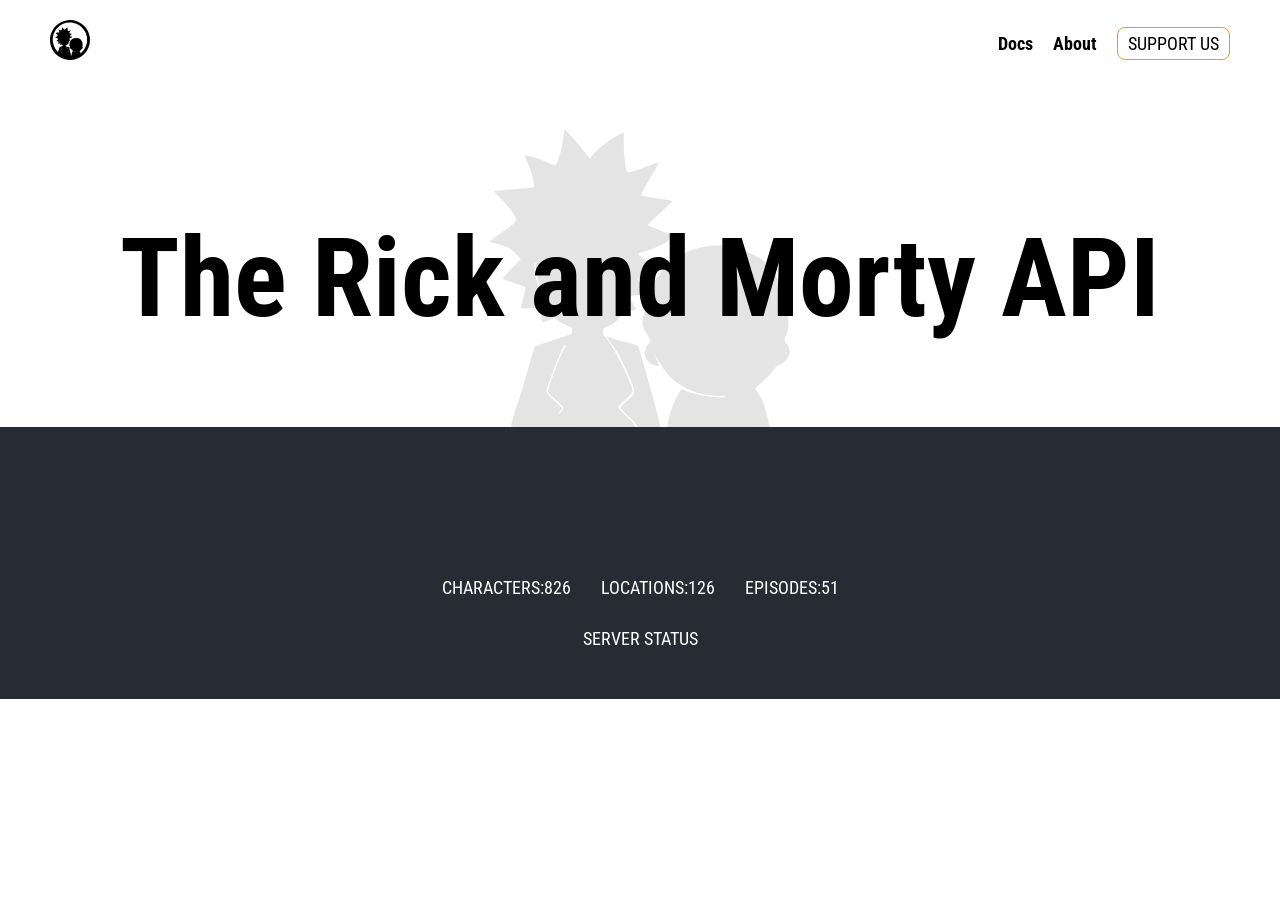
<file: index.html>
<!DOCTYPE html>
<html lang="en">

<head>
    <meta charset="UTF-8">
    <meta name="viewport" content="width=device-width, initial-scale=1.0">
    <title>The Rick and Morty API</title>
    <link rel="stylesheet" href="main.css">
    <link rel="preconnect" href="https://fonts.googleapis.com">
    <link rel="preconnect" href="https://fonts.gstatic.com " crossorigin>
    <link
        href="https://fonts.googleapis.com/css2?family=Coming+Soon&family=DM+Sans:ital,opsz,wght@0,9..40,100..1000;1,9..40,100..1000&family=Gravitas+One&family=Iosevka+Charon:ital,wght@0,300;0,400;0,500;0,700;1,300;1,400;1,500;1,700&family=Open+Sans:ital,wght@0,300..800;1,300..800&family=Oswald:wght@200..700&family=Raleway:ital,wght@0,100..900;1,100..900&family=Roboto+Condensed:ital,wght@0,100..900;1,100..900&family=Roboto:ital,wght@0,100..900;1,100..900&family=SN+Pro:ital,wght@0,200..900;1,200..900&family=Saira:ital,wght@0,100..900;1,100..900&display=swap"
        rel="stylesheet">
    <link rel="shortcut icon" href="" type="image/x-icon">
</head>

<body>
    <header class="header">

        <a class="header__logo" href="/"><svg width="40" height="40" viewBox="0 0 50 50" fill="black"
                xmlns="http://www.w3.org/2000/svg">
                <path
                    d="M22.0852 0.160518C16.4024 0.906765 11.4609 3.26988 7.50769 7.14463C4.09614 10.4836 1.80593 14.5114 0.656075 19.1994C0.161922 21.2181 -0.00913038 22.768 0.000372558 25.0354C0.0098755 29.1493 0.817625 32.5362 2.6707 36.2674C4.52377 39.9795 7.45068 43.2993 11.0238 45.7103C15.7943 48.9249 21.8476 50.4748 27.3118 49.8721C33.5838 49.1736 38.5918 46.8105 42.8111 42.534C48.5129 36.7458 50.9076 29.2642 49.6912 20.9215C48.988 16.0231 46.1846 10.6271 42.545 7.13506C39.105 3.84392 34.9712 1.60518 30.4478 0.591045C27.8535 0.0170091 24.518 -0.164769 22.0852 0.160518ZM28.0816 3.31772C34.9332 4.32228 40.9865 8.75193 44.1225 15.0568C45.0728 16.9702 45.757 19.1324 46.0991 21.2563C46.3367 22.7297 46.3367 26.681 46.0991 28.0491C45.4624 31.6655 44.17 34.7271 42.0034 37.6642C41.6422 38.1617 40.7015 39.2141 39.9222 39.9986L38.5063 41.4146L38.5633 42.1513L38.6203 42.8784L38.3447 41.826C38.0216 40.5727 37.7365 39.8743 37.3184 39.3194C37.1474 39.0897 37.0048 38.8506 37.0048 38.7836C37.0143 38.7262 37.2519 38.4966 37.5465 38.2861C38.0786 37.9034 38.8104 37.1284 39.2095 36.5161C39.352 36.3152 39.5516 36.1526 39.7512 36.0952C40.2263 35.9612 40.768 35.3968 40.8915 34.9088C41.0246 34.44 40.977 34.22 40.6539 33.7321L40.4164 33.3876L40.6254 32.4405C40.8345 31.5029 40.8345 31.4838 40.6729 30.0104C40.5874 29.1972 40.5209 28.4127 40.5209 28.2787C40.5209 27.9439 39.7892 26.4705 39.2095 25.6573C38.2402 24.2796 37.8791 23.9543 36.4726 23.2655C34.8381 22.4523 34.2395 22.3183 32.5859 22.3853C31.1415 22.4427 29.9251 22.7201 28.8133 23.2559C27.6919 23.7917 26.4185 25.0641 25.1927 26.8915C24.7745 27.5038 24.746 27.5803 24.746 28.1735C24.746 28.6327 24.651 29.0824 24.4039 29.8573C23.9858 31.168 24.0048 31.4742 24.6035 32.4979C24.8411 32.8997 25.0311 33.2824 25.0311 33.3302C25.0311 33.3876 24.9076 33.5694 24.746 33.7416C24.2424 34.287 24.2519 35.1289 24.7745 35.6934C25.0691 36.0091 25.7913 36.3057 25.9719 36.1813C26.0194 36.1526 25.9814 35.9134 25.8769 35.6551C25.5918 34.8993 25.6678 34.8706 26.0194 35.6073C26.7131 37.0806 27.6539 38.0278 29.1649 38.774C30.3052 39.3289 31.284 39.5777 32.681 39.6446C33.3082 39.6733 33.7358 39.7307 33.6313 39.769C33.0611 39.9699 30.4383 39.5968 29.2314 39.1376L28.6042 38.8984L28.4427 39.1184C28.0911 39.5777 27.3973 41.0989 27.2263 41.7781C27.1313 42.1704 26.9982 42.9645 26.9317 43.5385C26.7416 45.3276 26.6656 45.4902 26.4661 44.4378C26.1335 42.6966 23.9003 34.4496 23.6247 33.9521C23.5867 33.8756 22.988 33.6747 22.2943 33.5025C21.6006 33.3207 20.8403 33.1102 20.6027 33.0145C20.3747 32.9284 20.1561 32.8806 20.1276 32.9093C20.0991 32.938 20.2606 33.2154 20.4887 33.5216C20.7168 33.8277 21.0399 34.2965 21.2109 34.5549C21.6576 35.2724 22.6934 37.5111 22.9975 38.4009C23.3301 39.3481 23.3016 39.415 22.3038 40.2665C21.9237 40.5918 21.6101 40.9267 21.6101 41.0128C21.6101 41.0893 22.0472 41.5677 22.5794 42.0652C23.5011 42.9358 23.5392 42.9932 23.4631 43.2611L23.3776 43.5481L23.3396 43.2515C23.3206 43.0219 23.0925 42.7636 22.3228 42.0269C21.7716 41.5198 21.325 41.0415 21.325 40.9649C21.325 40.898 21.6671 40.544 22.0757 40.1804C23.121 39.2811 23.1305 39.2237 22.7029 38.1234C21.9807 36.277 20.4317 33.4259 19.8615 32.8901C19.681 32.7179 19.6144 32.5553 19.6144 32.297C19.6144 31.9047 19.7 31.809 20.1846 31.6464C20.6788 31.4838 21.1634 31.1106 21.496 30.6418C21.7621 30.2687 21.8761 30.2017 22.6079 29.9721C23.0545 29.8286 23.4156 29.6755 23.4156 29.6373C23.4156 29.5894 23.2446 29.3407 23.0355 29.0919C22.6269 28.5944 22.5508 28.2405 22.8264 28.1544C22.912 28.1257 23.2446 28.0778 23.5582 28.0395C23.8718 28.0108 24.1568 27.963 24.1949 27.9343C24.2329 27.9152 24.1378 27.5516 23.9858 27.1307C23.8242 26.7097 23.7007 26.3079 23.7007 26.2505C23.7007 26.1835 23.9478 26.0591 24.2519 25.9539C24.9266 25.7338 26.0764 25.1598 26.0764 25.045C26.0764 24.9972 25.7248 24.7675 25.3067 24.5379C24.4799 24.0978 23.6437 23.4281 23.7672 23.3133C23.8052 23.275 24.1473 23.1411 24.5084 23.0263C25.4207 22.7201 26.39 22.2705 27.1503 21.7825C27.5019 21.5625 27.787 21.3616 27.768 21.352C27.7299 21.3233 25.1547 20.2135 24.9076 20.1274C24.7935 20.0796 24.765 20.0222 24.8125 19.9361C24.8506 19.8595 25.4778 19.2472 26.2 18.5775C26.9127 17.8982 27.5019 17.3146 27.5019 17.2764C27.5019 17.1998 26.9127 17.0946 25.1737 16.8458C24.5465 16.7502 23.9953 16.6545 23.9573 16.6162C23.9098 16.578 24.3469 15.736 24.9266 14.7506C25.8674 13.1337 26.0479 12.7893 25.9529 12.7893C25.9339 12.7893 25.1546 13.0668 24.2234 13.4112C22.8644 13.9087 22.4938 14.0044 22.3988 13.9087C22.1897 13.6982 21.9902 12.1196 21.9902 10.7036V9.33553L21.2204 9.74692C20.3177 10.2349 19.1108 11.182 18.5501 11.8422C18.341 12.1005 18.1225 12.311 18.0845 12.311C18.0369 12.311 17.6758 11.8709 17.2672 11.3255C16.564 10.3879 15.3761 9.05808 15.2431 9.05808C15.2051 9.05808 15.129 9.47904 15.072 9.9861C14.901 11.4212 14.3973 13.172 14.1502 13.172C14.0837 13.172 13.6276 12.9807 13.1429 12.751C12.3637 12.3875 11.1758 12.0239 10.7387 12.0239C10.6247 12.0239 10.6817 12.1961 10.9573 12.7606C11.3754 13.6121 11.7555 14.942 11.708 15.4012L11.6795 15.7073L10.8242 15.7743C8.33445 15.9657 7.16559 16.0805 7.16559 16.1283C7.16559 16.1666 7.58372 16.6162 8.09688 17.1424C9.05667 18.1183 9.75989 19.1611 9.71237 19.5247C9.69337 19.6586 9.20872 20.0604 8.21091 20.7589C7.40316 21.3233 6.72845 21.8304 6.70945 21.8782C6.69044 21.9261 6.79497 21.993 6.94702 22.0313C7.96383 22.2513 8.40097 22.3949 8.76208 22.6053C9.25623 22.9019 9.76939 23.342 10.026 23.7056L10.216 23.9735L9.1517 25.0354C8.25842 25.9347 8.10638 26.1165 8.22041 26.2218C8.29644 26.2887 8.86661 26.5088 9.49381 26.7001C10.121 26.8915 10.6722 27.0924 10.7197 27.1402C10.7672 27.1881 10.6912 27.676 10.5106 28.3457C10.3491 28.9676 10.2445 29.5129 10.273 29.5607C10.3206 29.6468 11.8885 29.5703 12.1451 29.4746C12.3827 29.3885 12.4777 29.6181 12.5443 30.374C12.5823 30.8141 12.6393 31.1872 12.6773 31.2063C12.7533 31.2541 13.8176 30.7949 13.8176 30.7184C13.8176 30.6897 13.6941 30.4888 13.5421 30.2687C12.9054 29.3311 12.4682 28.1544 12.1261 26.4227C11.8981 25.3224 11.7935 24.27 11.9076 24.27C11.9456 24.27 12.0121 24.5762 12.0501 24.9493C12.2402 27.0828 13.219 29.7904 14.1122 30.6897C14.3403 30.9193 14.8345 31.2446 15.3096 31.4646L16.1079 31.8377L16.0793 32.1917L16.0508 32.5457L13.9412 33.2537L11.8315 33.9617L11.6415 34.5453C11.5369 34.8706 11.0998 36.3535 10.6817 37.8556C9.90243 40.5822 9.66486 41.2711 9.7789 40.4579C9.82641 40.056 9.8074 40.0178 9.32275 39.482C6.29132 36.1909 4.41924 32.3352 3.68751 27.8578C3.41193 26.2218 3.44044 22.7201 3.73503 21.1128C4.56178 16.5971 6.38635 12.9137 9.37027 9.76606C14.2358 4.64757 21.0494 2.29402 28.0816 3.31772ZM15.2241 34.2391C14.5399 35.6647 13.3235 39.0802 13.428 39.262C13.4755 39.3481 13.8842 39.7403 14.3403 40.1421C14.8059 40.544 15.1956 40.9171 15.2146 40.9841C15.2431 41.051 15.1005 41.2615 14.901 41.4624C14.6919 41.6825 14.6159 41.7303 14.7109 41.5868C15.0815 41.0032 15.11 41.0797 14.1502 40.19C13.504 39.5872 13.2475 39.2907 13.2475 39.128C13.2475 38.6305 15.129 33.8373 15.3286 33.8373C15.3761 33.8373 15.3286 34.0191 15.2241 34.2391Z">
                </path>
            </svg>
            <path
                d="M22.0852 0.160518C16.4024 0.906765 11.4609 3.26988 7.50769 7.14463C4.09614 10.4836 1.80593 14.5114 0.656075 19.1994C0.161922 21.2181 -0.00913038 22.768 0.000372558 25.0354C0.0098755 29.1493 0.817625 32.5362 2.6707 36.2674C4.52377 39.9795 7.45068 43.2993 11.0238 45.7103C15.7943 48.9249 21.8476 50.4748 27.3118 49.8721C33.5838 49.1736 38.5918 46.8105 42.8111 42.534C48.5129 36.7458 50.9076 29.2642 49.6912 20.9215C48.988 16.0231 46.1846 10.6271 42.545 7.13506C39.105 3.84392 34.9712 1.60518 30.4478 0.591045C27.8535 0.0170091 24.518 -0.164769 22.0852 0.160518ZM28.0816 3.31772C34.9332 4.32228 40.9865 8.75193 44.1225 15.0568C45.0728 16.9702 45.757 19.1324 46.0991 21.2563C46.3367 22.7297 46.3367 26.681 46.0991 28.0491C45.4624 31.6655 44.17 34.7271 42.0034 37.6642C41.6422 38.1617 40.7015 39.2141 39.9222 39.9986L38.5063 41.4146L38.5633 42.1513L38.6203 42.8784L38.3447 41.826C38.0216 40.5727 37.7365 39.8743 37.3184 39.3194C37.1474 39.0897 37.0048 38.8506 37.0048 38.7836C37.0143 38.7262 37.2519 38.4966 37.5465 38.2861C38.0786 37.9034 38.8104 37.1284 39.2095 36.5161C39.352 36.3152 39.5516 36.1526 39.7512 36.0952C40.2263 35.9612 40.768 35.3968 40.8915 34.9088C41.0246 34.44 40.977 34.22 40.6539 33.7321L40.4164 33.3876L40.6254 32.4405C40.8345 31.5029 40.8345 31.4838 40.6729 30.0104C40.5874 29.1972 40.5209 28.4127 40.5209 28.2787C40.5209 27.9439 39.7892 26.4705 39.2095 25.6573C38.2402 24.2796 37.8791 23.9543 36.4726 23.2655C34.8381 22.4523 34.2395 22.3183 32.5859 22.3853C31.1415 22.4427 29.9251 22.7201 28.8133 23.2559C27.6919 23.7917 26.4185 25.0641 25.1927 26.8915C24.7745 27.5038 24.746 27.5803 24.746 28.1735C24.746 28.6327 24.651 29.0824 24.4039 29.8573C23.9858 31.168 24.0048 31.4742 24.6035 32.4979C24.8411 32.8997 25.0311 33.2824 25.0311 33.3302C25.0311 33.3876 24.9076 33.5694 24.746 33.7416C24.2424 34.287 24.2519 35.1289 24.7745 35.6934C25.0691 36.0091 25.7913 36.3057 25.9719 36.1813C26.0194 36.1526 25.9814 35.9134 25.8769 35.6551C25.5918 34.8993 25.6678 34.8706 26.0194 35.6073C26.7131 37.0806 27.6539 38.0278 29.1649 38.774C30.3052 39.3289 31.284 39.5777 32.681 39.6446C33.3082 39.6733 33.7358 39.7307 33.6313 39.769C33.0611 39.9699 30.4383 39.5968 29.2314 39.1376L28.6042 38.8984L28.4427 39.1184C28.0911 39.5777 27.3973 41.0989 27.2263 41.7781C27.1313 42.1704 26.9982 42.9645 26.9317 43.5385C26.7416 45.3276 26.6656 45.4902 26.4661 44.4378C26.1335 42.6966 23.9003 34.4496 23.6247 33.9521C23.5867 33.8756 22.988 33.6747 22.2943 33.5025C21.6006 33.3207 20.8403 33.1102 20.6027 33.0145C20.3747 32.9284 20.1561 32.8806 20.1276 32.9093C20.0991 32.938 20.2606 33.2154 20.4887 33.5216C20.7168 33.8277 21.0399 34.2965 21.2109 34.5549C21.6576 35.2724 22.6934 37.5111 22.9975 38.4009C23.3301 39.3481 23.3016 39.415 22.3038 40.2665C21.9237 40.5918 21.6101 40.9267 21.6101 41.0128C21.6101 41.0893 22.0472 41.5677 22.5794 42.0652C23.5011 42.9358 23.5392 42.9932 23.4631 43.2611L23.3776 43.5481L23.3396 43.2515C23.3206 43.0219 23.0925 42.7636 22.3228 42.0269C21.7716 41.5198 21.325 41.0415 21.325 40.9649C21.325 40.898 21.6671 40.544 22.0757 40.1804C23.121 39.2811 23.1305 39.2237 22.7029 38.1234C21.9807 36.277 20.4317 33.4259 19.8615 32.8901C19.681 32.7179 19.6144 32.5553 19.6144 32.297C19.6144 31.9047 19.7 31.809 20.1846 31.6464C20.6788 31.4838 21.1634 31.1106 21.496 30.6418C21.7621 30.2687 21.8761 30.2017 22.6079 29.9721C23.0545 29.8286 23.4156 29.6755 23.4156 29.6373C23.4156 29.5894 23.2446 29.3407 23.0355 29.0919C22.6269 28.5944 22.5508 28.2405 22.8264 28.1544C22.912 28.1257 23.2446 28.0778 23.5582 28.0395C23.8718 28.0108 24.1568 27.963 24.1949 27.9343C24.2329 27.9152 24.1378 27.5516 23.9858 27.1307C23.8242 26.7097 23.7007 26.3079 23.7007 26.2505C23.7007 26.1835 23.9478 26.0591 24.2519 25.9539C24.9266 25.7338 26.0764 25.1598 26.0764 25.045C26.0764 24.9972 25.7248 24.7675 25.3067 24.5379C24.4799 24.0978 23.6437 23.4281 23.7672 23.3133C23.8052 23.275 24.1473 23.1411 24.5084 23.0263C25.4207 22.7201 26.39 22.2705 27.1503 21.7825C27.5019 21.5625 27.787 21.3616 27.768 21.352C27.7299 21.3233 25.1547 20.2135 24.9076 20.1274C24.7935 20.0796 24.765 20.0222 24.8125 19.9361C24.8506 19.8595 25.4778 19.2472 26.2 18.5775C26.9127 17.8982 27.5019 17.3146 27.5019 17.2764C27.5019 17.1998 26.9127 17.0946 25.1737 16.8458C24.5465 16.7502 23.9953 16.6545 23.9573 16.6162C23.9098 16.578 24.3469 15.736 24.9266 14.7506C25.8674 13.1337 26.0479 12.7893 25.9529 12.7893C25.9339 12.7893 25.1546 13.0668 24.2234 13.4112C22.8644 13.9087 22.4938 14.0044 22.3988 13.9087C22.1897 13.6982 21.9902 12.1196 21.9902 10.7036V9.33553L21.2204 9.74692C20.3177 10.2349 19.1108 11.182 18.5501 11.8422C18.341 12.1005 18.1225 12.311 18.0845 12.311C18.0369 12.311 17.6758 11.8709 17.2672 11.3255C16.564 10.3879 15.3761 9.05808 15.2431 9.05808C15.2051 9.05808 15.129 9.47904 15.072 9.9861C14.901 11.4212 14.3973 13.172 14.1502 13.172C14.0837 13.172 13.6276 12.9807 13.1429 12.751C12.3637 12.3875 11.1758 12.0239 10.7387 12.0239C10.6247 12.0239 10.6817 12.1961 10.9573 12.7606C11.3754 13.6121 11.7555 14.942 11.708 15.4012L11.6795 15.7073L10.8242 15.7743C8.33445 15.9657 7.16559 16.0805 7.16559 16.1283C7.16559 16.1666 7.58372 16.6162 8.09688 17.1424C9.05667 18.1183 9.75989 19.1611 9.71237 19.5247C9.69337 19.6586 9.20872 20.0604 8.21091 20.7589C7.40316 21.3233 6.72845 21.8304 6.70945 21.8782C6.69044 21.9261 6.79497 21.993 6.94702 22.0313C7.96383 22.2513 8.40097 22.3949 8.76208 22.6053C9.25623 22.9019 9.76939 23.342 10.026 23.7056L10.216 23.9735L9.1517 25.0354C8.25842 25.9347 8.10638 26.1165 8.22041 26.2218C8.29644 26.2887 8.86661 26.5088 9.49381 26.7001C10.121 26.8915 10.6722 27.0924 10.7197 27.1402C10.7672 27.1881 10.6912 27.676 10.5106 28.3457C10.3491 28.9676 10.2445 29.5129 10.273 29.5607C10.3206 29.6468 11.8885 29.5703 12.1451 29.4746C12.3827 29.3885 12.4777 29.6181 12.5443 30.374C12.5823 30.8141 12.6393 31.1872 12.6773 31.2063C12.7533 31.2541 13.8176 30.7949 13.8176 30.7184C13.8176 30.6897 13.6941 30.4888 13.5421 30.2687C12.9054 29.3311 12.4682 28.1544 12.1261 26.4227C11.8981 25.3224 11.7935 24.27 11.9076 24.27C11.9456 24.27 12.0121 24.5762 12.0501 24.9493C12.2402 27.0828 13.219 29.7904 14.1122 30.6897C14.3403 30.9193 14.8345 31.2446 15.3096 31.4646L16.1079 31.8377L16.0793 32.1917L16.0508 32.5457L13.9412 33.2537L11.8315 33.9617L11.6415 34.5453C11.5369 34.8706 11.0998 36.3535 10.6817 37.8556C9.90243 40.5822 9.66486 41.2711 9.7789 40.4579C9.82641 40.056 9.8074 40.0178 9.32275 39.482C6.29132 36.1909 4.41924 32.3352 3.68751 27.8578C3.41193 26.2218 3.44044 22.7201 3.73503 21.1128C4.56178 16.5971 6.38635 12.9137 9.37027 9.76606C14.2358 4.64757 21.0494 2.29402 28.0816 3.31772ZM15.2241 34.2391C14.5399 35.6647 13.3235 39.0802 13.428 39.262C13.4755 39.3481 13.8842 39.7403 14.3403 40.1421C14.8059 40.544 15.1956 40.9171 15.2146 40.9841C15.2431 41.051 15.1005 41.2615 14.901 41.4624C14.6919 41.6825 14.6159 41.7303 14.7109 41.5868C15.0815 41.0032 15.11 41.0797 14.1502 40.19C13.504 39.5872 13.2475 39.2907 13.2475 39.128C13.2475 38.6305 15.129 33.8373 15.3286 33.8373C15.3761 33.8373 15.3286 34.0191 15.2241 34.2391Z">
            </path>
            </svg>
        </a>
        <nav class="header__nav">
            <ul class="header__list">
                <li class="header__item"><a class="header__link" href="/documentation.html">Docs</a></li>
                <li class="header__item"><a class="header__link" href="/about.html">About</a></li>
            </ul>
            <a href="/support-us.html" class="header__btn">SUPPORT US</a </nav>


    </header>
    <div style="height: 130px;"></div>
    <main class="main">
        <section class="hero">
            <div class="container">
                <div class="hero__div">
                    <h1 class="hero__title">The Rick and Morty API</h1>

                    <svg class="img__rick" width="300" height="300" viewBox="0 0 378 376" fill="none"
                        xmlns="http://www.w3.org/2000/svg">
                        <g fill="black" opacity="0.1">
                            <path
                                d="M92.2871 10.1699C90.3999 25.8964 84.8432 45.0828 82.1173 45.0828C81.3834 45.0828 76.3509 42.986 71.0038 40.4697C62.4067 36.4856 49.3012 32.5016 44.4784 32.5016C43.2202 32.5016 43.8493 34.3888 46.8898 40.5746C51.5029 49.9057 55.6966 64.4789 55.1724 69.5114L54.8579 72.8664L45.422 73.6004C17.9529 75.6972 5.05709 76.9554 5.05709 77.4796C5.05709 77.899 9.67022 82.8266 15.3318 88.593C25.921 99.2871 33.6795 110.715 33.1552 114.699C32.9455 116.167 27.5985 120.57 16.5899 128.224C7.67819 134.41 0.234278 139.966 0.0245907 140.491C-0.185097 141.015 0.968185 141.749 2.64569 142.168C13.864 144.58 18.6868 146.152 22.6709 148.459C28.1227 151.709 33.7843 156.532 36.6151 160.516L38.712 163.451L26.9694 175.089C17.1141 184.944 15.4366 186.937 16.6948 188.09C17.5335 188.824 23.8241 191.235 30.7438 193.332C37.6635 195.429 43.7445 197.631 44.2687 198.155C44.7929 198.679 43.9541 204.026 41.9621 211.365C40.1798 218.18 39.0265 224.156 39.341 224.68C39.8652 225.624 57.1645 224.785 59.9952 223.737C62.6163 222.793 63.6648 225.309 64.3987 233.592C64.8181 238.415 65.4471 242.504 65.8665 242.713C66.7052 243.238 78.4478 238.205 78.4478 237.366C78.4478 237.052 77.0848 234.85 75.4073 232.439C70.5845 225.414 67.3343 218.18 64.2938 208.115C62.826 202.873 60.6243 195.848 59.5759 192.388C58.4226 188.929 57.2693 184.211 57.0596 181.904C55.5918 170.791 55.3821 166.702 56.4306 166.702C56.9548 166.702 57.479 168.484 57.479 170.581C57.5838 175.299 59.8904 187.88 61.4631 192.388C62.0921 194.066 64.0842 200.252 65.8665 206.018C70.1651 219.543 76.3509 231.705 81.6979 237.052C84.2142 239.568 89.666 243.133 94.9082 245.544L103.715 249.633L103.401 253.512L103.086 257.392L79.7059 265.15L56.3257 273.013L53.2852 282.973C51.6077 288.53 46.8898 304.991 42.696 319.669C38.5023 334.242 34.5182 346.823 33.8891 347.452C33.2601 348.081 31.3729 353.743 29.8002 360.138C28.2276 366.429 26.7598 372.51 26.4452 373.454C25.921 375.236 30.1148 375.341 104.554 375.341C179.098 375.341 183.292 375.236 183.292 373.454C183.292 372.51 178.364 367.058 172.283 361.397C166.202 355.735 161.274 350.493 161.274 349.654C161.274 348.92 165.049 345.041 169.557 341.057C181.09 331.202 181.195 330.573 176.477 318.515C168.509 298.281 151.419 267.037 145.128 261.166C143.136 259.279 142.402 257.496 142.402 254.666C142.402 250.367 143.346 249.319 148.693 247.536C154.145 245.754 159.492 241.665 163.162 236.528C166.097 232.439 167.355 231.705 175.428 229.189C180.356 227.616 184.34 225.938 184.34 225.519C184.34 224.995 182.453 222.269 180.146 219.543C175.638 214.091 174.799 210.212 177.84 209.268C178.783 208.954 182.453 208.429 185.913 208.01C189.372 207.696 192.518 207.171 192.937 206.857C193.881 206.437 188.534 191.55 187.276 191.025C186.856 190.816 186.437 189.872 186.437 188.824C186.437 187.566 187.905 186.622 191.679 185.678C198.179 184.001 213.696 176.557 213.696 175.194C213.696 174.565 211.704 173.097 209.293 171.839C195.873 165.024 184.969 157.161 187.171 155.903C187.59 155.693 191.469 154.435 195.663 153.177C199.857 151.919 206.672 149.298 210.865 147.41C218.1 144.16 232.988 135.353 232.358 134.724C231.939 134.41 203.526 122.248 200.8 121.304C199.542 120.78 199.228 120.151 199.752 119.207C200.171 118.369 207.091 111.659 215.059 104.32C222.923 96.8757 229.423 90.4802 229.423 90.0608C229.423 89.2221 222.922 88.0688 203.736 85.3429C196.816 84.2944 190.735 83.246 190.316 82.8266C189.792 82.4072 194.615 73.181 201.01 62.3821C211.39 44.6635 213.382 40.8891 212.333 40.8891C212.124 40.8891 203.526 43.9296 193.252 47.7039C178.259 53.1558 174.17 54.2043 173.122 53.1558C170.815 50.8493 168.613 33.55 168.613 18.0331V3.04048L160.121 7.54876C150.161 12.8958 136.846 23.2753 130.66 30.5096C128.353 33.3403 125.942 35.6469 125.523 35.6469C124.998 35.6469 121.014 30.8241 116.506 24.848C108.748 14.5733 95.6421 6.4671e-06 94.1743 6.4671e-06C93.7549 6.4671e-06 92.9162 4.61313 92.2871 10.1699ZM95.2228 272.908C91.3435 275.949 71.5281 328.266 73.1007 330.992C73.6249 331.935 78.1332 336.234 83.1657 340.638C88.3031 345.041 92.6017 349.13 92.8114 349.759C93.021 350.388 91.7629 352.695 89.9806 354.896C88.3031 357.098 86.8353 358.251 86.8353 357.517C86.8353 356.888 87.7788 355.001 89.037 353.533L91.2387 350.703L81.1737 341.267C74.1492 334.661 71.1087 331.097 71.1087 329.419C71.1087 326.064 83.0609 293.982 90.3999 277.522C92.1823 273.537 93.6501 271.545 94.9082 271.545C96.5857 271.65 96.5857 271.755 95.2228 272.908Z" />
                            <path
                                d="M270.733 147.306C241.272 152.653 225.021 164.29 203.948 195.429C199.335 202.139 199.02 202.978 199.02 209.478C199.02 214.51 197.972 219.438 195.246 227.93C190.633 242.294 190.842 245.649 197.447 256.867C200.068 261.271 202.165 265.465 202.165 265.989C202.165 266.618 200.802 268.61 199.02 270.497C193.463 276.473 193.568 285.699 199.335 291.885C202.69 295.345 210.553 298.595 212.65 297.232C213.174 296.918 212.44 294.506 211.077 291.78C209.609 289.159 208.456 286.224 208.561 285.28C208.561 284.232 209.085 284.546 209.714 286.224C211.496 290.103 219.779 302.894 223.868 307.926C231.941 317.991 249.345 328.161 265.596 332.46C270.524 333.718 279.226 334.871 286.565 335.186C293.484 335.5 298.202 336.129 297.049 336.549C290.758 338.75 261.821 334.661 248.506 329.629L241.587 327.008L239.804 329.419C233.199 338.121 225.65 357.937 223.763 371.357L223.239 375.341H288.242C349.681 375.341 353.245 375.236 352.721 373.454C352.407 372.51 350.729 366.219 349.052 359.509C345.382 345.041 342.446 337.807 337.728 331.621C335.841 329.105 334.269 326.484 334.269 325.75C334.373 325.121 336.994 322.604 340.245 320.298C346.116 316.104 354.189 307.612 358.592 300.902C360.06 298.7 362.367 296.918 364.464 296.289C366.246 295.764 369.601 293.563 371.907 291.466C379.142 284.546 379.876 275.11 373.48 269.553C371.278 267.666 370.964 266.723 371.593 263.368C372.012 261.271 372.641 259.279 373.061 258.964C373.48 258.65 374.424 255.609 375.158 252.149C376.206 247.117 376.206 243.238 375.158 232.439C374.424 225.1 373.375 219.124 372.851 219.124C372.327 219.124 372.012 216.188 372.117 212.518C372.327 206.752 371.803 204.97 368.028 197.631C362.996 187.67 355.552 176.767 348.003 168.589C343.39 163.556 340.349 161.564 328.502 155.693C320.115 151.604 311.517 148.144 307.324 147.306C298.622 145.418 280.798 145.418 270.733 147.306Z" />
                            <path
                                d="M147.646 261.69C147.646 262.005 149.638 264.94 152.154 268.19C154.67 271.441 158.13 276.578 160.017 279.409C164.945 287.272 176.373 311.805 179.728 321.556C183.397 331.935 183.083 332.669 172.074 342C167.88 345.565 164.421 349.34 164.421 350.178C164.421 351.122 169.138 356.154 174.905 361.606C181.196 367.373 185.389 372.091 185.389 373.349C185.389 375.236 186.228 375.341 200.067 375.341C211.076 375.341 214.746 375.026 214.746 373.978C214.746 369.574 189.059 277.207 186.647 272.804C186.228 271.965 179.518 269.763 171.76 267.771C164.001 265.884 155.928 263.577 153.726 262.634C149.428 260.956 147.646 260.642 147.646 261.69Z" />
                        </g>
                    </svg>

                </div>
            </div>
        </section>
        <section class="rikus">
            <div class="container">
                <div class="wrapper">
                    <ul class="list">

                    </ul>
                </div>
            </div>
        </section>
    </main>
    <footer>
        <div class="container">
            <div class="footer__box-list">
                <ul class="footer__list">
                    <li class="footer__item">
                        <a class="footer__link" href="">CHARACTERS:826</a>
                    </li>
                    <li class="footer__item">
                        <a class="footer__link" href="">LOCATIONS:126</a>
                    </li>
                    <li class="footer__item">
                        <a class="footer__link" href="">EPISODES:51</a>
                    </li>
                    <li class="footer__item">
                        <a class="footer__link" href="">SERVER STATUS</a>
                    </li>
                </ul>
            </div>
        </div>
    </footer>
    <noscript>не вклучен js</noscript>
    <script src="app.js"></script>
</body>

</html>
</file>
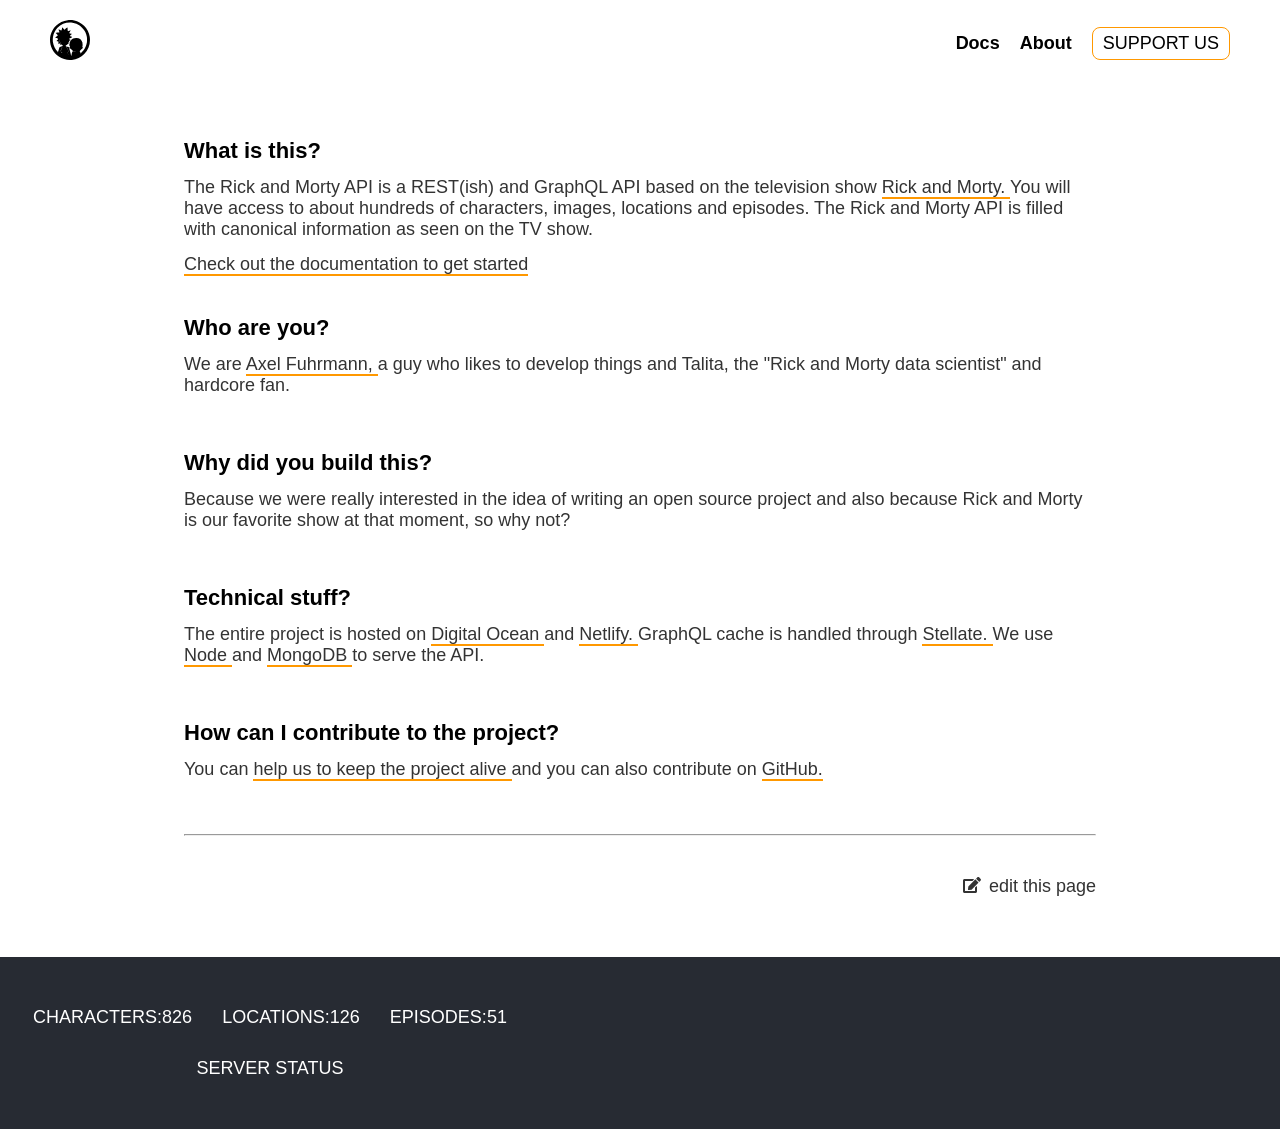
<file: about.html>
<!DOCTYPE html>
<html lang="en">

<head>
    <meta charset="UTF-8">
    <meta name="viewport" content="width=device-width, initial-scale=1.0">
    <title>Document</title>
    <link rel="stylesheet" href="main.css">
</head>

<body>

    <header class="header">

        <a class="header__logo" href="/"><svg width="40" height="40" viewBox="0 0 50 50" fill="black"
                xmlns="http://www.w3.org/2000/svg">
                <path
                    d="M22.0852 0.160518C16.4024 0.906765 11.4609 3.26988 7.50769 7.14463C4.09614 10.4836 1.80593 14.5114 0.656075 19.1994C0.161922 21.2181 -0.00913038 22.768 0.000372558 25.0354C0.0098755 29.1493 0.817625 32.5362 2.6707 36.2674C4.52377 39.9795 7.45068 43.2993 11.0238 45.7103C15.7943 48.9249 21.8476 50.4748 27.3118 49.8721C33.5838 49.1736 38.5918 46.8105 42.8111 42.534C48.5129 36.7458 50.9076 29.2642 49.6912 20.9215C48.988 16.0231 46.1846 10.6271 42.545 7.13506C39.105 3.84392 34.9712 1.60518 30.4478 0.591045C27.8535 0.0170091 24.518 -0.164769 22.0852 0.160518ZM28.0816 3.31772C34.9332 4.32228 40.9865 8.75193 44.1225 15.0568C45.0728 16.9702 45.757 19.1324 46.0991 21.2563C46.3367 22.7297 46.3367 26.681 46.0991 28.0491C45.4624 31.6655 44.17 34.7271 42.0034 37.6642C41.6422 38.1617 40.7015 39.2141 39.9222 39.9986L38.5063 41.4146L38.5633 42.1513L38.6203 42.8784L38.3447 41.826C38.0216 40.5727 37.7365 39.8743 37.3184 39.3194C37.1474 39.0897 37.0048 38.8506 37.0048 38.7836C37.0143 38.7262 37.2519 38.4966 37.5465 38.2861C38.0786 37.9034 38.8104 37.1284 39.2095 36.5161C39.352 36.3152 39.5516 36.1526 39.7512 36.0952C40.2263 35.9612 40.768 35.3968 40.8915 34.9088C41.0246 34.44 40.977 34.22 40.6539 33.7321L40.4164 33.3876L40.6254 32.4405C40.8345 31.5029 40.8345 31.4838 40.6729 30.0104C40.5874 29.1972 40.5209 28.4127 40.5209 28.2787C40.5209 27.9439 39.7892 26.4705 39.2095 25.6573C38.2402 24.2796 37.8791 23.9543 36.4726 23.2655C34.8381 22.4523 34.2395 22.3183 32.5859 22.3853C31.1415 22.4427 29.9251 22.7201 28.8133 23.2559C27.6919 23.7917 26.4185 25.0641 25.1927 26.8915C24.7745 27.5038 24.746 27.5803 24.746 28.1735C24.746 28.6327 24.651 29.0824 24.4039 29.8573C23.9858 31.168 24.0048 31.4742 24.6035 32.4979C24.8411 32.8997 25.0311 33.2824 25.0311 33.3302C25.0311 33.3876 24.9076 33.5694 24.746 33.7416C24.2424 34.287 24.2519 35.1289 24.7745 35.6934C25.0691 36.0091 25.7913 36.3057 25.9719 36.1813C26.0194 36.1526 25.9814 35.9134 25.8769 35.6551C25.5918 34.8993 25.6678 34.8706 26.0194 35.6073C26.7131 37.0806 27.6539 38.0278 29.1649 38.774C30.3052 39.3289 31.284 39.5777 32.681 39.6446C33.3082 39.6733 33.7358 39.7307 33.6313 39.769C33.0611 39.9699 30.4383 39.5968 29.2314 39.1376L28.6042 38.8984L28.4427 39.1184C28.0911 39.5777 27.3973 41.0989 27.2263 41.7781C27.1313 42.1704 26.9982 42.9645 26.9317 43.5385C26.7416 45.3276 26.6656 45.4902 26.4661 44.4378C26.1335 42.6966 23.9003 34.4496 23.6247 33.9521C23.5867 33.8756 22.988 33.6747 22.2943 33.5025C21.6006 33.3207 20.8403 33.1102 20.6027 33.0145C20.3747 32.9284 20.1561 32.8806 20.1276 32.9093C20.0991 32.938 20.2606 33.2154 20.4887 33.5216C20.7168 33.8277 21.0399 34.2965 21.2109 34.5549C21.6576 35.2724 22.6934 37.5111 22.9975 38.4009C23.3301 39.3481 23.3016 39.415 22.3038 40.2665C21.9237 40.5918 21.6101 40.9267 21.6101 41.0128C21.6101 41.0893 22.0472 41.5677 22.5794 42.0652C23.5011 42.9358 23.5392 42.9932 23.4631 43.2611L23.3776 43.5481L23.3396 43.2515C23.3206 43.0219 23.0925 42.7636 22.3228 42.0269C21.7716 41.5198 21.325 41.0415 21.325 40.9649C21.325 40.898 21.6671 40.544 22.0757 40.1804C23.121 39.2811 23.1305 39.2237 22.7029 38.1234C21.9807 36.277 20.4317 33.4259 19.8615 32.8901C19.681 32.7179 19.6144 32.5553 19.6144 32.297C19.6144 31.9047 19.7 31.809 20.1846 31.6464C20.6788 31.4838 21.1634 31.1106 21.496 30.6418C21.7621 30.2687 21.8761 30.2017 22.6079 29.9721C23.0545 29.8286 23.4156 29.6755 23.4156 29.6373C23.4156 29.5894 23.2446 29.3407 23.0355 29.0919C22.6269 28.5944 22.5508 28.2405 22.8264 28.1544C22.912 28.1257 23.2446 28.0778 23.5582 28.0395C23.8718 28.0108 24.1568 27.963 24.1949 27.9343C24.2329 27.9152 24.1378 27.5516 23.9858 27.1307C23.8242 26.7097 23.7007 26.3079 23.7007 26.2505C23.7007 26.1835 23.9478 26.0591 24.2519 25.9539C24.9266 25.7338 26.0764 25.1598 26.0764 25.045C26.0764 24.9972 25.7248 24.7675 25.3067 24.5379C24.4799 24.0978 23.6437 23.4281 23.7672 23.3133C23.8052 23.275 24.1473 23.1411 24.5084 23.0263C25.4207 22.7201 26.39 22.2705 27.1503 21.7825C27.5019 21.5625 27.787 21.3616 27.768 21.352C27.7299 21.3233 25.1547 20.2135 24.9076 20.1274C24.7935 20.0796 24.765 20.0222 24.8125 19.9361C24.8506 19.8595 25.4778 19.2472 26.2 18.5775C26.9127 17.8982 27.5019 17.3146 27.5019 17.2764C27.5019 17.1998 26.9127 17.0946 25.1737 16.8458C24.5465 16.7502 23.9953 16.6545 23.9573 16.6162C23.9098 16.578 24.3469 15.736 24.9266 14.7506C25.8674 13.1337 26.0479 12.7893 25.9529 12.7893C25.9339 12.7893 25.1546 13.0668 24.2234 13.4112C22.8644 13.9087 22.4938 14.0044 22.3988 13.9087C22.1897 13.6982 21.9902 12.1196 21.9902 10.7036V9.33553L21.2204 9.74692C20.3177 10.2349 19.1108 11.182 18.5501 11.8422C18.341 12.1005 18.1225 12.311 18.0845 12.311C18.0369 12.311 17.6758 11.8709 17.2672 11.3255C16.564 10.3879 15.3761 9.05808 15.2431 9.05808C15.2051 9.05808 15.129 9.47904 15.072 9.9861C14.901 11.4212 14.3973 13.172 14.1502 13.172C14.0837 13.172 13.6276 12.9807 13.1429 12.751C12.3637 12.3875 11.1758 12.0239 10.7387 12.0239C10.6247 12.0239 10.6817 12.1961 10.9573 12.7606C11.3754 13.6121 11.7555 14.942 11.708 15.4012L11.6795 15.7073L10.8242 15.7743C8.33445 15.9657 7.16559 16.0805 7.16559 16.1283C7.16559 16.1666 7.58372 16.6162 8.09688 17.1424C9.05667 18.1183 9.75989 19.1611 9.71237 19.5247C9.69337 19.6586 9.20872 20.0604 8.21091 20.7589C7.40316 21.3233 6.72845 21.8304 6.70945 21.8782C6.69044 21.9261 6.79497 21.993 6.94702 22.0313C7.96383 22.2513 8.40097 22.3949 8.76208 22.6053C9.25623 22.9019 9.76939 23.342 10.026 23.7056L10.216 23.9735L9.1517 25.0354C8.25842 25.9347 8.10638 26.1165 8.22041 26.2218C8.29644 26.2887 8.86661 26.5088 9.49381 26.7001C10.121 26.8915 10.6722 27.0924 10.7197 27.1402C10.7672 27.1881 10.6912 27.676 10.5106 28.3457C10.3491 28.9676 10.2445 29.5129 10.273 29.5607C10.3206 29.6468 11.8885 29.5703 12.1451 29.4746C12.3827 29.3885 12.4777 29.6181 12.5443 30.374C12.5823 30.8141 12.6393 31.1872 12.6773 31.2063C12.7533 31.2541 13.8176 30.7949 13.8176 30.7184C13.8176 30.6897 13.6941 30.4888 13.5421 30.2687C12.9054 29.3311 12.4682 28.1544 12.1261 26.4227C11.8981 25.3224 11.7935 24.27 11.9076 24.27C11.9456 24.27 12.0121 24.5762 12.0501 24.9493C12.2402 27.0828 13.219 29.7904 14.1122 30.6897C14.3403 30.9193 14.8345 31.2446 15.3096 31.4646L16.1079 31.8377L16.0793 32.1917L16.0508 32.5457L13.9412 33.2537L11.8315 33.9617L11.6415 34.5453C11.5369 34.8706 11.0998 36.3535 10.6817 37.8556C9.90243 40.5822 9.66486 41.2711 9.7789 40.4579C9.82641 40.056 9.8074 40.0178 9.32275 39.482C6.29132 36.1909 4.41924 32.3352 3.68751 27.8578C3.41193 26.2218 3.44044 22.7201 3.73503 21.1128C4.56178 16.5971 6.38635 12.9137 9.37027 9.76606C14.2358 4.64757 21.0494 2.29402 28.0816 3.31772ZM15.2241 34.2391C14.5399 35.6647 13.3235 39.0802 13.428 39.262C13.4755 39.3481 13.8842 39.7403 14.3403 40.1421C14.8059 40.544 15.1956 40.9171 15.2146 40.9841C15.2431 41.051 15.1005 41.2615 14.901 41.4624C14.6919 41.6825 14.6159 41.7303 14.7109 41.5868C15.0815 41.0032 15.11 41.0797 14.1502 40.19C13.504 39.5872 13.2475 39.2907 13.2475 39.128C13.2475 38.6305 15.129 33.8373 15.3286 33.8373C15.3761 33.8373 15.3286 34.0191 15.2241 34.2391Z">
                </path>
            </svg>
            <path
                d="M22.0852 0.160518C16.4024 0.906765 11.4609 3.26988 7.50769 7.14463C4.09614 10.4836 1.80593 14.5114 0.656075 19.1994C0.161922 21.2181 -0.00913038 22.768 0.000372558 25.0354C0.0098755 29.1493 0.817625 32.5362 2.6707 36.2674C4.52377 39.9795 7.45068 43.2993 11.0238 45.7103C15.7943 48.9249 21.8476 50.4748 27.3118 49.8721C33.5838 49.1736 38.5918 46.8105 42.8111 42.534C48.5129 36.7458 50.9076 29.2642 49.6912 20.9215C48.988 16.0231 46.1846 10.6271 42.545 7.13506C39.105 3.84392 34.9712 1.60518 30.4478 0.591045C27.8535 0.0170091 24.518 -0.164769 22.0852 0.160518ZM28.0816 3.31772C34.9332 4.32228 40.9865 8.75193 44.1225 15.0568C45.0728 16.9702 45.757 19.1324 46.0991 21.2563C46.3367 22.7297 46.3367 26.681 46.0991 28.0491C45.4624 31.6655 44.17 34.7271 42.0034 37.6642C41.6422 38.1617 40.7015 39.2141 39.9222 39.9986L38.5063 41.4146L38.5633 42.1513L38.6203 42.8784L38.3447 41.826C38.0216 40.5727 37.7365 39.8743 37.3184 39.3194C37.1474 39.0897 37.0048 38.8506 37.0048 38.7836C37.0143 38.7262 37.2519 38.4966 37.5465 38.2861C38.0786 37.9034 38.8104 37.1284 39.2095 36.5161C39.352 36.3152 39.5516 36.1526 39.7512 36.0952C40.2263 35.9612 40.768 35.3968 40.8915 34.9088C41.0246 34.44 40.977 34.22 40.6539 33.7321L40.4164 33.3876L40.6254 32.4405C40.8345 31.5029 40.8345 31.4838 40.6729 30.0104C40.5874 29.1972 40.5209 28.4127 40.5209 28.2787C40.5209 27.9439 39.7892 26.4705 39.2095 25.6573C38.2402 24.2796 37.8791 23.9543 36.4726 23.2655C34.8381 22.4523 34.2395 22.3183 32.5859 22.3853C31.1415 22.4427 29.9251 22.7201 28.8133 23.2559C27.6919 23.7917 26.4185 25.0641 25.1927 26.8915C24.7745 27.5038 24.746 27.5803 24.746 28.1735C24.746 28.6327 24.651 29.0824 24.4039 29.8573C23.9858 31.168 24.0048 31.4742 24.6035 32.4979C24.8411 32.8997 25.0311 33.2824 25.0311 33.3302C25.0311 33.3876 24.9076 33.5694 24.746 33.7416C24.2424 34.287 24.2519 35.1289 24.7745 35.6934C25.0691 36.0091 25.7913 36.3057 25.9719 36.1813C26.0194 36.1526 25.9814 35.9134 25.8769 35.6551C25.5918 34.8993 25.6678 34.8706 26.0194 35.6073C26.7131 37.0806 27.6539 38.0278 29.1649 38.774C30.3052 39.3289 31.284 39.5777 32.681 39.6446C33.3082 39.6733 33.7358 39.7307 33.6313 39.769C33.0611 39.9699 30.4383 39.5968 29.2314 39.1376L28.6042 38.8984L28.4427 39.1184C28.0911 39.5777 27.3973 41.0989 27.2263 41.7781C27.1313 42.1704 26.9982 42.9645 26.9317 43.5385C26.7416 45.3276 26.6656 45.4902 26.4661 44.4378C26.1335 42.6966 23.9003 34.4496 23.6247 33.9521C23.5867 33.8756 22.988 33.6747 22.2943 33.5025C21.6006 33.3207 20.8403 33.1102 20.6027 33.0145C20.3747 32.9284 20.1561 32.8806 20.1276 32.9093C20.0991 32.938 20.2606 33.2154 20.4887 33.5216C20.7168 33.8277 21.0399 34.2965 21.2109 34.5549C21.6576 35.2724 22.6934 37.5111 22.9975 38.4009C23.3301 39.3481 23.3016 39.415 22.3038 40.2665C21.9237 40.5918 21.6101 40.9267 21.6101 41.0128C21.6101 41.0893 22.0472 41.5677 22.5794 42.0652C23.5011 42.9358 23.5392 42.9932 23.4631 43.2611L23.3776 43.5481L23.3396 43.2515C23.3206 43.0219 23.0925 42.7636 22.3228 42.0269C21.7716 41.5198 21.325 41.0415 21.325 40.9649C21.325 40.898 21.6671 40.544 22.0757 40.1804C23.121 39.2811 23.1305 39.2237 22.7029 38.1234C21.9807 36.277 20.4317 33.4259 19.8615 32.8901C19.681 32.7179 19.6144 32.5553 19.6144 32.297C19.6144 31.9047 19.7 31.809 20.1846 31.6464C20.6788 31.4838 21.1634 31.1106 21.496 30.6418C21.7621 30.2687 21.8761 30.2017 22.6079 29.9721C23.0545 29.8286 23.4156 29.6755 23.4156 29.6373C23.4156 29.5894 23.2446 29.3407 23.0355 29.0919C22.6269 28.5944 22.5508 28.2405 22.8264 28.1544C22.912 28.1257 23.2446 28.0778 23.5582 28.0395C23.8718 28.0108 24.1568 27.963 24.1949 27.9343C24.2329 27.9152 24.1378 27.5516 23.9858 27.1307C23.8242 26.7097 23.7007 26.3079 23.7007 26.2505C23.7007 26.1835 23.9478 26.0591 24.2519 25.9539C24.9266 25.7338 26.0764 25.1598 26.0764 25.045C26.0764 24.9972 25.7248 24.7675 25.3067 24.5379C24.4799 24.0978 23.6437 23.4281 23.7672 23.3133C23.8052 23.275 24.1473 23.1411 24.5084 23.0263C25.4207 22.7201 26.39 22.2705 27.1503 21.7825C27.5019 21.5625 27.787 21.3616 27.768 21.352C27.7299 21.3233 25.1547 20.2135 24.9076 20.1274C24.7935 20.0796 24.765 20.0222 24.8125 19.9361C24.8506 19.8595 25.4778 19.2472 26.2 18.5775C26.9127 17.8982 27.5019 17.3146 27.5019 17.2764C27.5019 17.1998 26.9127 17.0946 25.1737 16.8458C24.5465 16.7502 23.9953 16.6545 23.9573 16.6162C23.9098 16.578 24.3469 15.736 24.9266 14.7506C25.8674 13.1337 26.0479 12.7893 25.9529 12.7893C25.9339 12.7893 25.1546 13.0668 24.2234 13.4112C22.8644 13.9087 22.4938 14.0044 22.3988 13.9087C22.1897 13.6982 21.9902 12.1196 21.9902 10.7036V9.33553L21.2204 9.74692C20.3177 10.2349 19.1108 11.182 18.5501 11.8422C18.341 12.1005 18.1225 12.311 18.0845 12.311C18.0369 12.311 17.6758 11.8709 17.2672 11.3255C16.564 10.3879 15.3761 9.05808 15.2431 9.05808C15.2051 9.05808 15.129 9.47904 15.072 9.9861C14.901 11.4212 14.3973 13.172 14.1502 13.172C14.0837 13.172 13.6276 12.9807 13.1429 12.751C12.3637 12.3875 11.1758 12.0239 10.7387 12.0239C10.6247 12.0239 10.6817 12.1961 10.9573 12.7606C11.3754 13.6121 11.7555 14.942 11.708 15.4012L11.6795 15.7073L10.8242 15.7743C8.33445 15.9657 7.16559 16.0805 7.16559 16.1283C7.16559 16.1666 7.58372 16.6162 8.09688 17.1424C9.05667 18.1183 9.75989 19.1611 9.71237 19.5247C9.69337 19.6586 9.20872 20.0604 8.21091 20.7589C7.40316 21.3233 6.72845 21.8304 6.70945 21.8782C6.69044 21.9261 6.79497 21.993 6.94702 22.0313C7.96383 22.2513 8.40097 22.3949 8.76208 22.6053C9.25623 22.9019 9.76939 23.342 10.026 23.7056L10.216 23.9735L9.1517 25.0354C8.25842 25.9347 8.10638 26.1165 8.22041 26.2218C8.29644 26.2887 8.86661 26.5088 9.49381 26.7001C10.121 26.8915 10.6722 27.0924 10.7197 27.1402C10.7672 27.1881 10.6912 27.676 10.5106 28.3457C10.3491 28.9676 10.2445 29.5129 10.273 29.5607C10.3206 29.6468 11.8885 29.5703 12.1451 29.4746C12.3827 29.3885 12.4777 29.6181 12.5443 30.374C12.5823 30.8141 12.6393 31.1872 12.6773 31.2063C12.7533 31.2541 13.8176 30.7949 13.8176 30.7184C13.8176 30.6897 13.6941 30.4888 13.5421 30.2687C12.9054 29.3311 12.4682 28.1544 12.1261 26.4227C11.8981 25.3224 11.7935 24.27 11.9076 24.27C11.9456 24.27 12.0121 24.5762 12.0501 24.9493C12.2402 27.0828 13.219 29.7904 14.1122 30.6897C14.3403 30.9193 14.8345 31.2446 15.3096 31.4646L16.1079 31.8377L16.0793 32.1917L16.0508 32.5457L13.9412 33.2537L11.8315 33.9617L11.6415 34.5453C11.5369 34.8706 11.0998 36.3535 10.6817 37.8556C9.90243 40.5822 9.66486 41.2711 9.7789 40.4579C9.82641 40.056 9.8074 40.0178 9.32275 39.482C6.29132 36.1909 4.41924 32.3352 3.68751 27.8578C3.41193 26.2218 3.44044 22.7201 3.73503 21.1128C4.56178 16.5971 6.38635 12.9137 9.37027 9.76606C14.2358 4.64757 21.0494 2.29402 28.0816 3.31772ZM15.2241 34.2391C14.5399 35.6647 13.3235 39.0802 13.428 39.262C13.4755 39.3481 13.8842 39.7403 14.3403 40.1421C14.8059 40.544 15.1956 40.9171 15.2146 40.9841C15.2431 41.051 15.1005 41.2615 14.901 41.4624C14.6919 41.6825 14.6159 41.7303 14.7109 41.5868C15.0815 41.0032 15.11 41.0797 14.1502 40.19C13.504 39.5872 13.2475 39.2907 13.2475 39.128C13.2475 38.6305 15.129 33.8373 15.3286 33.8373C15.3761 33.8373 15.3286 34.0191 15.2241 34.2391Z">
            </path>
            </svg>
        </a>
        <nav class="header__nav">
            <ul class="header__list">
                <li class="header__item"><a class="header__link" href="/documentation.html">Docs</a>
                </li>
                <li class="header__item"><a class="header__link" href="/about.html">About</a></li>
            </ul>
            <a href="/support-us.html" class="header__btn">SUPPORT US</a </nav>


    </header>
    <main>
        <section class="about-section">
            <div class="about-container container">
                <div class="about-content">

                    <h1 class="about-title">About</h1>

                    <div class="about-info">
                        <h2 class="about-info-title">What is this?</h2>

                        <p class="about-info-text">
                            The Rick and Morty API is a REST(ish) and GraphQL API based on the television show
                            <a target="_blank" class="about-link"
                                href="https://www.adultswim.com/videos/rick-and-morty">
                                Rick and Morty.
                            </a>
                            You will have access to about hundreds of characters, images, locations and episodes.
                            The Rick and Morty API is filled with canonical information as seen on the TV show.
                        </p>

                        <a target="_blank" class="about-docs-link" href="/documentation.html">
                            Check out the documentation to get started
                        </a>
                    </div>

                    <div class="about-info">
                        <h2 class="about-info-title">Who are you?</h2>

                        <p class="about-info-text">
                            We are
                            <a target="_blank" class="about-link" href="https://github.com/afuh">
                                Axel Fuhrmann,
                            </a>
                            a guy who likes to develop things and Talita, the "Rick and Morty data scientist"
                            and hardcore fan.
                        </p>
                    </div>

                    <div class="about-info">
                        <h2 class="about-info-title">Why did you build this?</h2>

                        <p class="about-info-text">
                            Because we were really interested in the idea of writing an open source project
                            and also because Rick and Morty is our favorite show at that moment, so why not?
                        </p>
                    </div>

                    <div class="about-info">
                        <h2 class="about-info-title">Technical stuff?</h2>

                        <p class="about-info-text">
                            The entire project is hosted on
                            <a target="_blank" class="about-link"
                                href="https://www.digitalocean.com/?refcode=2736d3ffe622&utm_campaign=Referral_Invite&utm_medium=Referral_Program&utm_source=CopyPaste">
                                Digital Ocean
                            </a>
                            and
                            <a target="_blank" class="about-link" href="https://netlify.com/">
                                Netlify.
                            </a>
                            GraphQL cache is handled through
                            <a target="_blank" class="about-link" href="https://stellate.co/">
                                Stellate.
                            </a>
                            We use
                            <a target="_blank" class="about-link" href="https://nodejs.org/en">
                                Node
                            </a>
                            and
                            <a target="_blank" class="about-link" href="https://www.mongodb.com/">
                                MongoDB
                            </a>
                            to serve the API.
                        </p>
                    </div>

                    <div class="about-info">
                        <h2 class="about-info-title">How can I contribute to the project?</h2>

                        <p class="about-info-text">
                            You can
                            <a target="_blank" class="about-link" href="/support-us.html">
                                help us to keep the project alive
                            </a>
                            and you can also contribute on
                            <a class="about-link" href="https://github.com/afuh/rick-and-morty-api">
                                GitHub.
                            </a>
                        </p>
                    </div>
                    <hr>
                    <a target="_blank" class="about-edit-link"
                        href="https://github.com/afuh/rick-and-morty-api-site/blob/master/src/pages/about.mdx"><svg
                            stroke="currentColor" fill="currentColor" stroke-width="0" viewBox="0 0 576 512"
                            class="editThisPage__Icon-sc-1yv1nlc-2 cQxeWA" height="1em" width="1em"
                            xmlns="http://www.w3.org/2000/svg">
                            <path
                                d="M402.6 83.2l90.2 90.2c3.8 3.8 3.8 10 0 13.8L274.4 405.6l-92.8 10.3c-12.4 1.4-22.9-9.1-21.5-21.5l10.3-92.8L388.8 83.2c3.8-3.8 10-3.8 13.8 0zm162-22.9l-48.8-48.8c-15.2-15.2-39.9-15.2-55.2 0l-35.4 35.4c-3.8 3.8-3.8 10 0 13.8l90.2 90.2c3.8 3.8 10 3.8 13.8 0l35.4-35.4c15.2-15.3 15.2-40 0-55.2zM384 346.2V448H64V128h229.8c3.2 0 6.2-1.3 8.5-3.5l40-40c7.6-7.6 2.2-20.5-8.5-20.5H48C21.5 64 0 85.5 0 112v352c0 26.5 21.5 48 48 48h352c26.5 0 48-21.5 48-48V306.2c0-10.7-12.9-16-20.5-8.5l-40 40c-2.2 2.3-3.5 5.3-3.5 8.5z">
                            </path>
                        </svg> edit this
                        page
                    </a>
                </div>
            </div>
        </section>
    </main>

    <footer>
        <div class="container">
            <div>
                <ul class="footer__list">
                    <li class="footer__item">
                        <a target="_blank" class="footer__link"
                            href="https://rickandmortyapi.com/api/character">CHARACTERS:826</a>
                    </li>
                    <li class="footer__item">
                        <a target="_blank" class="footer__link" href="">LOCATIONS:126</a>
                    </li>
                    <li class="footer__item">
                        <a target="_blank" class="footer__link" href="">EPISODES:51</a>
                    </li>
                    <li class="footer__item">
                        <a target="_blank" class="footer__link" href="">SERVER STATUS</a>
                    </li>
                </ul>
            </div>
        </div>
    </footer>
</body>

</html>
</file>
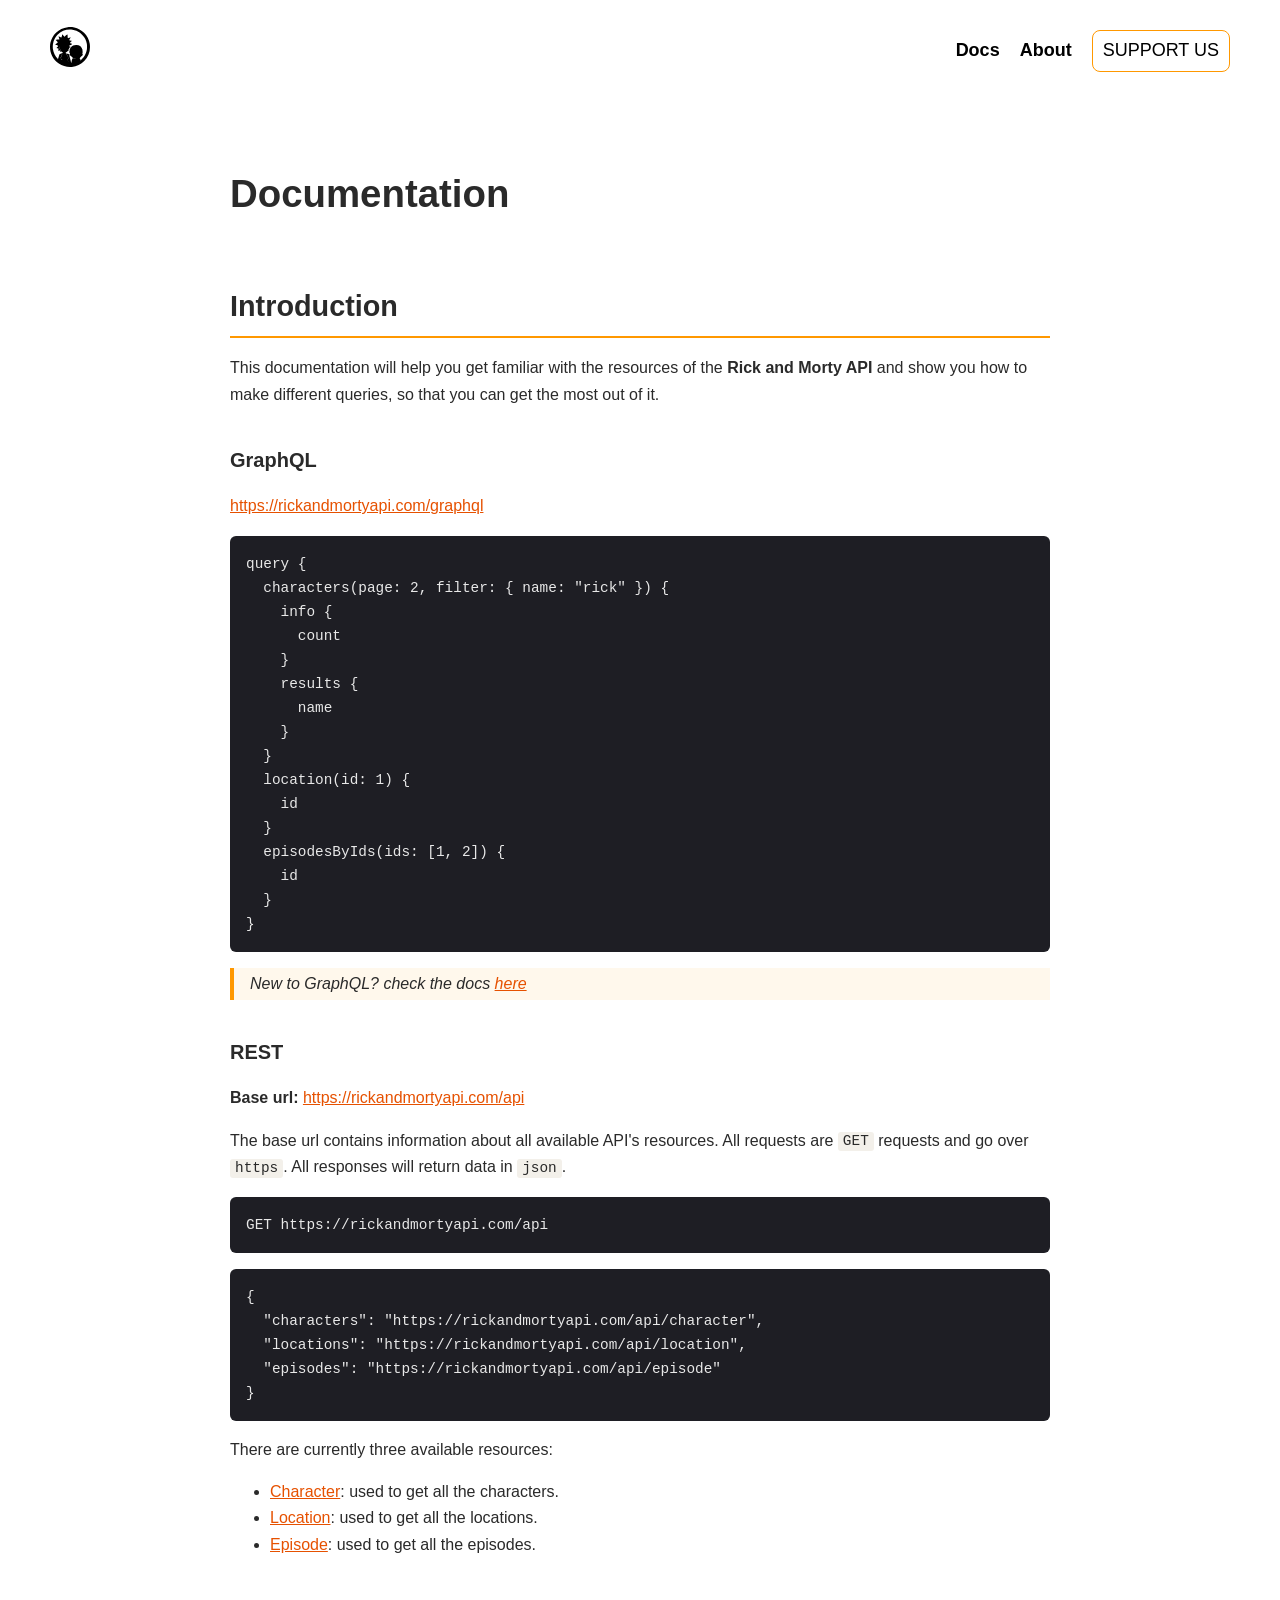
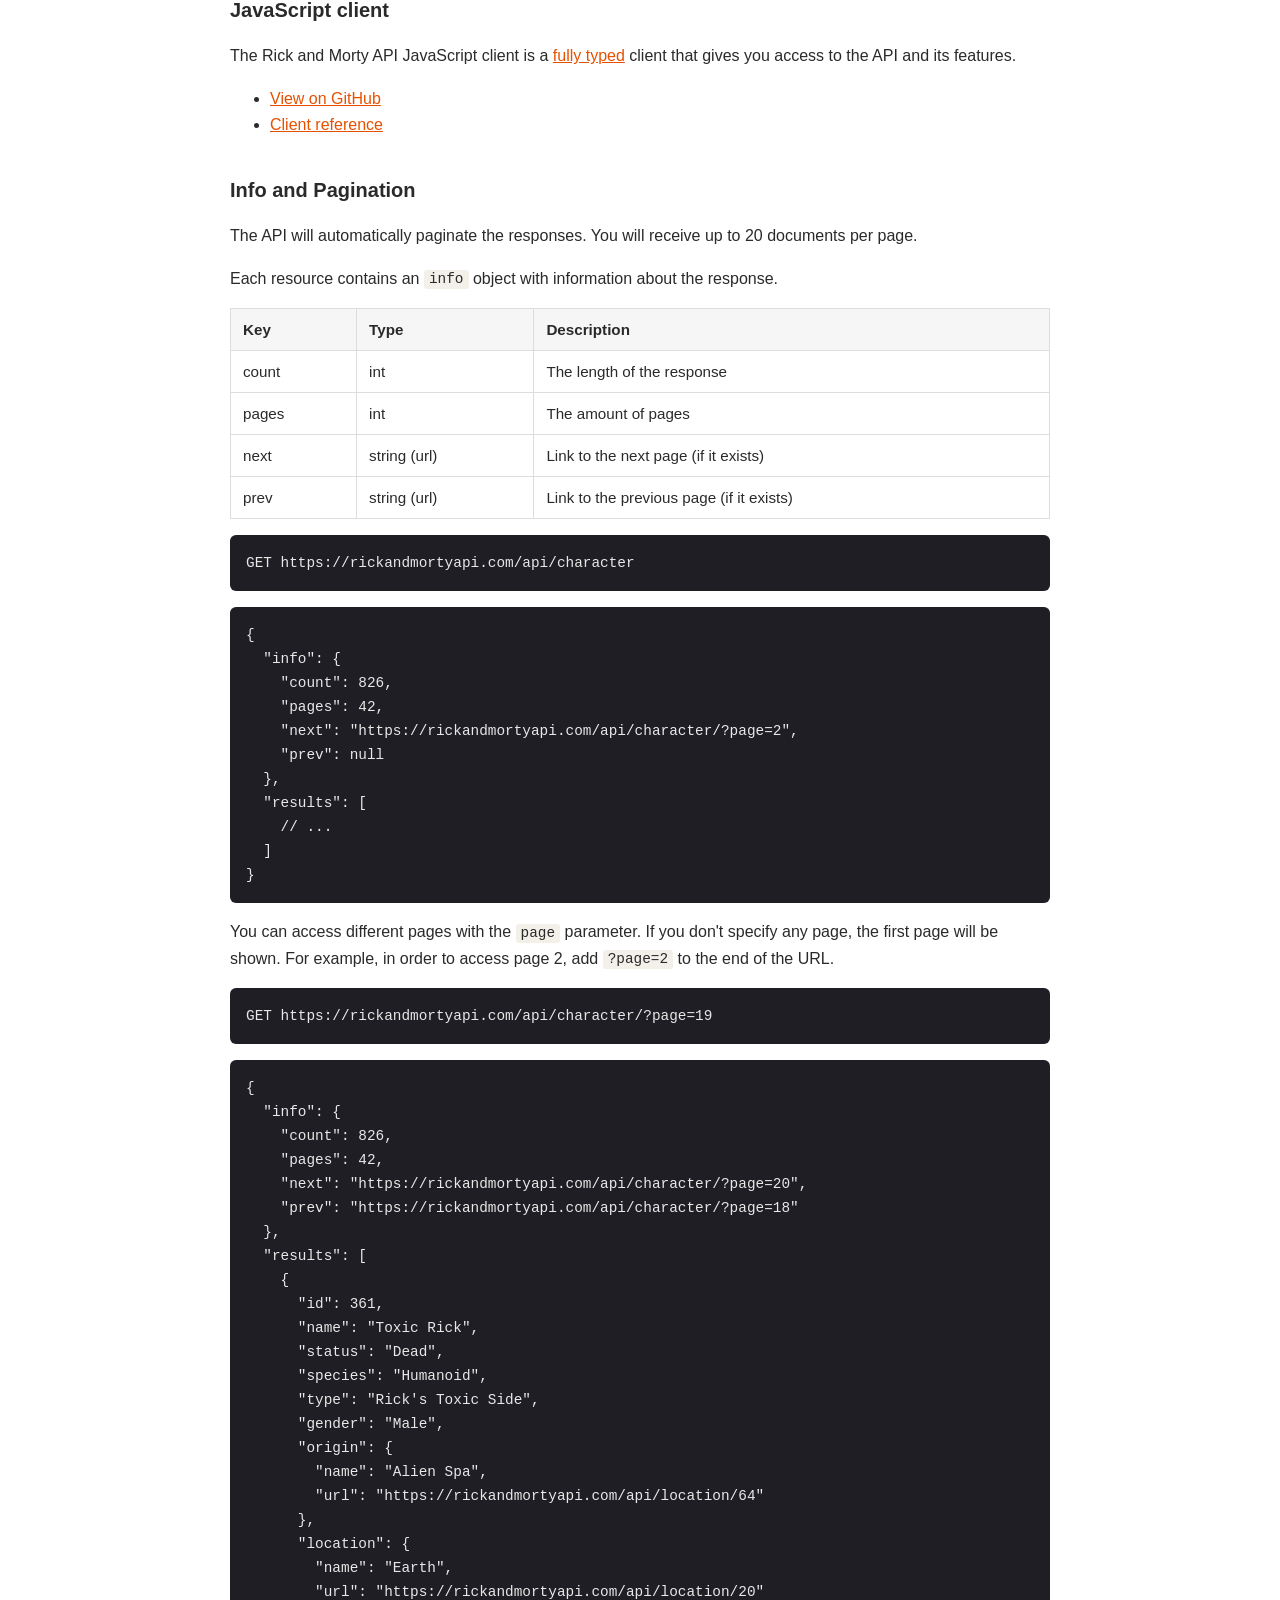
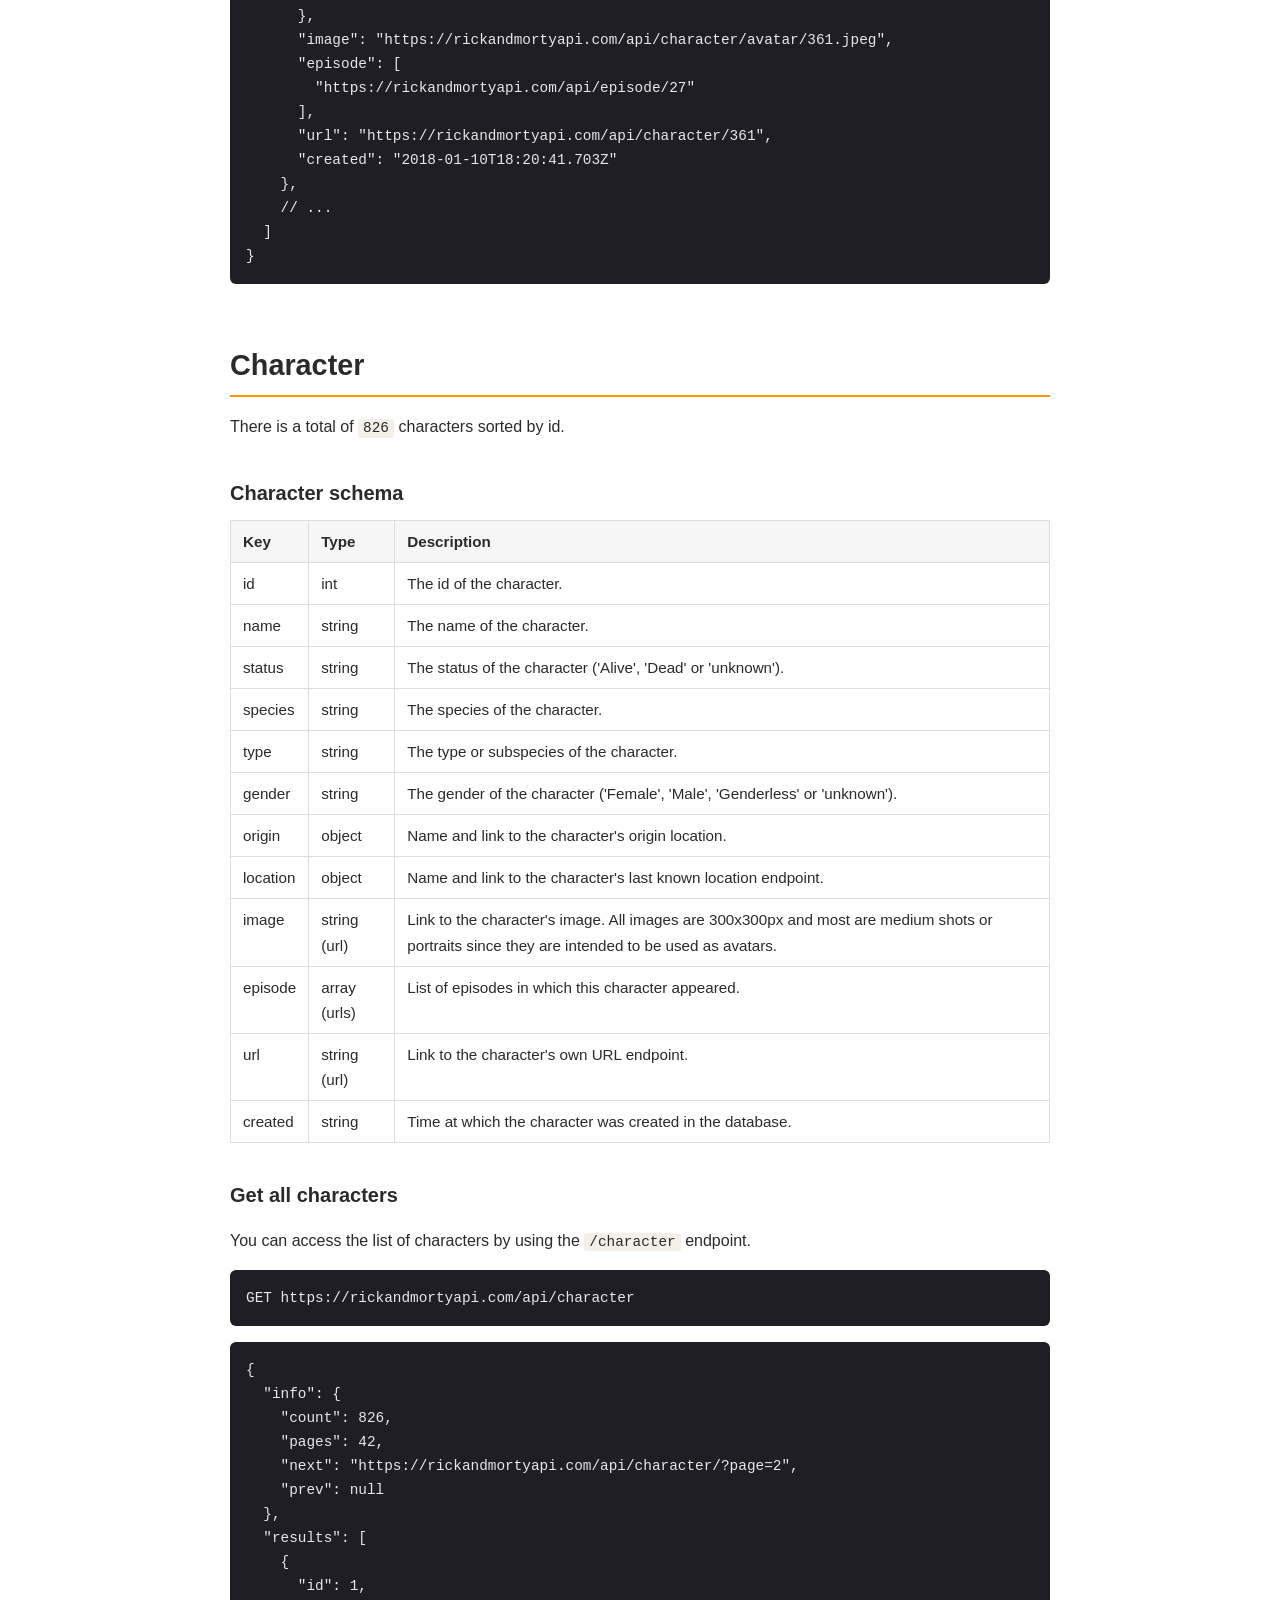
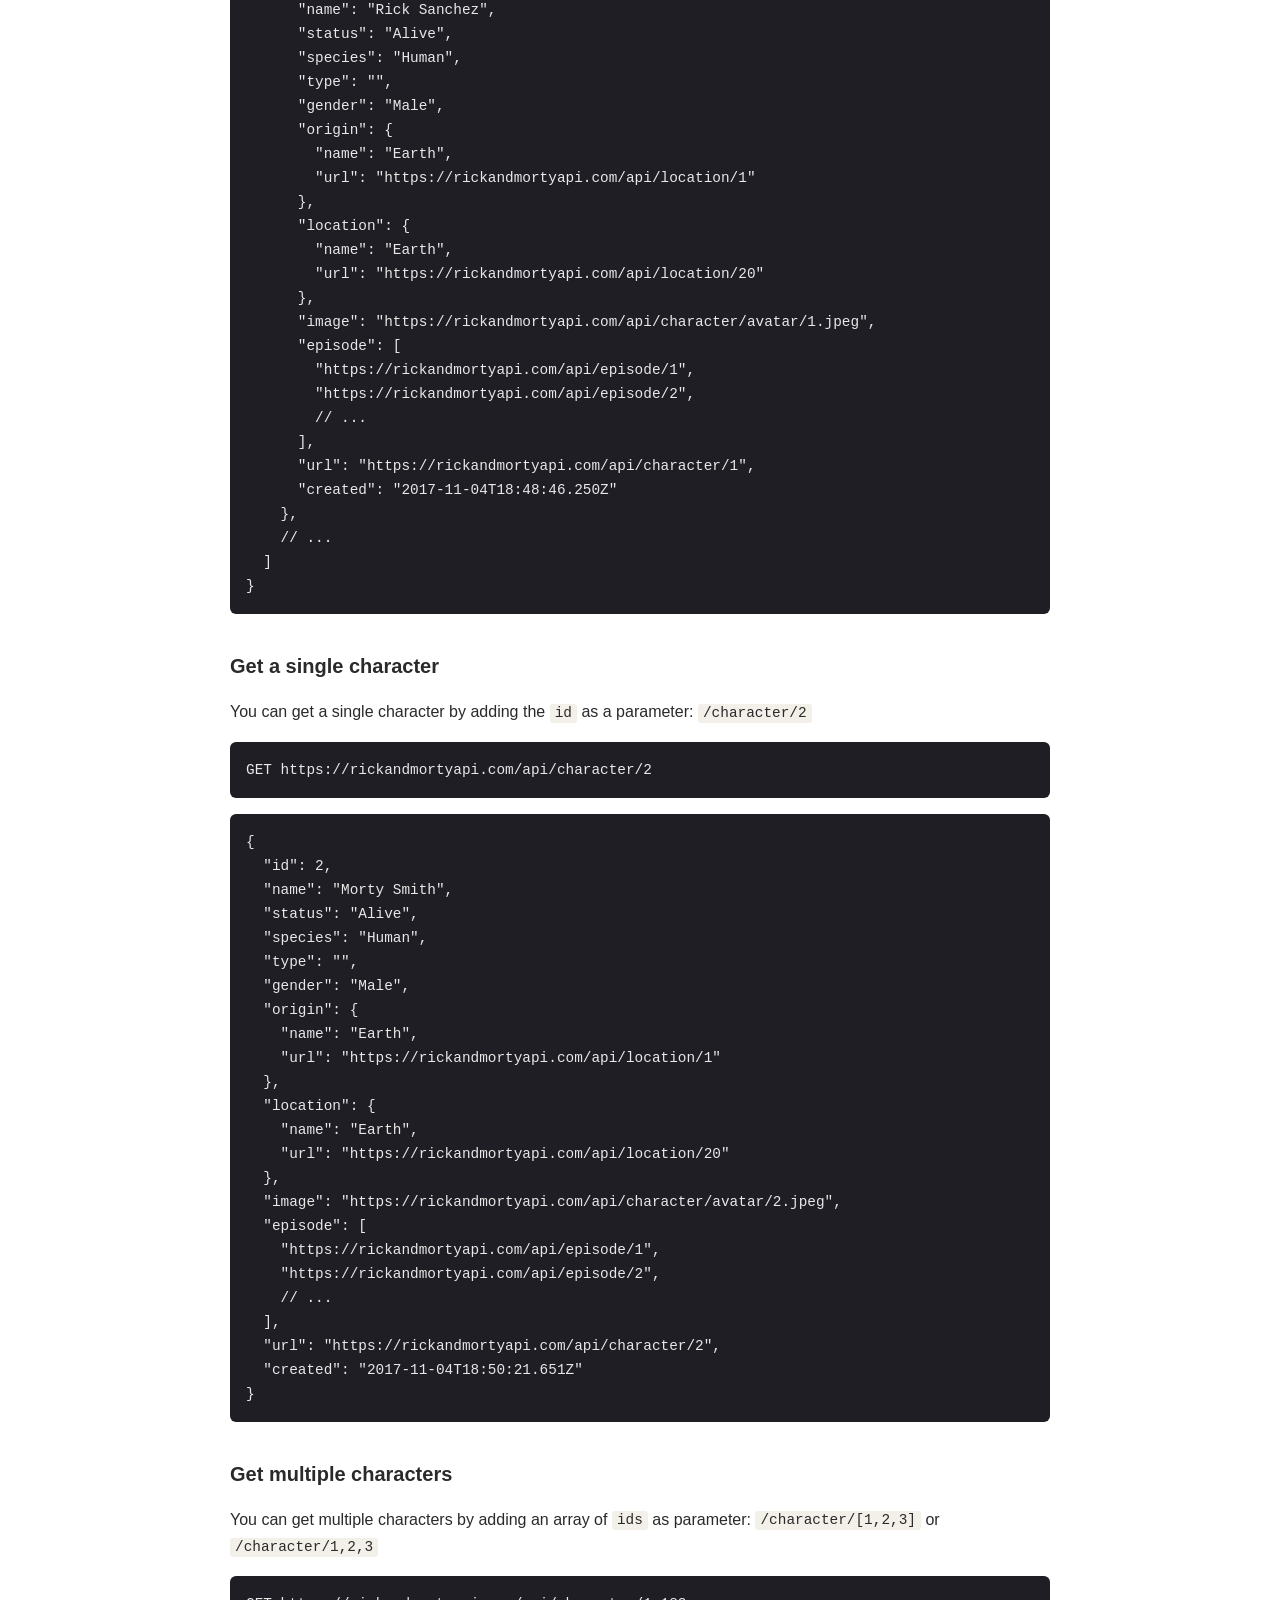
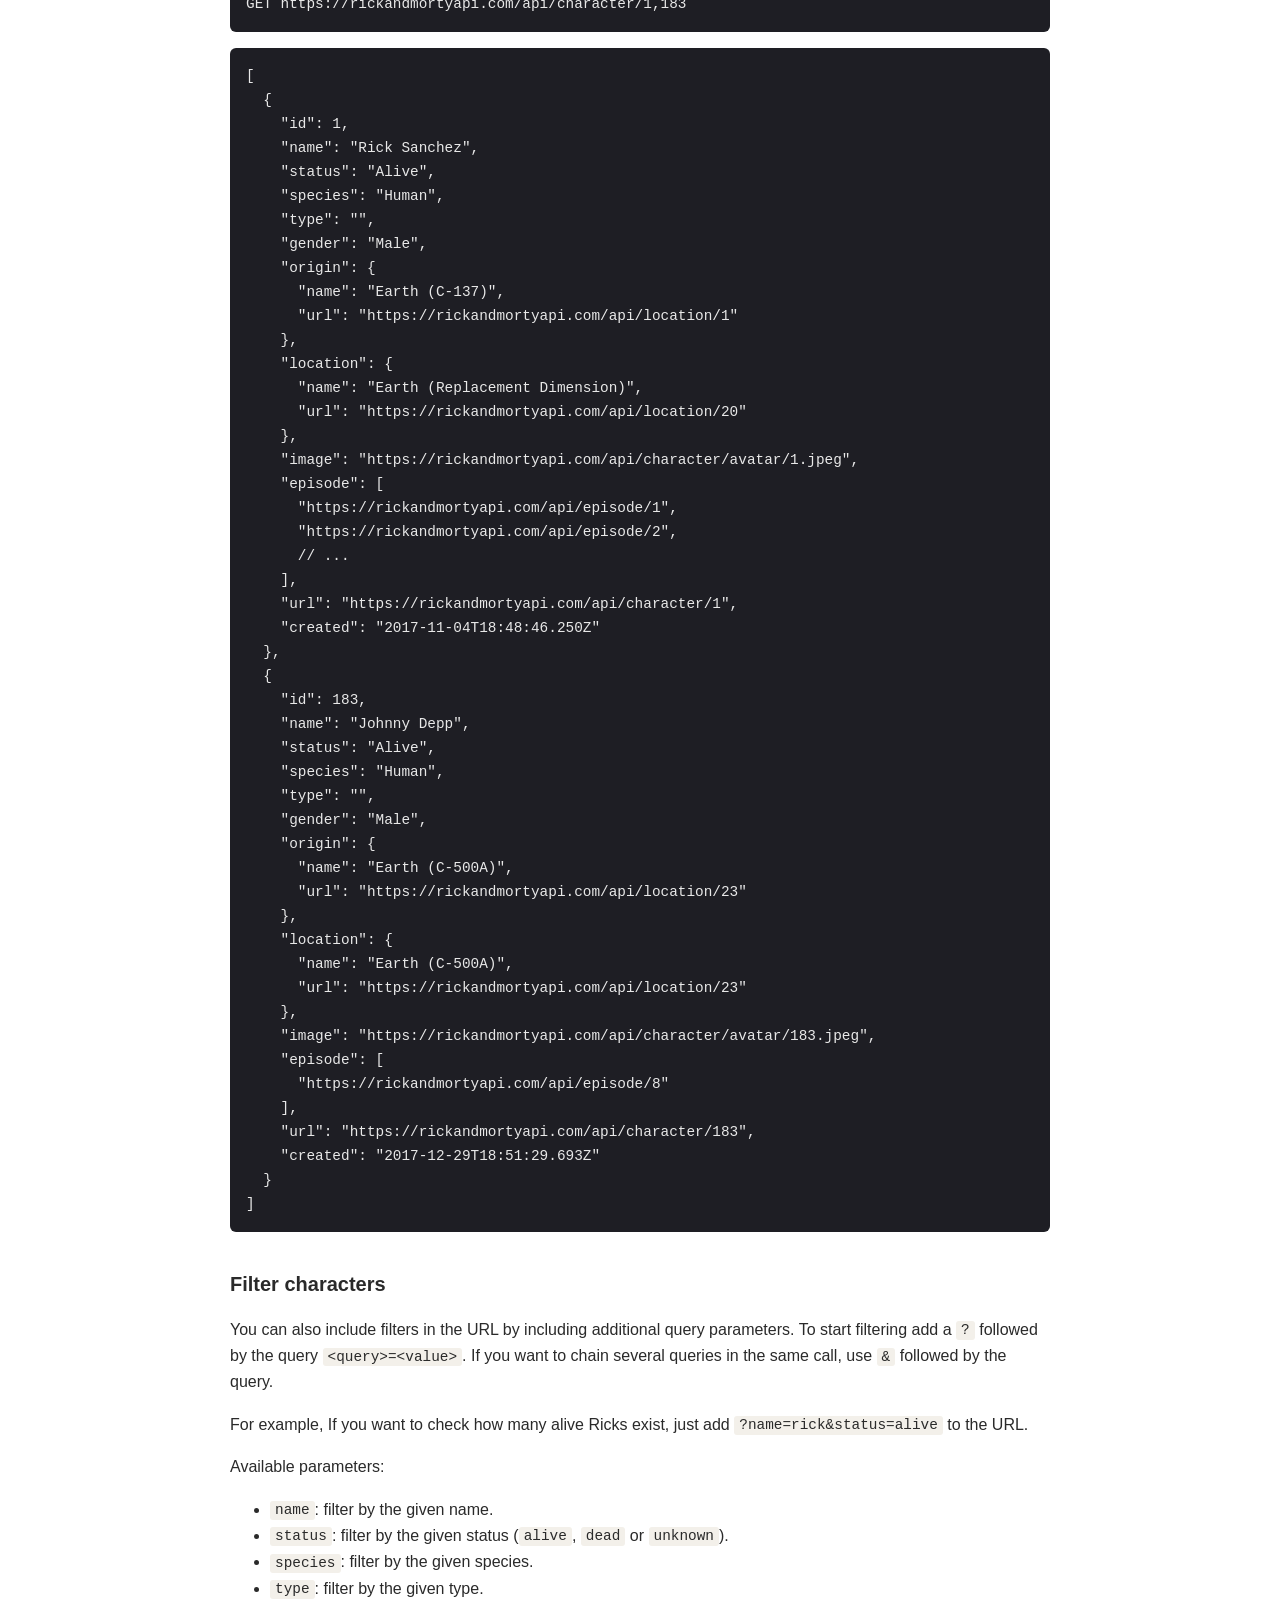
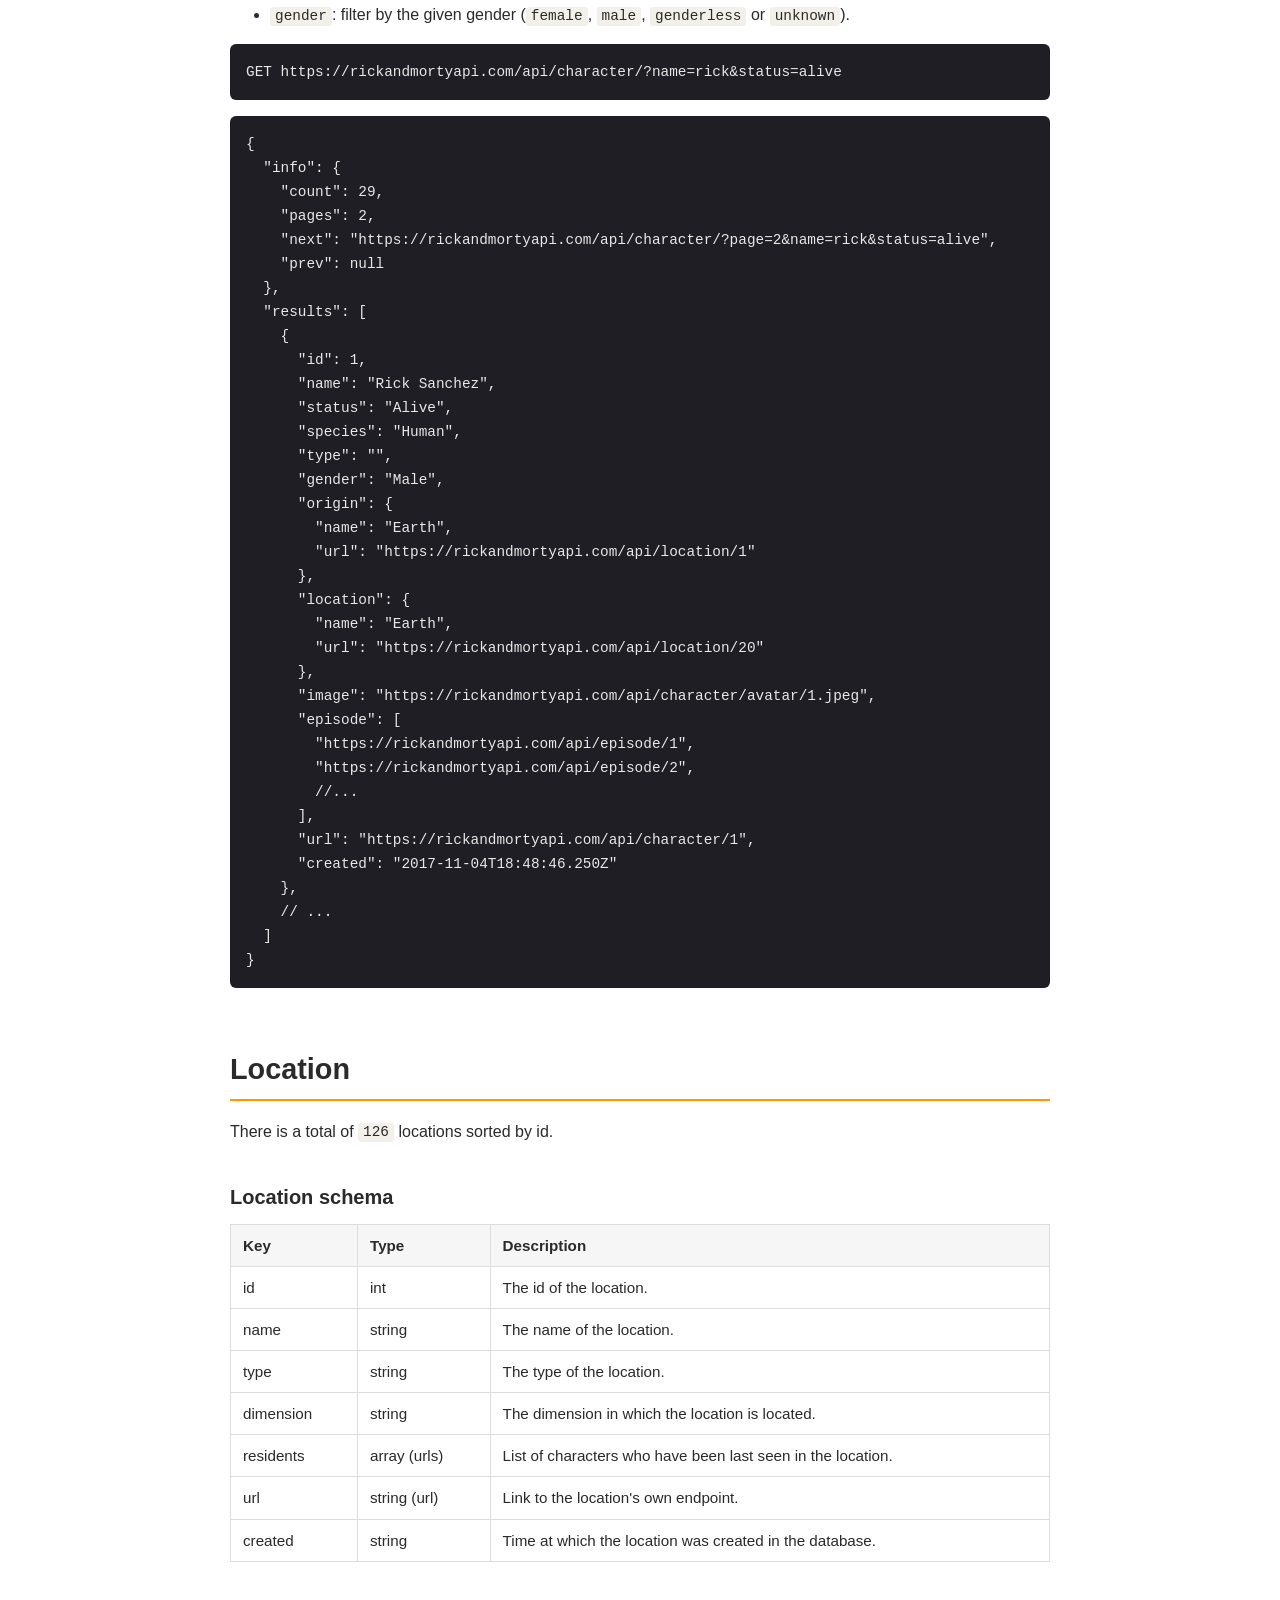
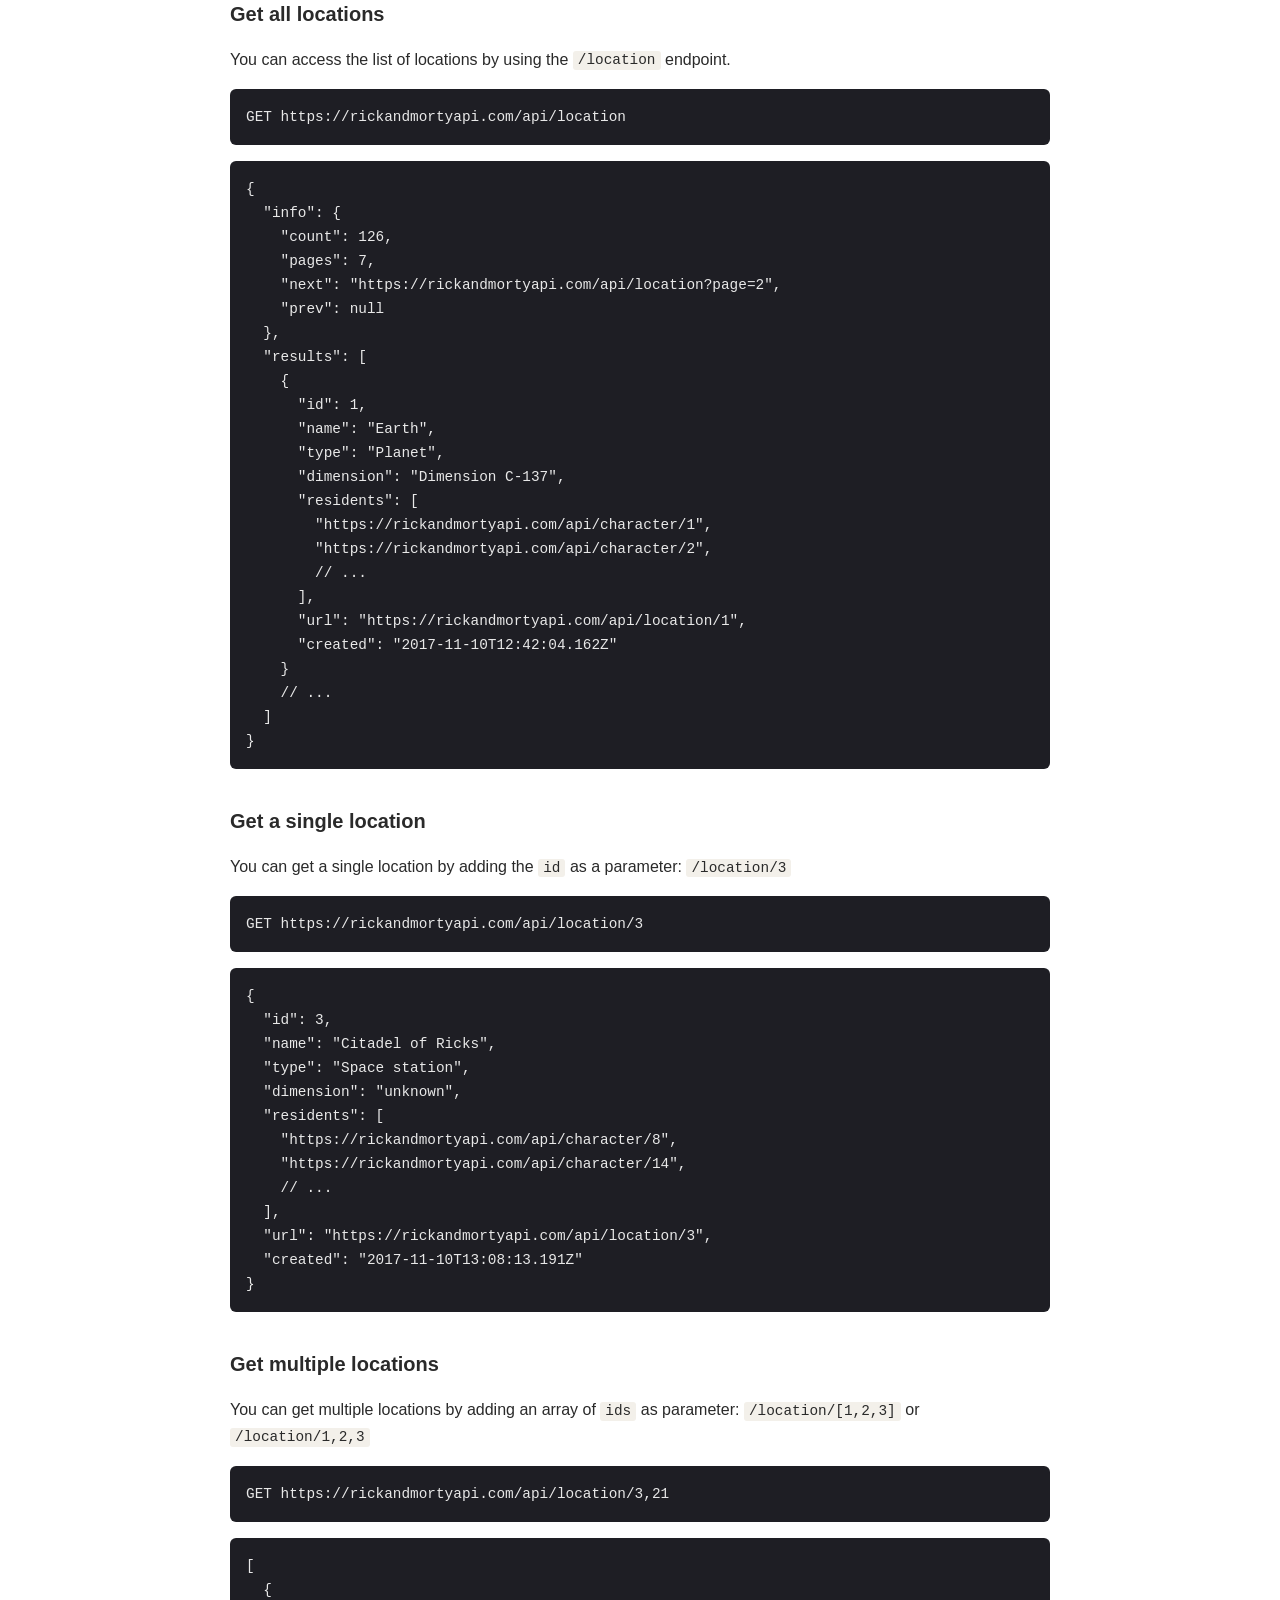
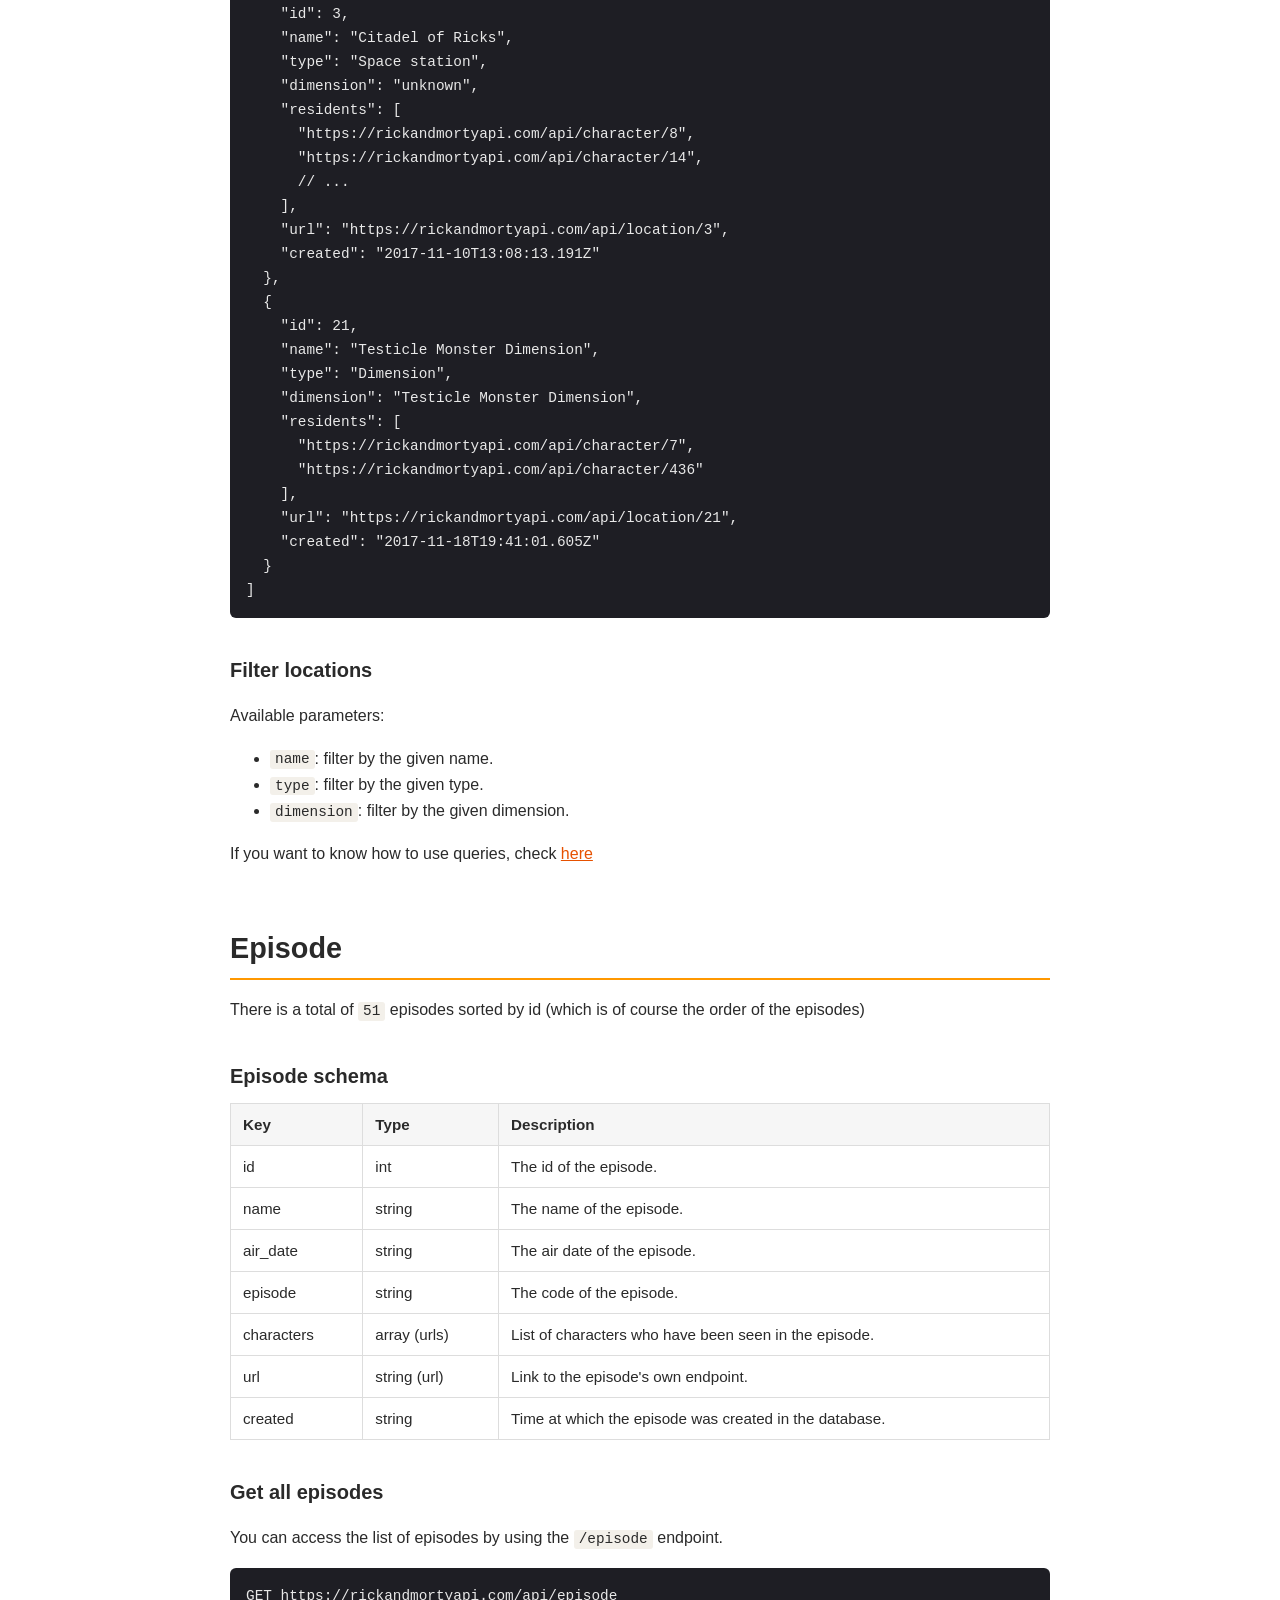
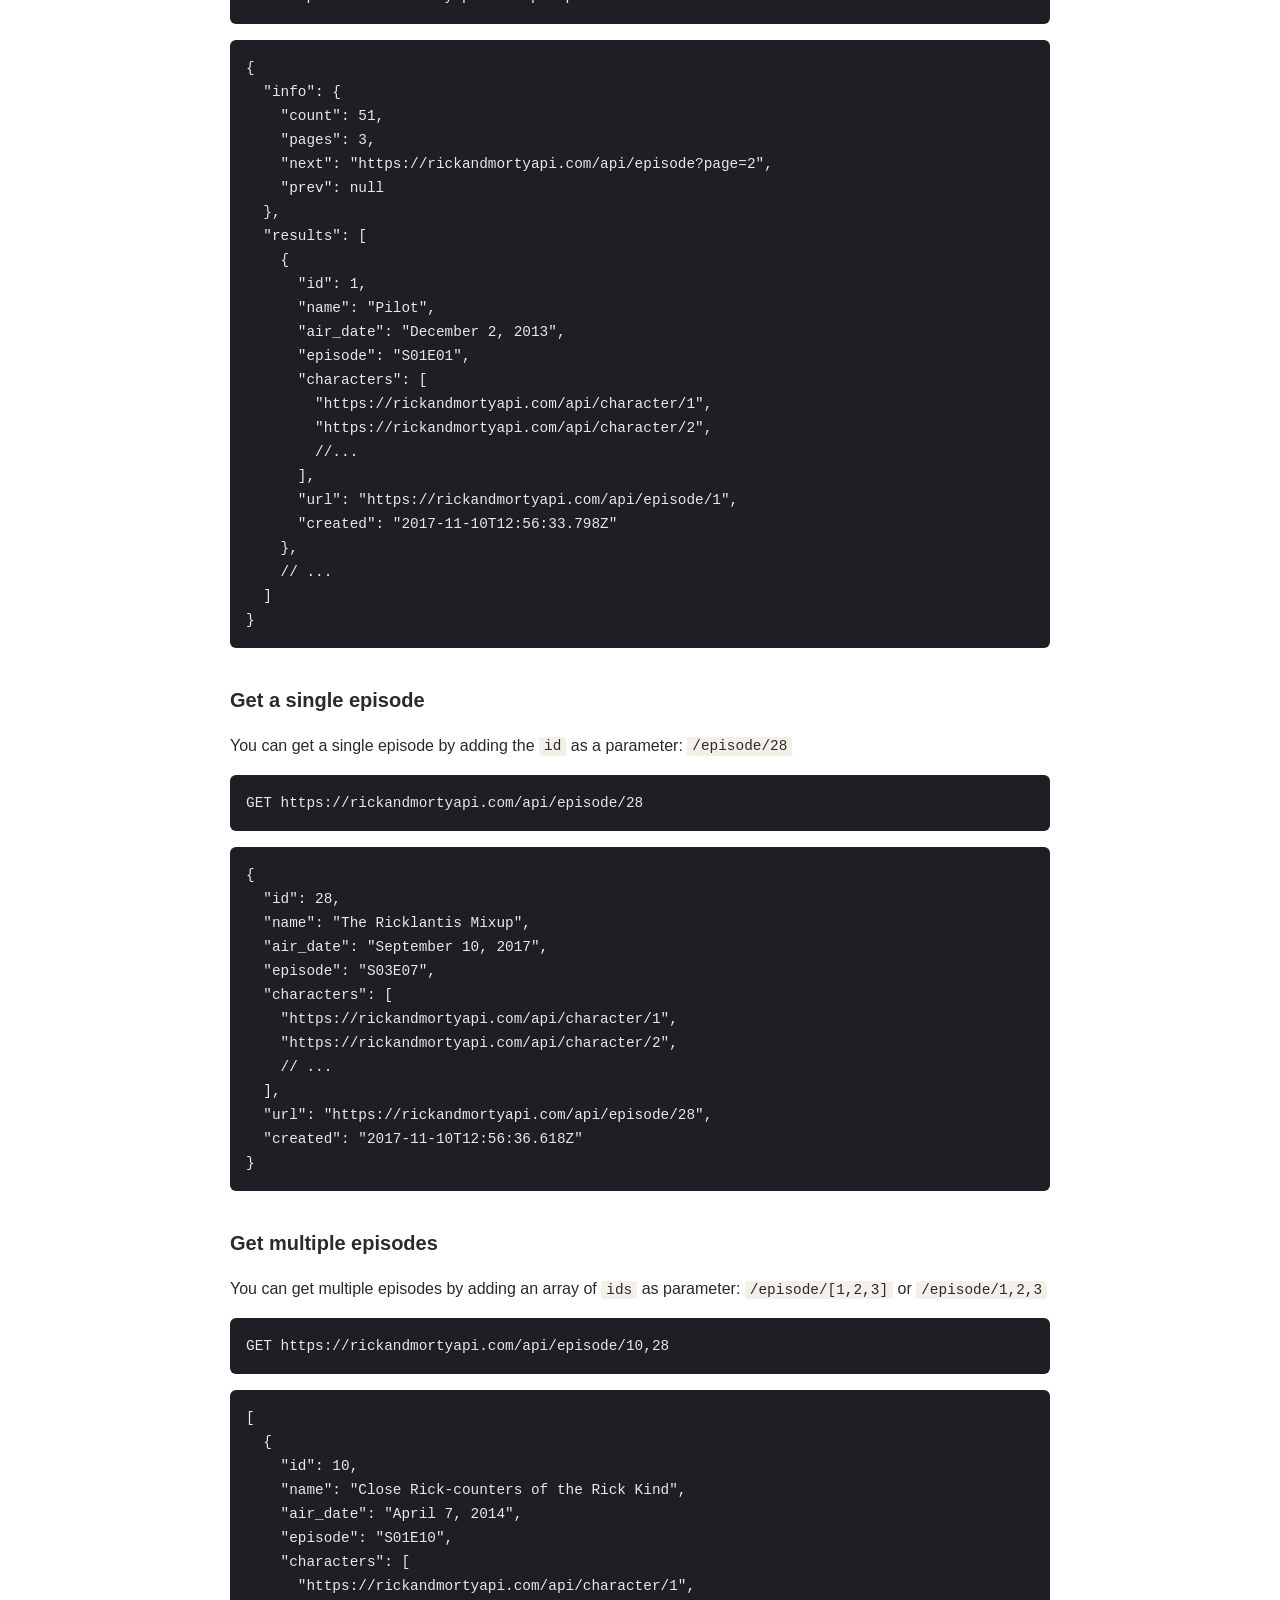
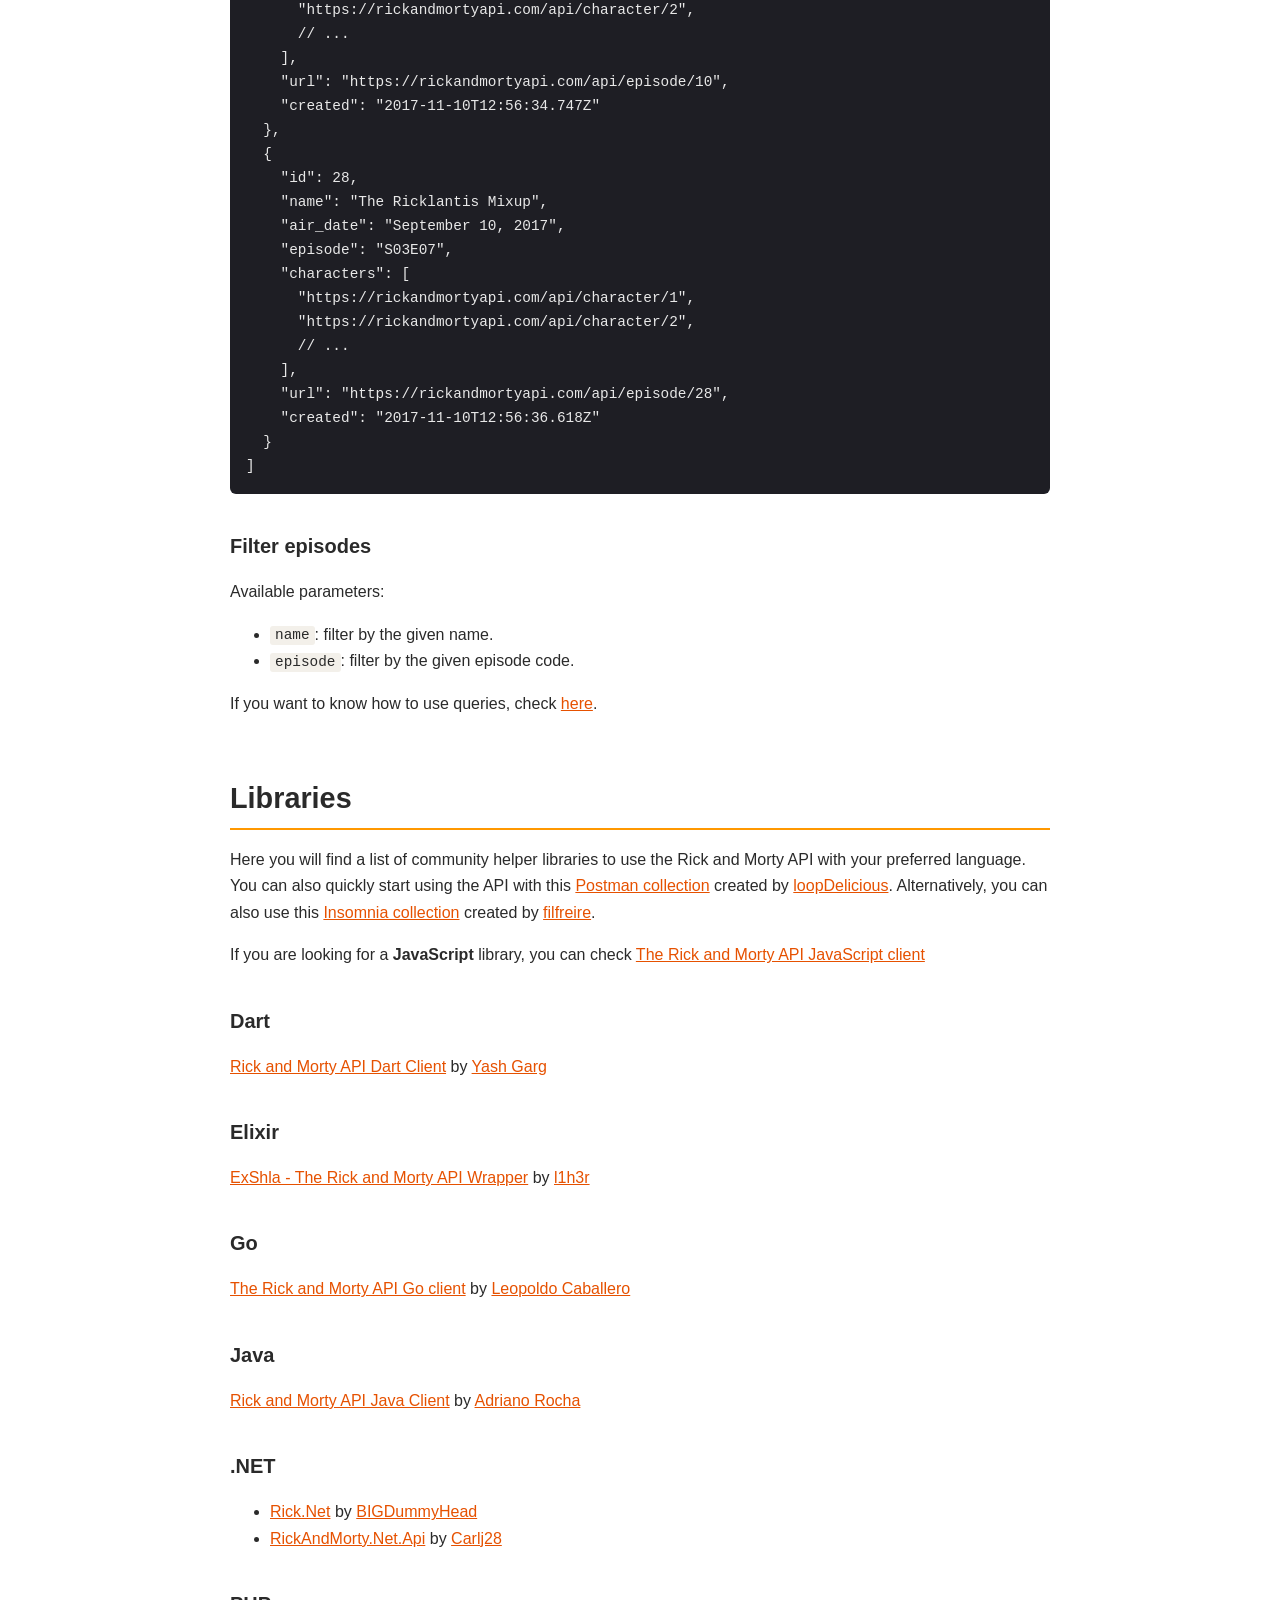
<file: documentation.html>
<!DOCTYPE html>
<html lang="en">

<head>
    <meta charset="utf-8">
    <meta name="viewport" content="width=device-width, initial-scale=1">
    <title>Documentation</title>
    <style>
        *{
            box-sizing: border-box;
        }
        body {
            margin: 0;
            background: #fff;
            color: #2a2a2a;
            font: 16px/1.65 -apple-system, "Segoe UI", Roboto, Helvetica, Arial, sans-serif
        }

        main {
            max-width: 860px;
            margin: 0 auto;
            padding: 32px 20px 80px
        }

        h1 {
            font-size: 2.4rem;
            margin: 0 0 .5em
        }

        h2 {
            font-size: 1.8rem;
            margin: 2em 0 .6em;
            padding-bottom: .2em;
            border-bottom: 2px solid #ff9800
        }

        h3 {
            font-size: 1.25rem;
            margin: 1.8em 0 .5em
        }

        a {
            color: #e65100;

        }

        code {
            background: #f3f0ea;
            padding: .1em .35em;
            border-radius: 3px;
            font: .9em Menlo, Consolas, monospace
        }

        pre {
            background: #1e1e24;
            color: #e8e8e8;
            padding: 16px;
            border-radius: 6px;
            overflow-x: auto;
            line-height: 1.5
        }

        pre code {
            background: none;
            padding: 0;
            color: inherit
        }

        blockquote {
            margin: 1em 0;
            padding: .2em 1em;
            border-left: 4px solid #ff9800;
            background: #fff8ec
        }

        .t {
            overflow-x: auto
        }

        table {
            border-collapse: collapse;
            width: 100%;
            font-size: .95rem
        }

        th,
        td {
            border: 1px solid #ddd;
            padding: 8px 12px;
            text-align: left;
            vertical-align: top
        }

        th {
            background: #f6f6f6
        }


        .header {
            position: fixed;
            left: 0;
            right: 0;
            background-color: #ffffff;
            z-index: 1000;
            display: flex;
            justify-content: space-between;
            align-items: center;
            padding: 20px 50px;
        }

        .container {
            max-width: 1440px;
            margin: 0 auto;
            padding: 0 20px;
            width: 100%;
        }


        .header__logo--img {
            border-radius: 50%;
        }

        .header__nav {
            display: flex;
            gap: 20px;
            align-items: center;
        }

        .header__list {
            display: flex;
            list-style: none;
        }


        .header__link {
            text-decoration: none;
            color: #000;
            font-size: 18px !important;
            margin-left: 20px;
            font-weight: 700;
            padding: 0 !important;
            transition: 0.7s;
        }

        .header__link:hover {


            color: rgb(255, 152, 0);
        }

        .header__btn {
            color: #000;
            border: 1px solid rgb(255, 152, 0);
            background-color: transparent;
            padding: 5px 10px;
            border-radius: 8px;
            text-decoration: none;
            font-size: 18px;
            font-family: "Roboto Condensed", sans-serif;
        }

        .header__btn:hover {
            background-color: rgb(255, 152, 0);
            color: #fff;
            transition: 0.7s;
        }

        footer {
            background: rgb(39, 43, 51);
            padding: 50px 0px;

        }



        .footer__list {
            display: flex;
            gap: 20px;
            list-style: none;
            align-items: center;
            justify-content: center;
        }




        .footer__link {
            color: #fff;
            text-decoration: none;
            font-size: 18px;
            font-family: "Roboto Condensed", sans-serif;
        }

        .footer__link:hover {
            color: rgb(255, 152, 0);
            transition: 0.7s;
        }
    </style>
</head>

<body>
    <header class="header">

        <a class="header__logo" href="/"><svg width="40" height="40" viewBox="0 0 50 50" fill="black"
                xmlns="http://www.w3.org/2000/svg">
                <path
                    d="M22.0852 0.160518C16.4024 0.906765 11.4609 3.26988 7.50769 7.14463C4.09614 10.4836 1.80593 14.5114 0.656075 19.1994C0.161922 21.2181 -0.00913038 22.768 0.000372558 25.0354C0.0098755 29.1493 0.817625 32.5362 2.6707 36.2674C4.52377 39.9795 7.45068 43.2993 11.0238 45.7103C15.7943 48.9249 21.8476 50.4748 27.3118 49.8721C33.5838 49.1736 38.5918 46.8105 42.8111 42.534C48.5129 36.7458 50.9076 29.2642 49.6912 20.9215C48.988 16.0231 46.1846 10.6271 42.545 7.13506C39.105 3.84392 34.9712 1.60518 30.4478 0.591045C27.8535 0.0170091 24.518 -0.164769 22.0852 0.160518ZM28.0816 3.31772C34.9332 4.32228 40.9865 8.75193 44.1225 15.0568C45.0728 16.9702 45.757 19.1324 46.0991 21.2563C46.3367 22.7297 46.3367 26.681 46.0991 28.0491C45.4624 31.6655 44.17 34.7271 42.0034 37.6642C41.6422 38.1617 40.7015 39.2141 39.9222 39.9986L38.5063 41.4146L38.5633 42.1513L38.6203 42.8784L38.3447 41.826C38.0216 40.5727 37.7365 39.8743 37.3184 39.3194C37.1474 39.0897 37.0048 38.8506 37.0048 38.7836C37.0143 38.7262 37.2519 38.4966 37.5465 38.2861C38.0786 37.9034 38.8104 37.1284 39.2095 36.5161C39.352 36.3152 39.5516 36.1526 39.7512 36.0952C40.2263 35.9612 40.768 35.3968 40.8915 34.9088C41.0246 34.44 40.977 34.22 40.6539 33.7321L40.4164 33.3876L40.6254 32.4405C40.8345 31.5029 40.8345 31.4838 40.6729 30.0104C40.5874 29.1972 40.5209 28.4127 40.5209 28.2787C40.5209 27.9439 39.7892 26.4705 39.2095 25.6573C38.2402 24.2796 37.8791 23.9543 36.4726 23.2655C34.8381 22.4523 34.2395 22.3183 32.5859 22.3853C31.1415 22.4427 29.9251 22.7201 28.8133 23.2559C27.6919 23.7917 26.4185 25.0641 25.1927 26.8915C24.7745 27.5038 24.746 27.5803 24.746 28.1735C24.746 28.6327 24.651 29.0824 24.4039 29.8573C23.9858 31.168 24.0048 31.4742 24.6035 32.4979C24.8411 32.8997 25.0311 33.2824 25.0311 33.3302C25.0311 33.3876 24.9076 33.5694 24.746 33.7416C24.2424 34.287 24.2519 35.1289 24.7745 35.6934C25.0691 36.0091 25.7913 36.3057 25.9719 36.1813C26.0194 36.1526 25.9814 35.9134 25.8769 35.6551C25.5918 34.8993 25.6678 34.8706 26.0194 35.6073C26.7131 37.0806 27.6539 38.0278 29.1649 38.774C30.3052 39.3289 31.284 39.5777 32.681 39.6446C33.3082 39.6733 33.7358 39.7307 33.6313 39.769C33.0611 39.9699 30.4383 39.5968 29.2314 39.1376L28.6042 38.8984L28.4427 39.1184C28.0911 39.5777 27.3973 41.0989 27.2263 41.7781C27.1313 42.1704 26.9982 42.9645 26.9317 43.5385C26.7416 45.3276 26.6656 45.4902 26.4661 44.4378C26.1335 42.6966 23.9003 34.4496 23.6247 33.9521C23.5867 33.8756 22.988 33.6747 22.2943 33.5025C21.6006 33.3207 20.8403 33.1102 20.6027 33.0145C20.3747 32.9284 20.1561 32.8806 20.1276 32.9093C20.0991 32.938 20.2606 33.2154 20.4887 33.5216C20.7168 33.8277 21.0399 34.2965 21.2109 34.5549C21.6576 35.2724 22.6934 37.5111 22.9975 38.4009C23.3301 39.3481 23.3016 39.415 22.3038 40.2665C21.9237 40.5918 21.6101 40.9267 21.6101 41.0128C21.6101 41.0893 22.0472 41.5677 22.5794 42.0652C23.5011 42.9358 23.5392 42.9932 23.4631 43.2611L23.3776 43.5481L23.3396 43.2515C23.3206 43.0219 23.0925 42.7636 22.3228 42.0269C21.7716 41.5198 21.325 41.0415 21.325 40.9649C21.325 40.898 21.6671 40.544 22.0757 40.1804C23.121 39.2811 23.1305 39.2237 22.7029 38.1234C21.9807 36.277 20.4317 33.4259 19.8615 32.8901C19.681 32.7179 19.6144 32.5553 19.6144 32.297C19.6144 31.9047 19.7 31.809 20.1846 31.6464C20.6788 31.4838 21.1634 31.1106 21.496 30.6418C21.7621 30.2687 21.8761 30.2017 22.6079 29.9721C23.0545 29.8286 23.4156 29.6755 23.4156 29.6373C23.4156 29.5894 23.2446 29.3407 23.0355 29.0919C22.6269 28.5944 22.5508 28.2405 22.8264 28.1544C22.912 28.1257 23.2446 28.0778 23.5582 28.0395C23.8718 28.0108 24.1568 27.963 24.1949 27.9343C24.2329 27.9152 24.1378 27.5516 23.9858 27.1307C23.8242 26.7097 23.7007 26.3079 23.7007 26.2505C23.7007 26.1835 23.9478 26.0591 24.2519 25.9539C24.9266 25.7338 26.0764 25.1598 26.0764 25.045C26.0764 24.9972 25.7248 24.7675 25.3067 24.5379C24.4799 24.0978 23.6437 23.4281 23.7672 23.3133C23.8052 23.275 24.1473 23.1411 24.5084 23.0263C25.4207 22.7201 26.39 22.2705 27.1503 21.7825C27.5019 21.5625 27.787 21.3616 27.768 21.352C27.7299 21.3233 25.1547 20.2135 24.9076 20.1274C24.7935 20.0796 24.765 20.0222 24.8125 19.9361C24.8506 19.8595 25.4778 19.2472 26.2 18.5775C26.9127 17.8982 27.5019 17.3146 27.5019 17.2764C27.5019 17.1998 26.9127 17.0946 25.1737 16.8458C24.5465 16.7502 23.9953 16.6545 23.9573 16.6162C23.9098 16.578 24.3469 15.736 24.9266 14.7506C25.8674 13.1337 26.0479 12.7893 25.9529 12.7893C25.9339 12.7893 25.1546 13.0668 24.2234 13.4112C22.8644 13.9087 22.4938 14.0044 22.3988 13.9087C22.1897 13.6982 21.9902 12.1196 21.9902 10.7036V9.33553L21.2204 9.74692C20.3177 10.2349 19.1108 11.182 18.5501 11.8422C18.341 12.1005 18.1225 12.311 18.0845 12.311C18.0369 12.311 17.6758 11.8709 17.2672 11.3255C16.564 10.3879 15.3761 9.05808 15.2431 9.05808C15.2051 9.05808 15.129 9.47904 15.072 9.9861C14.901 11.4212 14.3973 13.172 14.1502 13.172C14.0837 13.172 13.6276 12.9807 13.1429 12.751C12.3637 12.3875 11.1758 12.0239 10.7387 12.0239C10.6247 12.0239 10.6817 12.1961 10.9573 12.7606C11.3754 13.6121 11.7555 14.942 11.708 15.4012L11.6795 15.7073L10.8242 15.7743C8.33445 15.9657 7.16559 16.0805 7.16559 16.1283C7.16559 16.1666 7.58372 16.6162 8.09688 17.1424C9.05667 18.1183 9.75989 19.1611 9.71237 19.5247C9.69337 19.6586 9.20872 20.0604 8.21091 20.7589C7.40316 21.3233 6.72845 21.8304 6.70945 21.8782C6.69044 21.9261 6.79497 21.993 6.94702 22.0313C7.96383 22.2513 8.40097 22.3949 8.76208 22.6053C9.25623 22.9019 9.76939 23.342 10.026 23.7056L10.216 23.9735L9.1517 25.0354C8.25842 25.9347 8.10638 26.1165 8.22041 26.2218C8.29644 26.2887 8.86661 26.5088 9.49381 26.7001C10.121 26.8915 10.6722 27.0924 10.7197 27.1402C10.7672 27.1881 10.6912 27.676 10.5106 28.3457C10.3491 28.9676 10.2445 29.5129 10.273 29.5607C10.3206 29.6468 11.8885 29.5703 12.1451 29.4746C12.3827 29.3885 12.4777 29.6181 12.5443 30.374C12.5823 30.8141 12.6393 31.1872 12.6773 31.2063C12.7533 31.2541 13.8176 30.7949 13.8176 30.7184C13.8176 30.6897 13.6941 30.4888 13.5421 30.2687C12.9054 29.3311 12.4682 28.1544 12.1261 26.4227C11.8981 25.3224 11.7935 24.27 11.9076 24.27C11.9456 24.27 12.0121 24.5762 12.0501 24.9493C12.2402 27.0828 13.219 29.7904 14.1122 30.6897C14.3403 30.9193 14.8345 31.2446 15.3096 31.4646L16.1079 31.8377L16.0793 32.1917L16.0508 32.5457L13.9412 33.2537L11.8315 33.9617L11.6415 34.5453C11.5369 34.8706 11.0998 36.3535 10.6817 37.8556C9.90243 40.5822 9.66486 41.2711 9.7789 40.4579C9.82641 40.056 9.8074 40.0178 9.32275 39.482C6.29132 36.1909 4.41924 32.3352 3.68751 27.8578C3.41193 26.2218 3.44044 22.7201 3.73503 21.1128C4.56178 16.5971 6.38635 12.9137 9.37027 9.76606C14.2358 4.64757 21.0494 2.29402 28.0816 3.31772ZM15.2241 34.2391C14.5399 35.6647 13.3235 39.0802 13.428 39.262C13.4755 39.3481 13.8842 39.7403 14.3403 40.1421C14.8059 40.544 15.1956 40.9171 15.2146 40.9841C15.2431 41.051 15.1005 41.2615 14.901 41.4624C14.6919 41.6825 14.6159 41.7303 14.7109 41.5868C15.0815 41.0032 15.11 41.0797 14.1502 40.19C13.504 39.5872 13.2475 39.2907 13.2475 39.128C13.2475 38.6305 15.129 33.8373 15.3286 33.8373C15.3761 33.8373 15.3286 34.0191 15.2241 34.2391Z">
                </path>
            </svg>
            <path
                d="M22.0852 0.160518C16.4024 0.906765 11.4609 3.26988 7.50769 7.14463C4.09614 10.4836 1.80593 14.5114 0.656075 19.1994C0.161922 21.2181 -0.00913038 22.768 0.000372558 25.0354C0.0098755 29.1493 0.817625 32.5362 2.6707 36.2674C4.52377 39.9795 7.45068 43.2993 11.0238 45.7103C15.7943 48.9249 21.8476 50.4748 27.3118 49.8721C33.5838 49.1736 38.5918 46.8105 42.8111 42.534C48.5129 36.7458 50.9076 29.2642 49.6912 20.9215C48.988 16.0231 46.1846 10.6271 42.545 7.13506C39.105 3.84392 34.9712 1.60518 30.4478 0.591045C27.8535 0.0170091 24.518 -0.164769 22.0852 0.160518ZM28.0816 3.31772C34.9332 4.32228 40.9865 8.75193 44.1225 15.0568C45.0728 16.9702 45.757 19.1324 46.0991 21.2563C46.3367 22.7297 46.3367 26.681 46.0991 28.0491C45.4624 31.6655 44.17 34.7271 42.0034 37.6642C41.6422 38.1617 40.7015 39.2141 39.9222 39.9986L38.5063 41.4146L38.5633 42.1513L38.6203 42.8784L38.3447 41.826C38.0216 40.5727 37.7365 39.8743 37.3184 39.3194C37.1474 39.0897 37.0048 38.8506 37.0048 38.7836C37.0143 38.7262 37.2519 38.4966 37.5465 38.2861C38.0786 37.9034 38.8104 37.1284 39.2095 36.5161C39.352 36.3152 39.5516 36.1526 39.7512 36.0952C40.2263 35.9612 40.768 35.3968 40.8915 34.9088C41.0246 34.44 40.977 34.22 40.6539 33.7321L40.4164 33.3876L40.6254 32.4405C40.8345 31.5029 40.8345 31.4838 40.6729 30.0104C40.5874 29.1972 40.5209 28.4127 40.5209 28.2787C40.5209 27.9439 39.7892 26.4705 39.2095 25.6573C38.2402 24.2796 37.8791 23.9543 36.4726 23.2655C34.8381 22.4523 34.2395 22.3183 32.5859 22.3853C31.1415 22.4427 29.9251 22.7201 28.8133 23.2559C27.6919 23.7917 26.4185 25.0641 25.1927 26.8915C24.7745 27.5038 24.746 27.5803 24.746 28.1735C24.746 28.6327 24.651 29.0824 24.4039 29.8573C23.9858 31.168 24.0048 31.4742 24.6035 32.4979C24.8411 32.8997 25.0311 33.2824 25.0311 33.3302C25.0311 33.3876 24.9076 33.5694 24.746 33.7416C24.2424 34.287 24.2519 35.1289 24.7745 35.6934C25.0691 36.0091 25.7913 36.3057 25.9719 36.1813C26.0194 36.1526 25.9814 35.9134 25.8769 35.6551C25.5918 34.8993 25.6678 34.8706 26.0194 35.6073C26.7131 37.0806 27.6539 38.0278 29.1649 38.774C30.3052 39.3289 31.284 39.5777 32.681 39.6446C33.3082 39.6733 33.7358 39.7307 33.6313 39.769C33.0611 39.9699 30.4383 39.5968 29.2314 39.1376L28.6042 38.8984L28.4427 39.1184C28.0911 39.5777 27.3973 41.0989 27.2263 41.7781C27.1313 42.1704 26.9982 42.9645 26.9317 43.5385C26.7416 45.3276 26.6656 45.4902 26.4661 44.4378C26.1335 42.6966 23.9003 34.4496 23.6247 33.9521C23.5867 33.8756 22.988 33.6747 22.2943 33.5025C21.6006 33.3207 20.8403 33.1102 20.6027 33.0145C20.3747 32.9284 20.1561 32.8806 20.1276 32.9093C20.0991 32.938 20.2606 33.2154 20.4887 33.5216C20.7168 33.8277 21.0399 34.2965 21.2109 34.5549C21.6576 35.2724 22.6934 37.5111 22.9975 38.4009C23.3301 39.3481 23.3016 39.415 22.3038 40.2665C21.9237 40.5918 21.6101 40.9267 21.6101 41.0128C21.6101 41.0893 22.0472 41.5677 22.5794 42.0652C23.5011 42.9358 23.5392 42.9932 23.4631 43.2611L23.3776 43.5481L23.3396 43.2515C23.3206 43.0219 23.0925 42.7636 22.3228 42.0269C21.7716 41.5198 21.325 41.0415 21.325 40.9649C21.325 40.898 21.6671 40.544 22.0757 40.1804C23.121 39.2811 23.1305 39.2237 22.7029 38.1234C21.9807 36.277 20.4317 33.4259 19.8615 32.8901C19.681 32.7179 19.6144 32.5553 19.6144 32.297C19.6144 31.9047 19.7 31.809 20.1846 31.6464C20.6788 31.4838 21.1634 31.1106 21.496 30.6418C21.7621 30.2687 21.8761 30.2017 22.6079 29.9721C23.0545 29.8286 23.4156 29.6755 23.4156 29.6373C23.4156 29.5894 23.2446 29.3407 23.0355 29.0919C22.6269 28.5944 22.5508 28.2405 22.8264 28.1544C22.912 28.1257 23.2446 28.0778 23.5582 28.0395C23.8718 28.0108 24.1568 27.963 24.1949 27.9343C24.2329 27.9152 24.1378 27.5516 23.9858 27.1307C23.8242 26.7097 23.7007 26.3079 23.7007 26.2505C23.7007 26.1835 23.9478 26.0591 24.2519 25.9539C24.9266 25.7338 26.0764 25.1598 26.0764 25.045C26.0764 24.9972 25.7248 24.7675 25.3067 24.5379C24.4799 24.0978 23.6437 23.4281 23.7672 23.3133C23.8052 23.275 24.1473 23.1411 24.5084 23.0263C25.4207 22.7201 26.39 22.2705 27.1503 21.7825C27.5019 21.5625 27.787 21.3616 27.768 21.352C27.7299 21.3233 25.1547 20.2135 24.9076 20.1274C24.7935 20.0796 24.765 20.0222 24.8125 19.9361C24.8506 19.8595 25.4778 19.2472 26.2 18.5775C26.9127 17.8982 27.5019 17.3146 27.5019 17.2764C27.5019 17.1998 26.9127 17.0946 25.1737 16.8458C24.5465 16.7502 23.9953 16.6545 23.9573 16.6162C23.9098 16.578 24.3469 15.736 24.9266 14.7506C25.8674 13.1337 26.0479 12.7893 25.9529 12.7893C25.9339 12.7893 25.1546 13.0668 24.2234 13.4112C22.8644 13.9087 22.4938 14.0044 22.3988 13.9087C22.1897 13.6982 21.9902 12.1196 21.9902 10.7036V9.33553L21.2204 9.74692C20.3177 10.2349 19.1108 11.182 18.5501 11.8422C18.341 12.1005 18.1225 12.311 18.0845 12.311C18.0369 12.311 17.6758 11.8709 17.2672 11.3255C16.564 10.3879 15.3761 9.05808 15.2431 9.05808C15.2051 9.05808 15.129 9.47904 15.072 9.9861C14.901 11.4212 14.3973 13.172 14.1502 13.172C14.0837 13.172 13.6276 12.9807 13.1429 12.751C12.3637 12.3875 11.1758 12.0239 10.7387 12.0239C10.6247 12.0239 10.6817 12.1961 10.9573 12.7606C11.3754 13.6121 11.7555 14.942 11.708 15.4012L11.6795 15.7073L10.8242 15.7743C8.33445 15.9657 7.16559 16.0805 7.16559 16.1283C7.16559 16.1666 7.58372 16.6162 8.09688 17.1424C9.05667 18.1183 9.75989 19.1611 9.71237 19.5247C9.69337 19.6586 9.20872 20.0604 8.21091 20.7589C7.40316 21.3233 6.72845 21.8304 6.70945 21.8782C6.69044 21.9261 6.79497 21.993 6.94702 22.0313C7.96383 22.2513 8.40097 22.3949 8.76208 22.6053C9.25623 22.9019 9.76939 23.342 10.026 23.7056L10.216 23.9735L9.1517 25.0354C8.25842 25.9347 8.10638 26.1165 8.22041 26.2218C8.29644 26.2887 8.86661 26.5088 9.49381 26.7001C10.121 26.8915 10.6722 27.0924 10.7197 27.1402C10.7672 27.1881 10.6912 27.676 10.5106 28.3457C10.3491 28.9676 10.2445 29.5129 10.273 29.5607C10.3206 29.6468 11.8885 29.5703 12.1451 29.4746C12.3827 29.3885 12.4777 29.6181 12.5443 30.374C12.5823 30.8141 12.6393 31.1872 12.6773 31.2063C12.7533 31.2541 13.8176 30.7949 13.8176 30.7184C13.8176 30.6897 13.6941 30.4888 13.5421 30.2687C12.9054 29.3311 12.4682 28.1544 12.1261 26.4227C11.8981 25.3224 11.7935 24.27 11.9076 24.27C11.9456 24.27 12.0121 24.5762 12.0501 24.9493C12.2402 27.0828 13.219 29.7904 14.1122 30.6897C14.3403 30.9193 14.8345 31.2446 15.3096 31.4646L16.1079 31.8377L16.0793 32.1917L16.0508 32.5457L13.9412 33.2537L11.8315 33.9617L11.6415 34.5453C11.5369 34.8706 11.0998 36.3535 10.6817 37.8556C9.90243 40.5822 9.66486 41.2711 9.7789 40.4579C9.82641 40.056 9.8074 40.0178 9.32275 39.482C6.29132 36.1909 4.41924 32.3352 3.68751 27.8578C3.41193 26.2218 3.44044 22.7201 3.73503 21.1128C4.56178 16.5971 6.38635 12.9137 9.37027 9.76606C14.2358 4.64757 21.0494 2.29402 28.0816 3.31772ZM15.2241 34.2391C14.5399 35.6647 13.3235 39.0802 13.428 39.262C13.4755 39.3481 13.8842 39.7403 14.3403 40.1421C14.8059 40.544 15.1956 40.9171 15.2146 40.9841C15.2431 41.051 15.1005 41.2615 14.901 41.4624C14.6919 41.6825 14.6159 41.7303 14.7109 41.5868C15.0815 41.0032 15.11 41.0797 14.1502 40.19C13.504 39.5872 13.2475 39.2907 13.2475 39.128C13.2475 38.6305 15.129 33.8373 15.3286 33.8373C15.3761 33.8373 15.3286 34.0191 15.2241 34.2391Z">
            </path>
            </svg>
        </a>
        <nav class="header__nav">
            <ul class="header__list">
                <li class="header__item"><a class="header__link" href="/documentation.html">Docs</a></li>
                <li class="header__item"><a class="header__link" href="/about.html">About</a></li>
            </ul>
            <a href="/support-us.html" class="header__btn">SUPPORT US</a </nav>


    </header>
    <div style="height: 130px;"></div>

    <main>
        <h1>Documentation</h1>

        <h2 id="introduction">Introduction</h2>
        <p>This documentation will help you get familiar with the resources of the <strong>Rick and Morty API</strong>
            and show you how to make different queries, so that you can get the most out of it.</p>

        <h3 id="graphql">GraphQL</h3>
        <p><a href="https://rickandmortyapi.com/graphql">https://rickandmortyapi.com/graphql</a></p>
        <pre><code>query {
  characters(page: 2, filter: { name: "rick" }) {
    info {
      count
    }
    results {
      name
    }
  }
  location(id: 1) {
    id
  }
  episodesByIds(ids: [1, 2]) {
    id
  }
}</code></pre>
        <blockquote><em>New to GraphQL? check the docs <a href="https://graphql.org/learn/">here</a></em></blockquote>

        <h3 id="rest">REST</h3>
        <p><strong>Base url:</strong> <a href="https://rickandmortyapi.com/api">https://rickandmortyapi.com/api</a></p>
        <p>The base url contains information about all available API's resources. All requests are <code>GET</code>
            requests and go over <code>https</code>. All responses will return data in <code>json</code>.</p>
        <pre><code>GET https://rickandmortyapi.com/api</code></pre>
        <pre><code>{
  "characters": "https://rickandmortyapi.com/api/character",
  "locations": "https://rickandmortyapi.com/api/location",
  "episodes": "https://rickandmortyapi.com/api/episode"
}</code></pre>
        <p>There are currently three available resources:</p>
        <ul>
            <li><a href="#character">Character</a>: used to get all the characters.</li>
            <li><a href="#location">Location</a>: used to get all the locations.</li>
            <li><a href="#episode">Episode</a>: used to get all the episodes.</li>
        </ul>

        <h3 id="javascript-client">JavaScript client</h3>
        <p>The Rick and Morty API JavaScript client is a <a
                href="https://javascript.rickandmortyapi.com/modules/interfaces.html">fully typed</a> client that gives
            you access to the API and its features.</p>
        <ul>
            <li><a href="https://github.com/afuh/rick-and-morty-api-node">View on GitHub</a></li>
            <li><a href="https://javascript.rickandmortyapi.com">Client reference</a></li>
        </ul>

        <h3 id="info-and-pagination">Info and Pagination</h3>
        <p>The API will automatically paginate the responses. You will receive up to 20 documents per page.</p>
        <p>Each resource contains an <code>info</code> object with information about the response.</p>
        <div class="t">
            <table>
                <tr>
                    <th>Key</th>
                    <th>Type</th>
                    <th>Description</th>
                </tr>
                <tr>
                    <td>count</td>
                    <td>int</td>
                    <td>The length of the response</td>
                </tr>
                <tr>
                    <td>pages</td>
                    <td>int</td>
                    <td>The amount of pages</td>
                </tr>
                <tr>
                    <td>next</td>
                    <td>string (url)</td>
                    <td>Link to the next page (if it exists)</td>
                </tr>
                <tr>
                    <td>prev</td>
                    <td>string (url)</td>
                    <td>Link to the previous page (if it exists)</td>
                </tr>
            </table>
        </div>
        <pre><code>GET https://rickandmortyapi.com/api/character</code></pre>
        <pre><code>{
  "info": {
    "count": 826,
    "pages": 42,
    "next": "https://rickandmortyapi.com/api/character/?page=2",
    "prev": null
  },
  "results": [
    // ...
  ]
}</code></pre>
        <p>You can access different pages with the <code>page</code> parameter. If you don't specify any page, the first
            page will be shown. For example, in order to access page 2, add <code>?page=2</code> to the end of the URL.
        </p>
        <pre><code>GET https://rickandmortyapi.com/api/character/?page=19</code></pre>
        <pre><code>{
  "info": {
    "count": 826,
    "pages": 42,
    "next": "https://rickandmortyapi.com/api/character/?page=20",
    "prev": "https://rickandmortyapi.com/api/character/?page=18"
  },
  "results": [
    {
      "id": 361,
      "name": "Toxic Rick",
      "status": "Dead",
      "species": "Humanoid",
      "type": "Rick's Toxic Side",
      "gender": "Male",
      "origin": {
        "name": "Alien Spa",
        "url": "https://rickandmortyapi.com/api/location/64"
      },
      "location": {
        "name": "Earth",
        "url": "https://rickandmortyapi.com/api/location/20"
      },
      "image": "https://rickandmortyapi.com/api/character/avatar/361.jpeg",
      "episode": [
        "https://rickandmortyapi.com/api/episode/27"
      ],
      "url": "https://rickandmortyapi.com/api/character/361",
      "created": "2018-01-10T18:20:41.703Z"
    },
    // ...
  ]
}</code></pre>

        <h2 id="character">Character</h2>
        <p>There is a total of <code>826</code> characters sorted by id.</p>

        <h3 id="character-schema">Character schema</h3>
        <div class="t">
            <table>
                <tr>
                    <th>Key</th>
                    <th>Type</th>
                    <th>Description</th>
                </tr>
                <tr>
                    <td>id</td>
                    <td>int</td>
                    <td>The id of the character.</td>
                </tr>
                <tr>
                    <td>name</td>
                    <td>string</td>
                    <td>The name of the character.</td>
                </tr>
                <tr>
                    <td>status</td>
                    <td>string</td>
                    <td>The status of the character ('Alive', 'Dead' or 'unknown').</td>
                </tr>
                <tr>
                    <td>species</td>
                    <td>string</td>
                    <td>The species of the character.</td>
                </tr>
                <tr>
                    <td>type</td>
                    <td>string</td>
                    <td>The type or subspecies of the character.</td>
                </tr>
                <tr>
                    <td>gender</td>
                    <td>string</td>
                    <td>The gender of the character ('Female', 'Male', 'Genderless' or 'unknown').</td>
                </tr>
                <tr>
                    <td>origin</td>
                    <td>object</td>
                    <td>Name and link to the character's origin location.</td>
                </tr>
                <tr>
                    <td>location</td>
                    <td>object</td>
                    <td>Name and link to the character's last known location endpoint.</td>
                </tr>
                <tr>
                    <td>image</td>
                    <td>string (url)</td>
                    <td>Link to the character's image. All images are 300x300px and most are medium shots or portraits
                        since they are intended to be used as avatars.</td>
                </tr>
                <tr>
                    <td>episode</td>
                    <td>array (urls)</td>
                    <td>List of episodes in which this character appeared.</td>
                </tr>
                <tr>
                    <td>url</td>
                    <td>string (url)</td>
                    <td>Link to the character's own URL endpoint.</td>
                </tr>
                <tr>
                    <td>created</td>
                    <td>string</td>
                    <td>Time at which the character was created in the database.</td>
                </tr>
            </table>
        </div>

        <h3 id="get-all-characters">Get all characters</h3>
        <p>You can access the list of characters by using the <code>/character</code> endpoint.</p>
        <pre><code>GET https://rickandmortyapi.com/api/character</code></pre>
        <pre><code>{
  "info": {
    "count": 826,
    "pages": 42,
    "next": "https://rickandmortyapi.com/api/character/?page=2",
    "prev": null
  },
  "results": [
    {
      "id": 1,
      "name": "Rick Sanchez",
      "status": "Alive",
      "species": "Human",
      "type": "",
      "gender": "Male",
      "origin": {
        "name": "Earth",
        "url": "https://rickandmortyapi.com/api/location/1"
      },
      "location": {
        "name": "Earth",
        "url": "https://rickandmortyapi.com/api/location/20"
      },
      "image": "https://rickandmortyapi.com/api/character/avatar/1.jpeg",
      "episode": [
        "https://rickandmortyapi.com/api/episode/1",
        "https://rickandmortyapi.com/api/episode/2",
        // ...
      ],
      "url": "https://rickandmortyapi.com/api/character/1",
      "created": "2017-11-04T18:48:46.250Z"
    },
    // ...
  ]
}</code></pre>

        <h3 id="get-a-single-character">Get a single character</h3>
        <p>You can get a single character by adding the <code>id</code> as a parameter: <code>/character/2</code></p>
        <pre><code>GET https://rickandmortyapi.com/api/character/2</code></pre>
        <pre><code>{
  "id": 2,
  "name": "Morty Smith",
  "status": "Alive",
  "species": "Human",
  "type": "",
  "gender": "Male",
  "origin": {
    "name": "Earth",
    "url": "https://rickandmortyapi.com/api/location/1"
  },
  "location": {
    "name": "Earth",
    "url": "https://rickandmortyapi.com/api/location/20"
  },
  "image": "https://rickandmortyapi.com/api/character/avatar/2.jpeg",
  "episode": [
    "https://rickandmortyapi.com/api/episode/1",
    "https://rickandmortyapi.com/api/episode/2",
    // ...
  ],
  "url": "https://rickandmortyapi.com/api/character/2",
  "created": "2017-11-04T18:50:21.651Z"
}</code></pre>

        <h3 id="get-multiple-characters">Get multiple characters</h3>
        <p>You can get multiple characters by adding an array of <code>ids</code> as parameter:
            <code>/character/[1,2,3]</code> or <code>/character/1,2,3</code>
        </p>
        <pre><code>GET https://rickandmortyapi.com/api/character/1,183</code></pre>
        <pre><code>[
  {
    "id": 1,
    "name": "Rick Sanchez",
    "status": "Alive",
    "species": "Human",
    "type": "",
    "gender": "Male",
    "origin": {
      "name": "Earth (C-137)",
      "url": "https://rickandmortyapi.com/api/location/1"
    },
    "location": {
      "name": "Earth (Replacement Dimension)",
      "url": "https://rickandmortyapi.com/api/location/20"
    },
    "image": "https://rickandmortyapi.com/api/character/avatar/1.jpeg",
    "episode": [
      "https://rickandmortyapi.com/api/episode/1",
      "https://rickandmortyapi.com/api/episode/2",
      // ...
    ],
    "url": "https://rickandmortyapi.com/api/character/1",
    "created": "2017-11-04T18:48:46.250Z"
  },
  {
    "id": 183,
    "name": "Johnny Depp",
    "status": "Alive",
    "species": "Human",
    "type": "",
    "gender": "Male",
    "origin": {
      "name": "Earth (C-500A)",
      "url": "https://rickandmortyapi.com/api/location/23"
    },
    "location": {
      "name": "Earth (C-500A)",
      "url": "https://rickandmortyapi.com/api/location/23"
    },
    "image": "https://rickandmortyapi.com/api/character/avatar/183.jpeg",
    "episode": [
      "https://rickandmortyapi.com/api/episode/8"
    ],
    "url": "https://rickandmortyapi.com/api/character/183",
    "created": "2017-12-29T18:51:29.693Z"
  }
]</code></pre>

        <h3 id="filter-characters">Filter characters</h3>
        <p>You can also include filters in the URL by including additional query parameters. To start filtering add a
            <code>?</code> followed by the query <code>&lt;query&gt;=&lt;value&gt;</code>. If you want to chain several
            queries in the same call, use <code>&amp;</code> followed by the query.
        </p>
        <p>For example, If you want to check how many alive Ricks exist, just add
            <code>?name=rick&amp;status=alive</code> to the URL.
        </p>
        <p>Available parameters:</p>
        <ul>
            <li><code>name</code>: filter by the given name.</li>
            <li><code>status</code>: filter by the given status (<code>alive</code>, <code>dead</code> or
                <code>unknown</code>).
            </li>
            <li><code>species</code>: filter by the given species.</li>
            <li><code>type</code>: filter by the given type.</li>
            <li><code>gender</code>: filter by the given gender (<code>female</code>, <code>male</code>,
                <code>genderless</code> or <code>unknown</code>).
            </li>
        </ul>
        <pre><code>GET https://rickandmortyapi.com/api/character/?name=rick&amp;status=alive</code></pre>
        <pre><code>{
  "info": {
    "count": 29,
    "pages": 2,
    "next": "https://rickandmortyapi.com/api/character/?page=2&amp;name=rick&amp;status=alive",
    "prev": null
  },
  "results": [
    {
      "id": 1,
      "name": "Rick Sanchez",
      "status": "Alive",
      "species": "Human",
      "type": "",
      "gender": "Male",
      "origin": {
        "name": "Earth",
        "url": "https://rickandmortyapi.com/api/location/1"
      },
      "location": {
        "name": "Earth",
        "url": "https://rickandmortyapi.com/api/location/20"
      },
      "image": "https://rickandmortyapi.com/api/character/avatar/1.jpeg",
      "episode": [
        "https://rickandmortyapi.com/api/episode/1",
        "https://rickandmortyapi.com/api/episode/2",
        //...
      ],
      "url": "https://rickandmortyapi.com/api/character/1",
      "created": "2017-11-04T18:48:46.250Z"
    },
    // ...
  ]
}</code></pre>

        <h2 id="location">Location</h2>
        <p>There is a total of <code>126</code> locations sorted by id.</p>

        <h3 id="location-schema">Location schema</h3>
        <div class="t">
            <table>
                <tr>
                    <th>Key</th>
                    <th>Type</th>
                    <th>Description</th>
                </tr>
                <tr>
                    <td>id</td>
                    <td>int</td>
                    <td>The id of the location.</td>
                </tr>
                <tr>
                    <td>name</td>
                    <td>string</td>
                    <td>The name of the location.</td>
                </tr>
                <tr>
                    <td>type</td>
                    <td>string</td>
                    <td>The type of the location.</td>
                </tr>
                <tr>
                    <td>dimension</td>
                    <td>string</td>
                    <td>The dimension in which the location is located.</td>
                </tr>
                <tr>
                    <td>residents</td>
                    <td>array (urls)</td>
                    <td>List of characters who have been last seen in the location.</td>
                </tr>
                <tr>
                    <td>url</td>
                    <td>string (url)</td>
                    <td>Link to the location's own endpoint.</td>
                </tr>
                <tr>
                    <td>created</td>
                    <td>string</td>
                    <td>Time at which the location was created in the database.</td>
                </tr>
            </table>
        </div>

        <h3 id="get-all-locations">Get all locations</h3>
        <p>You can access the list of locations by using the <code>/location</code> endpoint.</p>
        <pre><code>GET https://rickandmortyapi.com/api/location</code></pre>
        <pre><code>{
  "info": {
    "count": 126,
    "pages": 7,
    "next": "https://rickandmortyapi.com/api/location?page=2",
    "prev": null
  },
  "results": [
    {
      "id": 1,
      "name": "Earth",
      "type": "Planet",
      "dimension": "Dimension C-137",
      "residents": [
        "https://rickandmortyapi.com/api/character/1",
        "https://rickandmortyapi.com/api/character/2",
        // ...
      ],
      "url": "https://rickandmortyapi.com/api/location/1",
      "created": "2017-11-10T12:42:04.162Z"
    }
    // ...
  ]
}</code></pre>

        <h3 id="get-a-single-location">Get a single location</h3>
        <p>You can get a single location by adding the <code>id</code> as a parameter: <code>/location/3</code></p>
        <pre><code>GET https://rickandmortyapi.com/api/location/3</code></pre>
        <pre><code>{
  "id": 3,
  "name": "Citadel of Ricks",
  "type": "Space station",
  "dimension": "unknown",
  "residents": [
    "https://rickandmortyapi.com/api/character/8",
    "https://rickandmortyapi.com/api/character/14",
    // ...
  ],
  "url": "https://rickandmortyapi.com/api/location/3",
  "created": "2017-11-10T13:08:13.191Z"
}</code></pre>

        <h3 id="get-multiple-locations">Get multiple locations</h3>
        <p>You can get multiple locations by adding an array of <code>ids</code> as parameter:
            <code>/location/[1,2,3]</code> or <code>/location/1,2,3</code>
        </p>
        <pre><code>GET https://rickandmortyapi.com/api/location/3,21</code></pre>
        <pre><code>[
  {
    "id": 3,
    "name": "Citadel of Ricks",
    "type": "Space station",
    "dimension": "unknown",
    "residents": [
      "https://rickandmortyapi.com/api/character/8",
      "https://rickandmortyapi.com/api/character/14",
      // ...
    ],
    "url": "https://rickandmortyapi.com/api/location/3",
    "created": "2017-11-10T13:08:13.191Z"
  },
  {
    "id": 21,
    "name": "Testicle Monster Dimension",
    "type": "Dimension",
    "dimension": "Testicle Monster Dimension",
    "residents": [
      "https://rickandmortyapi.com/api/character/7",
      "https://rickandmortyapi.com/api/character/436"
    ],
    "url": "https://rickandmortyapi.com/api/location/21",
    "created": "2017-11-18T19:41:01.605Z"
  }
]</code></pre>

        <h3 id="filter-locations">Filter locations</h3>
        <p>Available parameters:</p>
        <ul>
            <li><code>name</code>: filter by the given name.</li>
            <li><code>type</code>: filter by the given type.</li>
            <li><code>dimension</code>: filter by the given dimension.</li>
        </ul>
        <p>If you want to know how to use queries, check <a href="#filter-characters">here</a></p>

        <h2 id="episode">Episode</h2>
        <p>There is a total of <code>51</code> episodes sorted by id (which is of course the order of the episodes)</p>

        <h3 id="episode-schema">Episode schema</h3>
        <div class="t">
            <table>
                <tr>
                    <th>Key</th>
                    <th>Type</th>
                    <th>Description</th>
                </tr>
                <tr>
                    <td>id</td>
                    <td>int</td>
                    <td>The id of the episode.</td>
                </tr>
                <tr>
                    <td>name</td>
                    <td>string</td>
                    <td>The name of the episode.</td>
                </tr>
                <tr>
                    <td>air_date</td>
                    <td>string</td>
                    <td>The air date of the episode.</td>
                </tr>
                <tr>
                    <td>episode</td>
                    <td>string</td>
                    <td>The code of the episode.</td>
                </tr>
                <tr>
                    <td>characters</td>
                    <td>array (urls)</td>
                    <td>List of characters who have been seen in the episode.</td>
                </tr>
                <tr>
                    <td>url</td>
                    <td>string (url)</td>
                    <td>Link to the episode's own endpoint.</td>
                </tr>
                <tr>
                    <td>created</td>
                    <td>string</td>
                    <td>Time at which the episode was created in the database.</td>
                </tr>
            </table>
        </div>

        <h3 id="get-all-episodes">Get all episodes</h3>
        <p>You can access the list of episodes by using the <code>/episode</code> endpoint.</p>
        <pre><code>GET https://rickandmortyapi.com/api/episode</code></pre>
        <pre><code>{
  "info": {
    "count": 51,
    "pages": 3,
    "next": "https://rickandmortyapi.com/api/episode?page=2",
    "prev": null
  },
  "results": [
    {
      "id": 1,
      "name": "Pilot",
      "air_date": "December 2, 2013",
      "episode": "S01E01",
      "characters": [
        "https://rickandmortyapi.com/api/character/1",
        "https://rickandmortyapi.com/api/character/2",
        //...
      ],
      "url": "https://rickandmortyapi.com/api/episode/1",
      "created": "2017-11-10T12:56:33.798Z"
    },
    // ...
  ]
}</code></pre>

        <h3 id="get-a-single-episode">Get a single episode</h3>
        <p>You can get a single episode by adding the <code>id</code> as a parameter: <code>/episode/28</code></p>
        <pre><code>GET https://rickandmortyapi.com/api/episode/28</code></pre>
        <pre><code>{
  "id": 28,
  "name": "The Ricklantis Mixup",
  "air_date": "September 10, 2017",
  "episode": "S03E07",
  "characters": [
    "https://rickandmortyapi.com/api/character/1",
    "https://rickandmortyapi.com/api/character/2",
    // ...
  ],
  "url": "https://rickandmortyapi.com/api/episode/28",
  "created": "2017-11-10T12:56:36.618Z"
}</code></pre>

        <h3 id="get-multiple-episodes">Get multiple episodes</h3>
        <p>You can get multiple episodes by adding an array of <code>ids</code> as parameter:
            <code>/episode/[1,2,3]</code> or <code>/episode/1,2,3</code>
        </p>
        <pre><code>GET https://rickandmortyapi.com/api/episode/10,28</code></pre>
        <pre><code>[
  {
    "id": 10,
    "name": "Close Rick-counters of the Rick Kind",
    "air_date": "April 7, 2014",
    "episode": "S01E10",
    "characters": [
      "https://rickandmortyapi.com/api/character/1",
      "https://rickandmortyapi.com/api/character/2",
      // ...
    ],
    "url": "https://rickandmortyapi.com/api/episode/10",
    "created": "2017-11-10T12:56:34.747Z"
  },
  {
    "id": 28,
    "name": "The Ricklantis Mixup",
    "air_date": "September 10, 2017",
    "episode": "S03E07",
    "characters": [
      "https://rickandmortyapi.com/api/character/1",
      "https://rickandmortyapi.com/api/character/2",
      // ...
    ],
    "url": "https://rickandmortyapi.com/api/episode/28",
    "created": "2017-11-10T12:56:36.618Z"
  }
]</code></pre>

        <h3 id="filter-episodes">Filter episodes</h3>
        <p>Available parameters:</p>
        <ul>
            <li><code>name</code>: filter by the given name.</li>
            <li><code>episode</code>: filter by the given episode code.</li>
        </ul>
        <p>If you want to know how to use queries, check <a href="#filter-characters">here</a>.</p>

        <h2 id="libraries">Libraries</h2>
        <p>Here you will find a list of community helper libraries to use the Rick and Morty API with your preferred
            language. You can also quickly start using the API with this <a
                href="https://github.com/loopDelicious/rick-and-morty-postman">Postman collection</a> created by <a
                href="https://github.com/loopDelicious">loopDelicious</a>. Alternatively, you can also use this <a
                href="https://github.com/filfreire/rick-and-morty-insomnia">Insomnia collection</a> created by <a
                href="https://github.com/filfreire">filfreire</a>.</p>
        <p>If you are looking for a <strong>JavaScript</strong> library, you can check <a href="#javascript-client">The
                Rick and Morty API JavaScript client</a></p>

        <h3 id="dart">Dart</h3>
        <p><a href="https://github.com/Yash-Garg/RickandMorty-Dart-Wrapper">Rick and Morty API Dart Client</a> by <a
                href="https://github.com/Yash-Garg">Yash Garg</a></p>
        <h3 id="elixir">Elixir</h3>
        <p><a href="https://github.com/l1h3r/ex_shla">ExShla - The Rick and Morty API Wrapper</a> by <a
                href="https://github.com/l1h3r">l1h3r</a></p>
        <h3 id="go">Go</h3>
        <p><a href="https://github.com/pitakill/rickandmortyapigowrapper">The Rick and Morty API Go client</a> by <a
                href="https://github.com/pitakill">Leopoldo Caballero</a></p>
        <h3 id="java">Java</h3>
        <p><a href="https://github.com/adrianoluis/rickandmortyapi-java">Rick and Morty API Java Client</a> by <a
                href="https://github.com/adrianoluis">Adriano Rocha</a></p>
        <h3 id="net">.NET</h3>
        <ul>
            <li><a href="https://github.com/bigdummyhead/rick.net">Rick.Net</a> by <a
                    href="https://github.com/bigdummyhead">BIGDummyHead</a></li>
            <li><a href="https://github.com/Carlj28/RickAndMorty.Net.Api">RickAndMorty.Net.Api</a> by <a
                    href="https://github.com/Carlj28">Carlj28</a></li>
        </ul>
        <h3 id="php">PHP</h3>
        <p><a href="https://github.com/nickbeen/rick-and-morty-api-php">Rick and Morty API PHP Client</a> by <a
                href="https://github.com/nickbeen">Nick Been</a></p>
        <h3 id="python">Python</h3>
        <p><a href="https://github.com/curiousrohan/ramapi">Python implementation for the Rick and Morty API</a> by <a
                href="https://github.com/curiousrohan">Rohan Hazra</a></p>
        <h3 id="r">R</h3>
        <p><a href="https://github.com/MikeJohnPage/mortyr">mortyr</a> by <a href="https://github.com/MikeJohnPage">Mike
                Page</a></p>
        <h3 id="ruby">Ruby</h3>
        <p><a href="https://github.com/spielhoelle/rick-and-morty-gem">The Rick and Morty API Gem</a> by <a
                href="https://github.com/spielhoelle">Tommy Spielhoelle</a></p>
        <h3 id="rust">Rust</h3>
        <p><a href="https://github.com/dshomoye/rick-and-morty">rick-and-morty crate</a> by <a
                href="https://github.com/dshomoye">dshomoye</a></p>
        <h3 id="swift">Swift</h3>
        <p><a href="https://github.com/benjaminbruch/rick-morty-swift-api">The Rick and Morty API Swift Client</a> by <a
                href="https://github.com/benjaminbruch">Benjamin Bruch</a></p>
    </main>

    <footer>
        <div class="container">
            <div>
                <ul class="footer__list">
                    <li class="footer__item">
                        <a class="footer__link" href="">CHARACTERS:826</a>
                    </li>
                    <li class="footer__item">
                        <a class="footer__link" href="">LOCATIONS:126</a>
                    </li>
                    <li class="footer__item">
                        <a class="footer__link" href="">EPISODES:51</a>
                    </li>
                    <li class="footer__item">
                        <a class="footer__link" href="">SERVER STATUS</a>
                    </li>
                </ul>
            </div>
        </div>
    </footer>
</body>

</html>
</file>
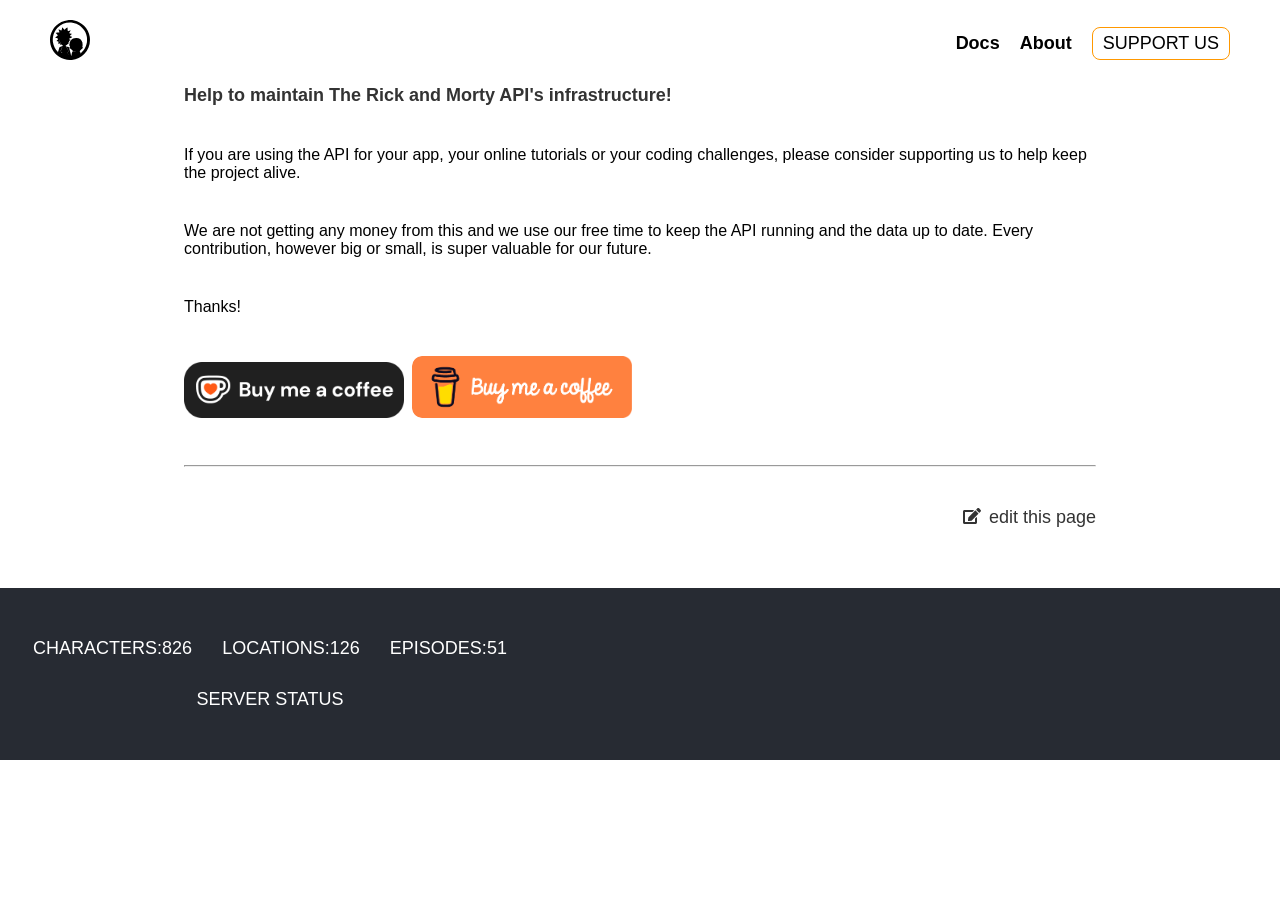
<file: support-us.html>
<!DOCTYPE html>
<html lang="en">

<head>
    <meta charset="UTF-8">
    <meta name="viewport" content="width=device-width, initial-scale=1.0">
    <title>Document</title>
    <link rel="stylesheet" href="main.css">
</head>

<body>
    <header class="header">

        <a class="header__logo" href="/"><svg width="40" height="40" viewBox="0 0 50 50" fill="black"
                xmlns="http://www.w3.org/2000/svg">
                <path
                    d="M22.0852 0.160518C16.4024 0.906765 11.4609 3.26988 7.50769 7.14463C4.09614 10.4836 1.80593 14.5114 0.656075 19.1994C0.161922 21.2181 -0.00913038 22.768 0.000372558 25.0354C0.0098755 29.1493 0.817625 32.5362 2.6707 36.2674C4.52377 39.9795 7.45068 43.2993 11.0238 45.7103C15.7943 48.9249 21.8476 50.4748 27.3118 49.8721C33.5838 49.1736 38.5918 46.8105 42.8111 42.534C48.5129 36.7458 50.9076 29.2642 49.6912 20.9215C48.988 16.0231 46.1846 10.6271 42.545 7.13506C39.105 3.84392 34.9712 1.60518 30.4478 0.591045C27.8535 0.0170091 24.518 -0.164769 22.0852 0.160518ZM28.0816 3.31772C34.9332 4.32228 40.9865 8.75193 44.1225 15.0568C45.0728 16.9702 45.757 19.1324 46.0991 21.2563C46.3367 22.7297 46.3367 26.681 46.0991 28.0491C45.4624 31.6655 44.17 34.7271 42.0034 37.6642C41.6422 38.1617 40.7015 39.2141 39.9222 39.9986L38.5063 41.4146L38.5633 42.1513L38.6203 42.8784L38.3447 41.826C38.0216 40.5727 37.7365 39.8743 37.3184 39.3194C37.1474 39.0897 37.0048 38.8506 37.0048 38.7836C37.0143 38.7262 37.2519 38.4966 37.5465 38.2861C38.0786 37.9034 38.8104 37.1284 39.2095 36.5161C39.352 36.3152 39.5516 36.1526 39.7512 36.0952C40.2263 35.9612 40.768 35.3968 40.8915 34.9088C41.0246 34.44 40.977 34.22 40.6539 33.7321L40.4164 33.3876L40.6254 32.4405C40.8345 31.5029 40.8345 31.4838 40.6729 30.0104C40.5874 29.1972 40.5209 28.4127 40.5209 28.2787C40.5209 27.9439 39.7892 26.4705 39.2095 25.6573C38.2402 24.2796 37.8791 23.9543 36.4726 23.2655C34.8381 22.4523 34.2395 22.3183 32.5859 22.3853C31.1415 22.4427 29.9251 22.7201 28.8133 23.2559C27.6919 23.7917 26.4185 25.0641 25.1927 26.8915C24.7745 27.5038 24.746 27.5803 24.746 28.1735C24.746 28.6327 24.651 29.0824 24.4039 29.8573C23.9858 31.168 24.0048 31.4742 24.6035 32.4979C24.8411 32.8997 25.0311 33.2824 25.0311 33.3302C25.0311 33.3876 24.9076 33.5694 24.746 33.7416C24.2424 34.287 24.2519 35.1289 24.7745 35.6934C25.0691 36.0091 25.7913 36.3057 25.9719 36.1813C26.0194 36.1526 25.9814 35.9134 25.8769 35.6551C25.5918 34.8993 25.6678 34.8706 26.0194 35.6073C26.7131 37.0806 27.6539 38.0278 29.1649 38.774C30.3052 39.3289 31.284 39.5777 32.681 39.6446C33.3082 39.6733 33.7358 39.7307 33.6313 39.769C33.0611 39.9699 30.4383 39.5968 29.2314 39.1376L28.6042 38.8984L28.4427 39.1184C28.0911 39.5777 27.3973 41.0989 27.2263 41.7781C27.1313 42.1704 26.9982 42.9645 26.9317 43.5385C26.7416 45.3276 26.6656 45.4902 26.4661 44.4378C26.1335 42.6966 23.9003 34.4496 23.6247 33.9521C23.5867 33.8756 22.988 33.6747 22.2943 33.5025C21.6006 33.3207 20.8403 33.1102 20.6027 33.0145C20.3747 32.9284 20.1561 32.8806 20.1276 32.9093C20.0991 32.938 20.2606 33.2154 20.4887 33.5216C20.7168 33.8277 21.0399 34.2965 21.2109 34.5549C21.6576 35.2724 22.6934 37.5111 22.9975 38.4009C23.3301 39.3481 23.3016 39.415 22.3038 40.2665C21.9237 40.5918 21.6101 40.9267 21.6101 41.0128C21.6101 41.0893 22.0472 41.5677 22.5794 42.0652C23.5011 42.9358 23.5392 42.9932 23.4631 43.2611L23.3776 43.5481L23.3396 43.2515C23.3206 43.0219 23.0925 42.7636 22.3228 42.0269C21.7716 41.5198 21.325 41.0415 21.325 40.9649C21.325 40.898 21.6671 40.544 22.0757 40.1804C23.121 39.2811 23.1305 39.2237 22.7029 38.1234C21.9807 36.277 20.4317 33.4259 19.8615 32.8901C19.681 32.7179 19.6144 32.5553 19.6144 32.297C19.6144 31.9047 19.7 31.809 20.1846 31.6464C20.6788 31.4838 21.1634 31.1106 21.496 30.6418C21.7621 30.2687 21.8761 30.2017 22.6079 29.9721C23.0545 29.8286 23.4156 29.6755 23.4156 29.6373C23.4156 29.5894 23.2446 29.3407 23.0355 29.0919C22.6269 28.5944 22.5508 28.2405 22.8264 28.1544C22.912 28.1257 23.2446 28.0778 23.5582 28.0395C23.8718 28.0108 24.1568 27.963 24.1949 27.9343C24.2329 27.9152 24.1378 27.5516 23.9858 27.1307C23.8242 26.7097 23.7007 26.3079 23.7007 26.2505C23.7007 26.1835 23.9478 26.0591 24.2519 25.9539C24.9266 25.7338 26.0764 25.1598 26.0764 25.045C26.0764 24.9972 25.7248 24.7675 25.3067 24.5379C24.4799 24.0978 23.6437 23.4281 23.7672 23.3133C23.8052 23.275 24.1473 23.1411 24.5084 23.0263C25.4207 22.7201 26.39 22.2705 27.1503 21.7825C27.5019 21.5625 27.787 21.3616 27.768 21.352C27.7299 21.3233 25.1547 20.2135 24.9076 20.1274C24.7935 20.0796 24.765 20.0222 24.8125 19.9361C24.8506 19.8595 25.4778 19.2472 26.2 18.5775C26.9127 17.8982 27.5019 17.3146 27.5019 17.2764C27.5019 17.1998 26.9127 17.0946 25.1737 16.8458C24.5465 16.7502 23.9953 16.6545 23.9573 16.6162C23.9098 16.578 24.3469 15.736 24.9266 14.7506C25.8674 13.1337 26.0479 12.7893 25.9529 12.7893C25.9339 12.7893 25.1546 13.0668 24.2234 13.4112C22.8644 13.9087 22.4938 14.0044 22.3988 13.9087C22.1897 13.6982 21.9902 12.1196 21.9902 10.7036V9.33553L21.2204 9.74692C20.3177 10.2349 19.1108 11.182 18.5501 11.8422C18.341 12.1005 18.1225 12.311 18.0845 12.311C18.0369 12.311 17.6758 11.8709 17.2672 11.3255C16.564 10.3879 15.3761 9.05808 15.2431 9.05808C15.2051 9.05808 15.129 9.47904 15.072 9.9861C14.901 11.4212 14.3973 13.172 14.1502 13.172C14.0837 13.172 13.6276 12.9807 13.1429 12.751C12.3637 12.3875 11.1758 12.0239 10.7387 12.0239C10.6247 12.0239 10.6817 12.1961 10.9573 12.7606C11.3754 13.6121 11.7555 14.942 11.708 15.4012L11.6795 15.7073L10.8242 15.7743C8.33445 15.9657 7.16559 16.0805 7.16559 16.1283C7.16559 16.1666 7.58372 16.6162 8.09688 17.1424C9.05667 18.1183 9.75989 19.1611 9.71237 19.5247C9.69337 19.6586 9.20872 20.0604 8.21091 20.7589C7.40316 21.3233 6.72845 21.8304 6.70945 21.8782C6.69044 21.9261 6.79497 21.993 6.94702 22.0313C7.96383 22.2513 8.40097 22.3949 8.76208 22.6053C9.25623 22.9019 9.76939 23.342 10.026 23.7056L10.216 23.9735L9.1517 25.0354C8.25842 25.9347 8.10638 26.1165 8.22041 26.2218C8.29644 26.2887 8.86661 26.5088 9.49381 26.7001C10.121 26.8915 10.6722 27.0924 10.7197 27.1402C10.7672 27.1881 10.6912 27.676 10.5106 28.3457C10.3491 28.9676 10.2445 29.5129 10.273 29.5607C10.3206 29.6468 11.8885 29.5703 12.1451 29.4746C12.3827 29.3885 12.4777 29.6181 12.5443 30.374C12.5823 30.8141 12.6393 31.1872 12.6773 31.2063C12.7533 31.2541 13.8176 30.7949 13.8176 30.7184C13.8176 30.6897 13.6941 30.4888 13.5421 30.2687C12.9054 29.3311 12.4682 28.1544 12.1261 26.4227C11.8981 25.3224 11.7935 24.27 11.9076 24.27C11.9456 24.27 12.0121 24.5762 12.0501 24.9493C12.2402 27.0828 13.219 29.7904 14.1122 30.6897C14.3403 30.9193 14.8345 31.2446 15.3096 31.4646L16.1079 31.8377L16.0793 32.1917L16.0508 32.5457L13.9412 33.2537L11.8315 33.9617L11.6415 34.5453C11.5369 34.8706 11.0998 36.3535 10.6817 37.8556C9.90243 40.5822 9.66486 41.2711 9.7789 40.4579C9.82641 40.056 9.8074 40.0178 9.32275 39.482C6.29132 36.1909 4.41924 32.3352 3.68751 27.8578C3.41193 26.2218 3.44044 22.7201 3.73503 21.1128C4.56178 16.5971 6.38635 12.9137 9.37027 9.76606C14.2358 4.64757 21.0494 2.29402 28.0816 3.31772ZM15.2241 34.2391C14.5399 35.6647 13.3235 39.0802 13.428 39.262C13.4755 39.3481 13.8842 39.7403 14.3403 40.1421C14.8059 40.544 15.1956 40.9171 15.2146 40.9841C15.2431 41.051 15.1005 41.2615 14.901 41.4624C14.6919 41.6825 14.6159 41.7303 14.7109 41.5868C15.0815 41.0032 15.11 41.0797 14.1502 40.19C13.504 39.5872 13.2475 39.2907 13.2475 39.128C13.2475 38.6305 15.129 33.8373 15.3286 33.8373C15.3761 33.8373 15.3286 34.0191 15.2241 34.2391Z">
                </path>
            </svg>
            <path
                d="M22.0852 0.160518C16.4024 0.906765 11.4609 3.26988 7.50769 7.14463C4.09614 10.4836 1.80593 14.5114 0.656075 19.1994C0.161922 21.2181 -0.00913038 22.768 0.000372558 25.0354C0.0098755 29.1493 0.817625 32.5362 2.6707 36.2674C4.52377 39.9795 7.45068 43.2993 11.0238 45.7103C15.7943 48.9249 21.8476 50.4748 27.3118 49.8721C33.5838 49.1736 38.5918 46.8105 42.8111 42.534C48.5129 36.7458 50.9076 29.2642 49.6912 20.9215C48.988 16.0231 46.1846 10.6271 42.545 7.13506C39.105 3.84392 34.9712 1.60518 30.4478 0.591045C27.8535 0.0170091 24.518 -0.164769 22.0852 0.160518ZM28.0816 3.31772C34.9332 4.32228 40.9865 8.75193 44.1225 15.0568C45.0728 16.9702 45.757 19.1324 46.0991 21.2563C46.3367 22.7297 46.3367 26.681 46.0991 28.0491C45.4624 31.6655 44.17 34.7271 42.0034 37.6642C41.6422 38.1617 40.7015 39.2141 39.9222 39.9986L38.5063 41.4146L38.5633 42.1513L38.6203 42.8784L38.3447 41.826C38.0216 40.5727 37.7365 39.8743 37.3184 39.3194C37.1474 39.0897 37.0048 38.8506 37.0048 38.7836C37.0143 38.7262 37.2519 38.4966 37.5465 38.2861C38.0786 37.9034 38.8104 37.1284 39.2095 36.5161C39.352 36.3152 39.5516 36.1526 39.7512 36.0952C40.2263 35.9612 40.768 35.3968 40.8915 34.9088C41.0246 34.44 40.977 34.22 40.6539 33.7321L40.4164 33.3876L40.6254 32.4405C40.8345 31.5029 40.8345 31.4838 40.6729 30.0104C40.5874 29.1972 40.5209 28.4127 40.5209 28.2787C40.5209 27.9439 39.7892 26.4705 39.2095 25.6573C38.2402 24.2796 37.8791 23.9543 36.4726 23.2655C34.8381 22.4523 34.2395 22.3183 32.5859 22.3853C31.1415 22.4427 29.9251 22.7201 28.8133 23.2559C27.6919 23.7917 26.4185 25.0641 25.1927 26.8915C24.7745 27.5038 24.746 27.5803 24.746 28.1735C24.746 28.6327 24.651 29.0824 24.4039 29.8573C23.9858 31.168 24.0048 31.4742 24.6035 32.4979C24.8411 32.8997 25.0311 33.2824 25.0311 33.3302C25.0311 33.3876 24.9076 33.5694 24.746 33.7416C24.2424 34.287 24.2519 35.1289 24.7745 35.6934C25.0691 36.0091 25.7913 36.3057 25.9719 36.1813C26.0194 36.1526 25.9814 35.9134 25.8769 35.6551C25.5918 34.8993 25.6678 34.8706 26.0194 35.6073C26.7131 37.0806 27.6539 38.0278 29.1649 38.774C30.3052 39.3289 31.284 39.5777 32.681 39.6446C33.3082 39.6733 33.7358 39.7307 33.6313 39.769C33.0611 39.9699 30.4383 39.5968 29.2314 39.1376L28.6042 38.8984L28.4427 39.1184C28.0911 39.5777 27.3973 41.0989 27.2263 41.7781C27.1313 42.1704 26.9982 42.9645 26.9317 43.5385C26.7416 45.3276 26.6656 45.4902 26.4661 44.4378C26.1335 42.6966 23.9003 34.4496 23.6247 33.9521C23.5867 33.8756 22.988 33.6747 22.2943 33.5025C21.6006 33.3207 20.8403 33.1102 20.6027 33.0145C20.3747 32.9284 20.1561 32.8806 20.1276 32.9093C20.0991 32.938 20.2606 33.2154 20.4887 33.5216C20.7168 33.8277 21.0399 34.2965 21.2109 34.5549C21.6576 35.2724 22.6934 37.5111 22.9975 38.4009C23.3301 39.3481 23.3016 39.415 22.3038 40.2665C21.9237 40.5918 21.6101 40.9267 21.6101 41.0128C21.6101 41.0893 22.0472 41.5677 22.5794 42.0652C23.5011 42.9358 23.5392 42.9932 23.4631 43.2611L23.3776 43.5481L23.3396 43.2515C23.3206 43.0219 23.0925 42.7636 22.3228 42.0269C21.7716 41.5198 21.325 41.0415 21.325 40.9649C21.325 40.898 21.6671 40.544 22.0757 40.1804C23.121 39.2811 23.1305 39.2237 22.7029 38.1234C21.9807 36.277 20.4317 33.4259 19.8615 32.8901C19.681 32.7179 19.6144 32.5553 19.6144 32.297C19.6144 31.9047 19.7 31.809 20.1846 31.6464C20.6788 31.4838 21.1634 31.1106 21.496 30.6418C21.7621 30.2687 21.8761 30.2017 22.6079 29.9721C23.0545 29.8286 23.4156 29.6755 23.4156 29.6373C23.4156 29.5894 23.2446 29.3407 23.0355 29.0919C22.6269 28.5944 22.5508 28.2405 22.8264 28.1544C22.912 28.1257 23.2446 28.0778 23.5582 28.0395C23.8718 28.0108 24.1568 27.963 24.1949 27.9343C24.2329 27.9152 24.1378 27.5516 23.9858 27.1307C23.8242 26.7097 23.7007 26.3079 23.7007 26.2505C23.7007 26.1835 23.9478 26.0591 24.2519 25.9539C24.9266 25.7338 26.0764 25.1598 26.0764 25.045C26.0764 24.9972 25.7248 24.7675 25.3067 24.5379C24.4799 24.0978 23.6437 23.4281 23.7672 23.3133C23.8052 23.275 24.1473 23.1411 24.5084 23.0263C25.4207 22.7201 26.39 22.2705 27.1503 21.7825C27.5019 21.5625 27.787 21.3616 27.768 21.352C27.7299 21.3233 25.1547 20.2135 24.9076 20.1274C24.7935 20.0796 24.765 20.0222 24.8125 19.9361C24.8506 19.8595 25.4778 19.2472 26.2 18.5775C26.9127 17.8982 27.5019 17.3146 27.5019 17.2764C27.5019 17.1998 26.9127 17.0946 25.1737 16.8458C24.5465 16.7502 23.9953 16.6545 23.9573 16.6162C23.9098 16.578 24.3469 15.736 24.9266 14.7506C25.8674 13.1337 26.0479 12.7893 25.9529 12.7893C25.9339 12.7893 25.1546 13.0668 24.2234 13.4112C22.8644 13.9087 22.4938 14.0044 22.3988 13.9087C22.1897 13.6982 21.9902 12.1196 21.9902 10.7036V9.33553L21.2204 9.74692C20.3177 10.2349 19.1108 11.182 18.5501 11.8422C18.341 12.1005 18.1225 12.311 18.0845 12.311C18.0369 12.311 17.6758 11.8709 17.2672 11.3255C16.564 10.3879 15.3761 9.05808 15.2431 9.05808C15.2051 9.05808 15.129 9.47904 15.072 9.9861C14.901 11.4212 14.3973 13.172 14.1502 13.172C14.0837 13.172 13.6276 12.9807 13.1429 12.751C12.3637 12.3875 11.1758 12.0239 10.7387 12.0239C10.6247 12.0239 10.6817 12.1961 10.9573 12.7606C11.3754 13.6121 11.7555 14.942 11.708 15.4012L11.6795 15.7073L10.8242 15.7743C8.33445 15.9657 7.16559 16.0805 7.16559 16.1283C7.16559 16.1666 7.58372 16.6162 8.09688 17.1424C9.05667 18.1183 9.75989 19.1611 9.71237 19.5247C9.69337 19.6586 9.20872 20.0604 8.21091 20.7589C7.40316 21.3233 6.72845 21.8304 6.70945 21.8782C6.69044 21.9261 6.79497 21.993 6.94702 22.0313C7.96383 22.2513 8.40097 22.3949 8.76208 22.6053C9.25623 22.9019 9.76939 23.342 10.026 23.7056L10.216 23.9735L9.1517 25.0354C8.25842 25.9347 8.10638 26.1165 8.22041 26.2218C8.29644 26.2887 8.86661 26.5088 9.49381 26.7001C10.121 26.8915 10.6722 27.0924 10.7197 27.1402C10.7672 27.1881 10.6912 27.676 10.5106 28.3457C10.3491 28.9676 10.2445 29.5129 10.273 29.5607C10.3206 29.6468 11.8885 29.5703 12.1451 29.4746C12.3827 29.3885 12.4777 29.6181 12.5443 30.374C12.5823 30.8141 12.6393 31.1872 12.6773 31.2063C12.7533 31.2541 13.8176 30.7949 13.8176 30.7184C13.8176 30.6897 13.6941 30.4888 13.5421 30.2687C12.9054 29.3311 12.4682 28.1544 12.1261 26.4227C11.8981 25.3224 11.7935 24.27 11.9076 24.27C11.9456 24.27 12.0121 24.5762 12.0501 24.9493C12.2402 27.0828 13.219 29.7904 14.1122 30.6897C14.3403 30.9193 14.8345 31.2446 15.3096 31.4646L16.1079 31.8377L16.0793 32.1917L16.0508 32.5457L13.9412 33.2537L11.8315 33.9617L11.6415 34.5453C11.5369 34.8706 11.0998 36.3535 10.6817 37.8556C9.90243 40.5822 9.66486 41.2711 9.7789 40.4579C9.82641 40.056 9.8074 40.0178 9.32275 39.482C6.29132 36.1909 4.41924 32.3352 3.68751 27.8578C3.41193 26.2218 3.44044 22.7201 3.73503 21.1128C4.56178 16.5971 6.38635 12.9137 9.37027 9.76606C14.2358 4.64757 21.0494 2.29402 28.0816 3.31772ZM15.2241 34.2391C14.5399 35.6647 13.3235 39.0802 13.428 39.262C13.4755 39.3481 13.8842 39.7403 14.3403 40.1421C14.8059 40.544 15.1956 40.9171 15.2146 40.9841C15.2431 41.051 15.1005 41.2615 14.901 41.4624C14.6919 41.6825 14.6159 41.7303 14.7109 41.5868C15.0815 41.0032 15.11 41.0797 14.1502 40.19C13.504 39.5872 13.2475 39.2907 13.2475 39.128C13.2475 38.6305 15.129 33.8373 15.3286 33.8373C15.3761 33.8373 15.3286 34.0191 15.2241 34.2391Z">
            </path>
            </svg>
        </a>
        <nav class="header__nav">
            <ul class="header__list">
                <li class="header__item"><a class="header__link" href="/documentation.html">Docs</a>
                </li>
                <li class="header__item"><a class="header__link" href="/about.html">About</a></li>
            </ul>
            <a href="/support-us.html" class="header__btn">SUPPORT US</a </nav>


    </header>


    <main class="support">
        <section class="support__section">
            <div class="support__container">
                <div class="support__content">
                    <h1 class="support__title">Support The Rick and Morty API</h1>
                    <h2 class="support__subtitle">Help to maintain The Rick and Morty API's infrastructure!</h2>

                    <p class="support__text">
                        If you are using the API for your app, your online tutorials or your coding challenges, please
                        consider supporting us to help keep the project alive.
                    </p>

                    <p class="support__text">
                        We are not getting any money from this and we use our free time to keep the API running and the
                        data up to date. Every contribution, however big or small, is super valuable for our future.
                    </p>

                    <p class="support__thanks">Thanks!</p>

                    <div class="support__links">
                        <a class="support__link" href="https://ko-fi.com/axelfuh">
                            <img class="support__image" src="/images/koffe.webp" alt="Ko-fi">
                        </a>

                        <a class="support__link" href="https://buymeacoffee.com/axelfuh">
                            <img class="support__image" src="/images/default-orange.png" alt="Buy me a coffee">
                        </a>
                    </div>
                    <hr>
                    <a target="_blank" class="about-edit-link"
                        href="https://github.com/afuh/rick-and-morty-api-site/blob/master/src/pages/about.mdx"><svg
                            stroke="currentColor" fill="currentColor" stroke-width="0" viewBox="0 0 576 512"
                            class="editThisPage__Icon-sc-1yv1nlc-2 cQxeWA" height="1em" width="1em"
                            xmlns="http://www.w3.org/2000/svg">
                            <path
                                d="M402.6 83.2l90.2 90.2c3.8 3.8 3.8 10 0 13.8L274.4 405.6l-92.8 10.3c-12.4 1.4-22.9-9.1-21.5-21.5l10.3-92.8L388.8 83.2c3.8-3.8 10-3.8 13.8 0zm162-22.9l-48.8-48.8c-15.2-15.2-39.9-15.2-55.2 0l-35.4 35.4c-3.8 3.8-3.8 10 0 13.8l90.2 90.2c3.8 3.8 10 3.8 13.8 0l35.4-35.4c15.2-15.3 15.2-40 0-55.2zM384 346.2V448H64V128h229.8c3.2 0 6.2-1.3 8.5-3.5l40-40c7.6-7.6 2.2-20.5-8.5-20.5H48C21.5 64 0 85.5 0 112v352c0 26.5 21.5 48 48 48h352c26.5 0 48-21.5 48-48V306.2c0-10.7-12.9-16-20.5-8.5l-40 40c-2.2 2.3-3.5 5.3-3.5 8.5z">
                            </path>
                        </svg> edit this
                        page
                    </a>
                </div>
            </div>
        </section>
    </main>










    <footer>
        <div class="container">
            <div>
                <ul class="footer__list">
                    <li class="footer__item">
                        <a target="_blank" class="footer__link" href="">CHARACTERS:826</a>
                    </li>
                    <li class="footer__item">
                        <a target="_blank" class="footer__link" href="">LOCATIONS:126</a>
                    </li>
                    <li class="footer__item">
                        <a target="_blank" class="footer__link" href="">EPISODES:51</a>
                    </li>
                    <li class="footer__item">
                        <a target="_blank" class="footer__link" href="">SERVER STATUS</a>
                    </li>
                </ul>
            </div>
        </div>
    </footer>

</body>

</html>
</file>
<file: main.css>
* {
    margin: 0;
    padding: 0;
    box-sizing: border-box;
}

body {
    font-family: "Roboto Condensed", sans-serif;
}


.header {
    position: fixed;
    left: 0;
    right: 0;
    background-color: #ffffff;
    z-index: 1000;
    display: flex;
    justify-content: space-between;
    align-items: center;
    padding: 20px 50px;
}

.container {
    max-width: 1440px;
    margin: 0 auto;
    padding: 0 20px;
    width: 100%;
}


.header__logo--img {
    border-radius: 50%;
}

.header__nav {
    display: flex;
    gap: 20px;
    align-items: center;
}

.header__list {
    display: flex;
    list-style: none;
}


.header__link {
    text-decoration: none;
    color: #000;
    font-size: 18px !important;
    margin-left: 20px;
    font-weight: 700;
    padding: 0 !important;
    transition: 0.7s;
}

.header__link:hover {


    color: rgb(255, 152, 0);
}

.header__btn {
    color: #000;
    border: 1px solid rgb(255, 152, 0);
    background-color: transparent;
    padding: 5px 10px;
    border-radius: 8px;
    font-size: 18px;
    font-family: "Roboto Condensed", sans-serif;
}

.header__btn:hover {
    background-color: rgb(255, 152, 0);
    color: #fff;
    transition: 0.7s;
}




.contenir {
    max-width: 1440px;
    margin: 0 auto;
    padding: 0 20px;
    width: 100%;
}

.hero__div {
    display: flex;
    justify-content: center;
    align-items: center;
    height: 33vh;

}

.hero__title {
    font-size: 110px;
    font-weight: 900;
    z-index: 1;
    font-weight: 700;
}

.img__rick {
    position: absolute;
    z-index: 0;
}

.rikus {
    background: rgb(39, 43, 51);
    padding: 50px 40px;

}



.list {

    display: flex;
    flex-wrap: wrap;
    gap: 50px;
    list-style: none;
    text-align: center;
}

p {
    color: #fff;
}

a {

    color: #fff;
    text-decoration: none;
    font-size: 30px;
    font-family: "Roboto Condensed", sans-serif;
}

a:hover {
    color: rgb(255, 152, 0);
    transition: 0.7s;
}

.rikus__item {
    border-radius: 10px;
    display: flex;
    text-align: center;
    background: rgb(60, 62, 68);

}

img {
    width: 220px;
    height: 100%;
    border-radius: 10px 0 0 10px;

}

.rikus__div {
    width: 370px;

    display: flex;
    flex-direction: column;
    justify-content: flex-start;
    align-items: flex-start;
    padding: 15px;
    text-align: left;
    flex: 1;
}

.rikus__div a {
    padding-top: 0;
    margin-bottom: 5px;
    font-size: 1.5rem;
    font-weight: 800;
    line-height: 1.1;
}

.rikus__div p {
    font-size: 16px;
    font-weight: 500;
    margin-bottom: 10px;
    display: flex;
    align-items: center;
}

.rikus__text::before {
    content: "";
    height: 0.5rem;
    width: 0.5rem;
    margin-right: 0.375rem;
    background: rgb(85, 204, 68);
    border-radius: 50%;
    display: inline-block;
}

.rik__divri {
    display: flex;
    gap: 10px;
    justify-content: center;
    align-items: center;
}

footer {
    background: rgb(39, 43, 51);
    padding: 50px 0px;

}

.footer__box-list {
    display: flex;
    justify-content: center;

}

.footer__list {
    display: flex;
    gap: 30px;
    list-style: none;
    max-width: 500px;
    flex-wrap: wrap;
    align-items: center;
    justify-content: center;
    text-align: center;
}




.footer__link {
    color: #fff;
    text-decoration: none;
    font-size: 18px;
    font-family: "Roboto Condensed", sans-serif;
}

.footer__link:hover {
    color: rgb(255, 152, 0);
    transition: 0.7s;
}









/* about */



.about-content {
    display: flex;
    flex-direction: column;
    gap: 40px;
    padding: 0px 1.5rem;
    max-width: 960px;
    margin: 0px auto 60px;

}

.about-title {
    font-size: 32px;
    margin-top: 40px;
    margin-bottom: 20px;
    font-family: -apple-system, 'BlinkMacSystemFont', 'Segoe UI', 'Roboto', 'Helvetica', 'Arial', sans-serif, 'Apple Color Emoji', 'Segoe UI Emoji', 'Segoe UI Symbol';
    font-weight: 800;
    color: #030303;
    border-bottom: 1px solid hsla(0, 0%, 0%, 0.07);
}




.about-info-title {
    margin-bottom: 13px;
    font-size: 22px;
    font-weight: 800;
    font-family: -apple-system,
        'BlinkMacSystemFont',
        'Segoe UI',
        'Roboto',
        'Helvetica',
        'Arial',
        sans-serif,
        'Apple Color Emoji',
        'Segoe UI Emoji',
        'Segoe UI Symbol';
}

.about-info-text {
    color: #000000CC;
    margin-bottom: 14px;
    font-size: 18px;
}

.about-link {
    font-size: 18px;
    color: rgb(51, 51, 51);
    border-bottom: 2px solid rgb(255, 152, 0);
    transition: 0.1s;
}

.about-docs-link {
    color: rgb(51, 51, 51);
    border-bottom: 2px solid rgb(255, 152, 0);
    transition: 0.1s;
    font-size: 18px;
}

.about-edit-link {
    display: flex;
    gap: 8px;
    justify-content: end;
    font-size: 18px;
    color: rgb(51, 51, 51);
    transition: 0.1s;
}




/* support */

.support__content {
    display: flex;
    flex-direction: column;
    gap: 40px;
    padding: 0px 1.5rem;
    max-width: 960px;
    margin: 0px auto 60px;
}

.support__title {
    font-size: 40px;
    font-weight: 800;
    color: rgb(51, 51, 51);
    font-family: -apple-system,
        'BlinkMacSystemFont',
        'Segoe UI',
        'Roboto',
        'Helvetica',
        'Arial',
        sans-serif,
        'Apple Color Emoji',
        'Segoe UI Emoji',
        'Segoe UI Symbol';
}

.support__subtitle {
    font-size: 18px;
    color: #333333;
}

.support__text {
    color: #000;
}

.support__thanks {
    color: #000;
}






/* 
list and card */






.list {
    display: grid;
    grid-template-columns: repeat(2, 1fr);
    gap: 27px;
    list-style: none;
}

.card {
    display: flex;
    background: #3b3e46;
    border-radius: 8px;
    overflow: hidden;
    min-height: 220px;
}

.card_box {
    display: flex;
    width: 100%;
}

.card_image {
    width: 230px;
    min-width: 230px;
    height: 220px;
    object-fit: cover;
}

.card_box-text {
    padding: 14px;
    display: flex;
    flex-direction: column;
    gap: 24px;
    min-width: 0;
    text-align: start;
    justify-content: center;
}

.card_name {
    color: #F5F5F5;
    font-size: 22px;
    font-family: system-ui, -apple-system, BlinkMacSystemFont, 'Segoe UI', Roboto, Oxygen, Ubuntu, Cantarell, 'Open Sans', 'Helvetica Neue', sans-serif;
    font-weight: 800;
    line-height: 1.2;
    cursor: pointer;
    transition: all 0.3s linear;
}

.card_name:hover {
    color: #ff9800;
}

.info-box {
    display: flex;
    align-items: center;
    gap: 5px;
    font-size: 15px;
    font-weight: 600;
    margin-top: -20px;
}

.card_status {
    display: flex;
    align-items: center;
    justify-content: center;
    gap: 7px;
}

.card_status::before {
    content: "";
    width: 9px;
    height: 9px;
    border-radius: 50%;
    background: #999;
}

.card_status_Dead::before {
    background: #ff0000;
}

.card_status_Alive::before {
    background: #55cc44;
}





.location-box,
.episode-box {
    display: flex;
    flex-direction: column;
    gap: 8px;
}

.location-info,
.episode-info {
    color: #aaa;
    font-family: system-ui, -apple-system, BlinkMacSystemFont, 'Segoe UI', Roboto, Oxygen, Ubuntu, Cantarell, 'Open Sans', 'Helvetica Neue', sans-serif;
    font-size: 15px;
}

.location-name,
.episode-name {
    font-size: 16px;
    font-weight: 400;
    font-family: system-ui, -apple-system, BlinkMacSystemFont, 'Segoe UI', Roboto, Oxygen, Ubuntu, Cantarell, 'Open Sans', 'Helvetica Neue', sans-serif;

}

.location-name {
    color: #F5F5F5;
    font-size: 18px;
    font-family: system-ui, -apple-system, BlinkMacSystemFont, 'Segoe UI', Roboto, Oxygen, Ubuntu, Cantarell, 'Open Sans', 'Helvetica Neue', sans-serif;
}

/* 
card in box */
</file>
